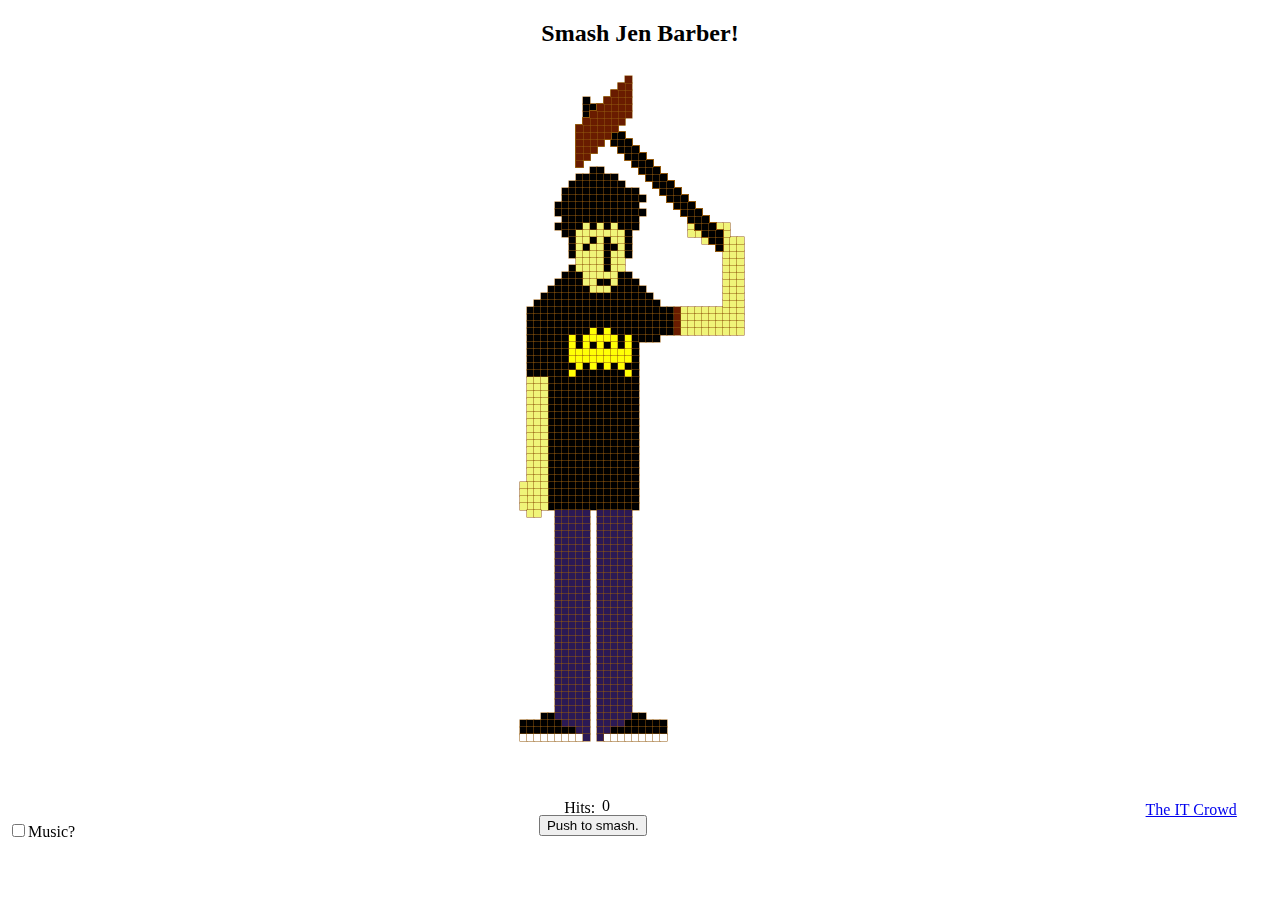
<file: itcrowd/index.html>
<!DOCTYPE html><html><head><script src="10k.js"></script></head><body><center><h2>Smash Jen Barber!</h2></center><center><canvas id="it_crowd"height="750"width="800"></canvas></center><script>var pixelSize=7;var startRoyX=350;var startRoyY=100;var startJanX=550;var startJanY=300;var roy=new Array();var jan=new Array();function draw(dude)
{for(var i=0;i<dude.length;i++)
{switch(dude[i][2])
{case 0:ctx.fillStyle="#000000";break;case 1:ctx.fillStyle="#F0F479";break;case 2:ctx.fillStyle="#FFFF06";break;case 3:ctx.fillStyle="#2B1955";break;case 4:ctx.fillStyle="#691C00";break;case 5:ctx.fillStyle="#2B1955";break;case 6:ctx.fillStyle="#2B1955";break;case 7:ctx.fillStyle="#FFFFFF";break;}
ctx.strokeStyle="#91590E";ctx.strokeRect(dude[i][0],dude[i][1],pixelSize,pixelSize);ctx.fillRect(dude[i][0],dude[i][1],pixelSize,pixelSize);}};function animRoy()
{var i=parseInt(document.getElementById("score").innerHTML);if(hHead)
document.getElementById("score").innerHTML=i+1;roy=[];royGen();if(hHead)
draw(jan);roysHand2Gen();draw(roy);var t=setTimeout("roysHand1Gen();ctx.clearRect(0, 0, canvas.width, canvas.height);draw(roy);",150);roy=[];royGen();};function hideHead()
{ctx.clearRect(startJanX-20*pixelSize,startJanY-2*pixelSize,100*pixelSize,20*pixelSize);};function headRedraw()
{t2=setTimeout("headRedraw();",50);draw(jan);};function timedCount()
{if(hHead)
{hideHead()
hHead=false;clearTimeout(t2);}
else
{headRedraw();jansHeadGen();draw(jan);hHead=true;}
var a=Math.round(Math.random()*3000);t1=setTimeout("timedCount()",a);};function clickev()
{ctx.clearRect(0,0,canvas.width,canvas.height);animRoy();};function goMusic()
{if(document.fr.go.checked)
document.getElementById("msk").play();else
document.getElementById("msk").pause();};var canvas=document.getElementById('it_crowd');var ctx=canvas.getContext('2d');jansHeadGen();royGen();roysHand1Gen();draw(roy);draw(jan);var t1,t2;var hHead=false;timedCount();</script><form name="fr"><input type="checkbox"name="go"value="autoplay"onClick="goMusic()"/>Music?<br/></form><div style="margin-top:-40px;margin-left:90%"><a href="http://www.channel4.com/programmes/the-it-crowd">The IT Crowd</a></div><div style="margin-top:-20px;margin-left:44%">Hits:</div><div style="margin-top:-20px;margin-left:47%"id="score">0</div><button onClick="clickev();" style="margin-left:42%">Push to smash.</button><audio id="msk"src="http://dl.dropbox.com/u/6436511/it.ogg"loop="loop"></body></html>
</file>
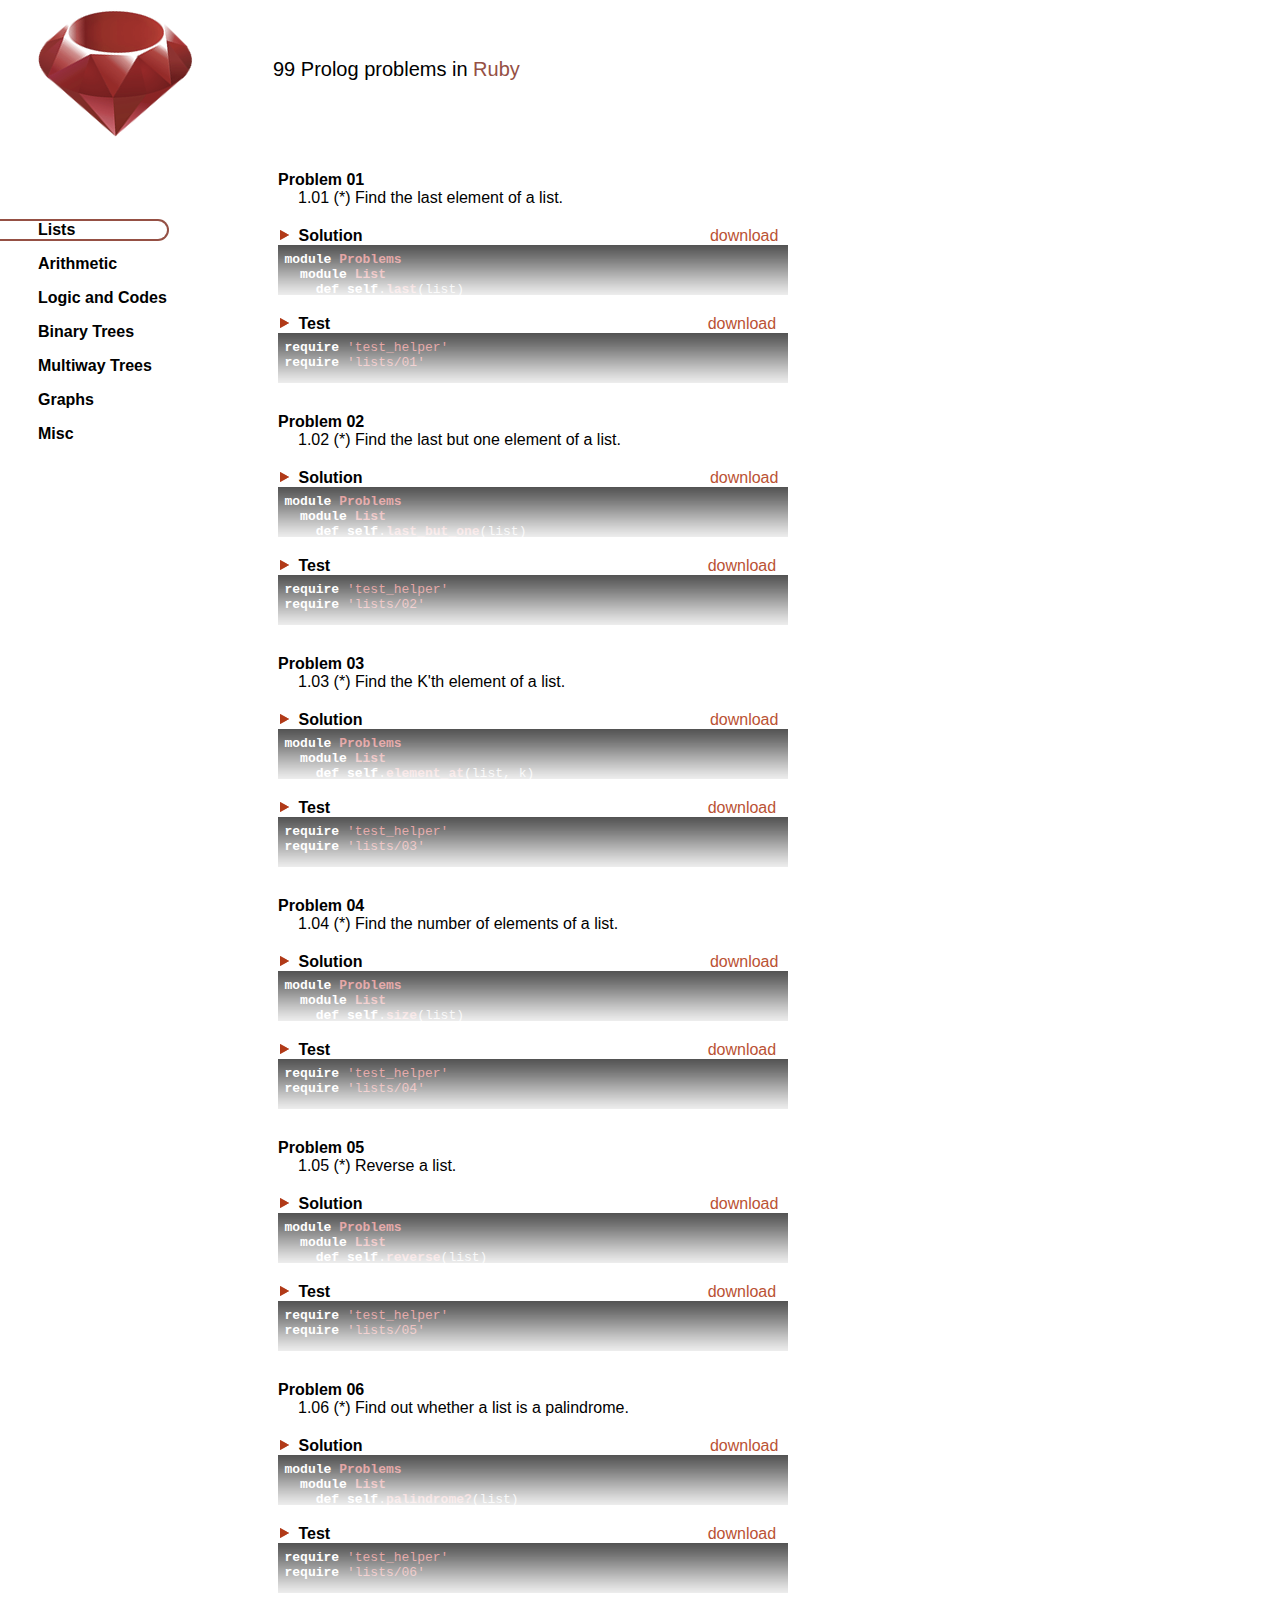
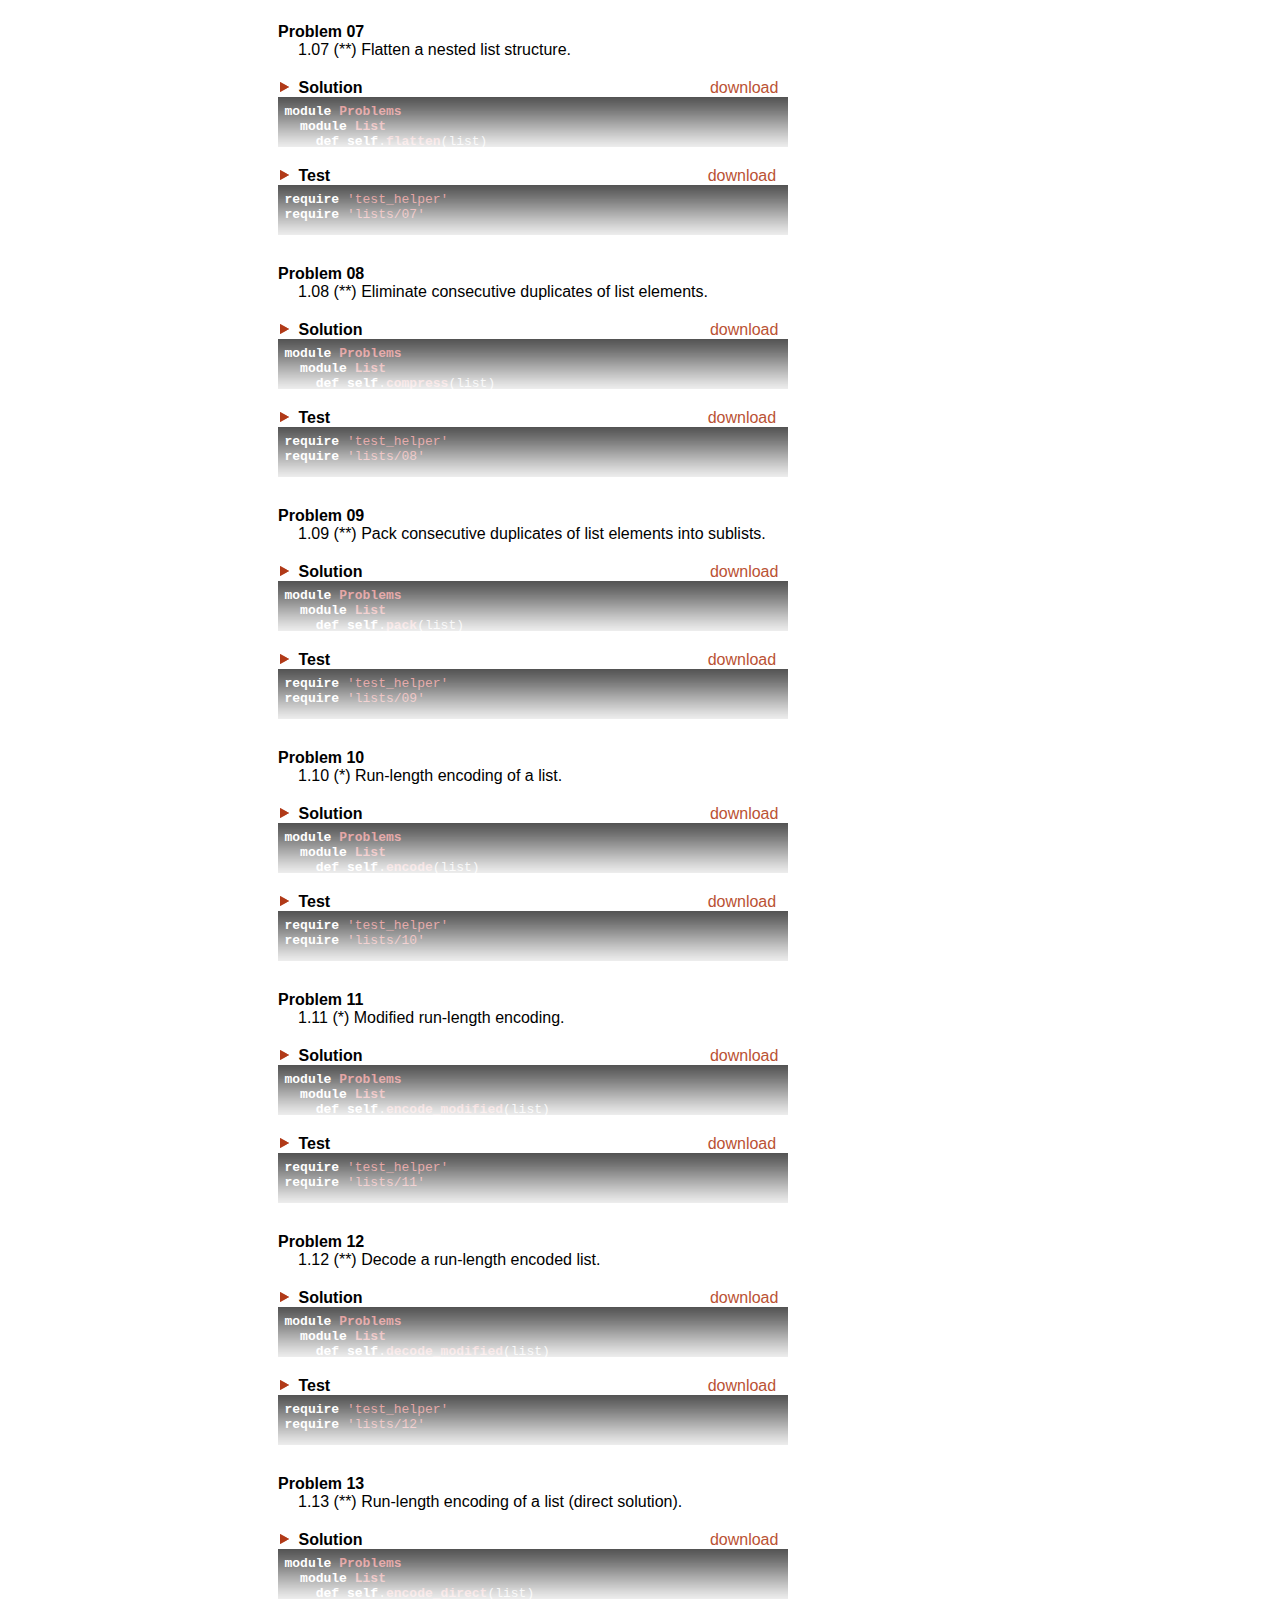
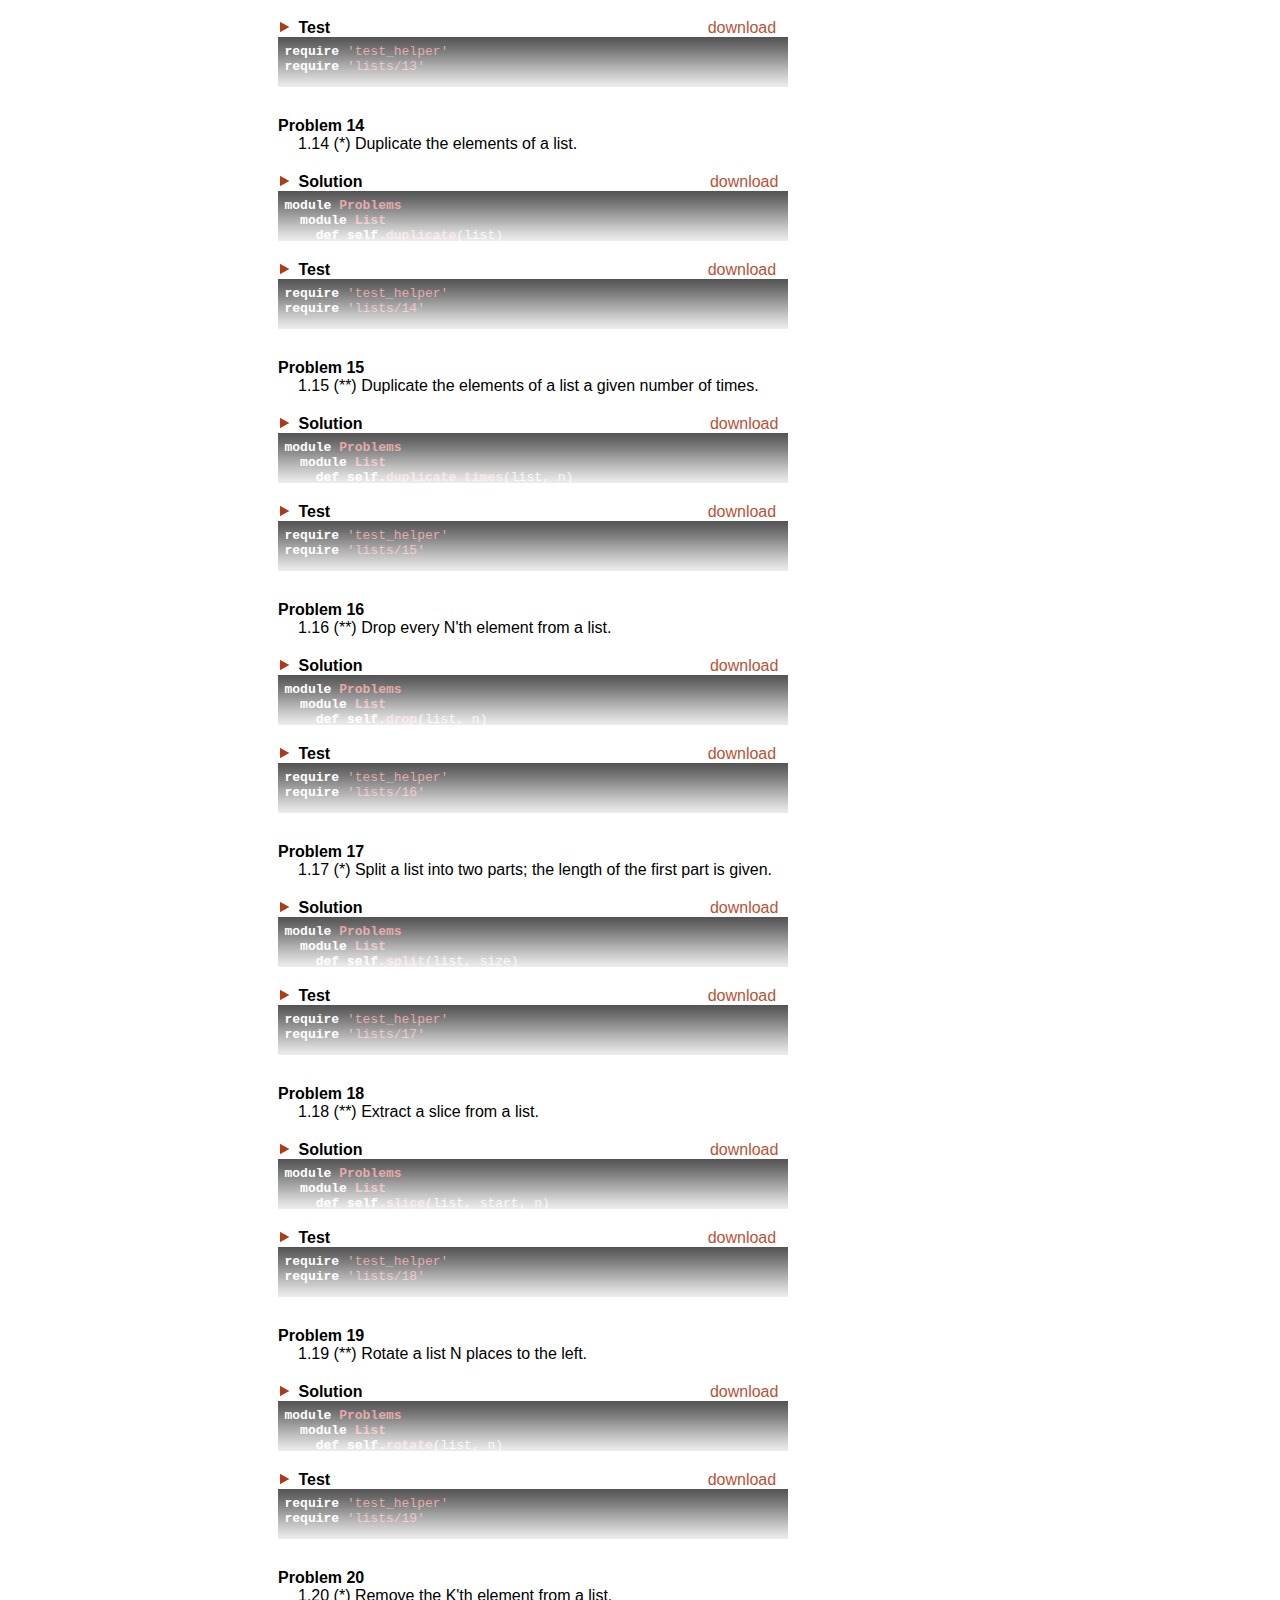
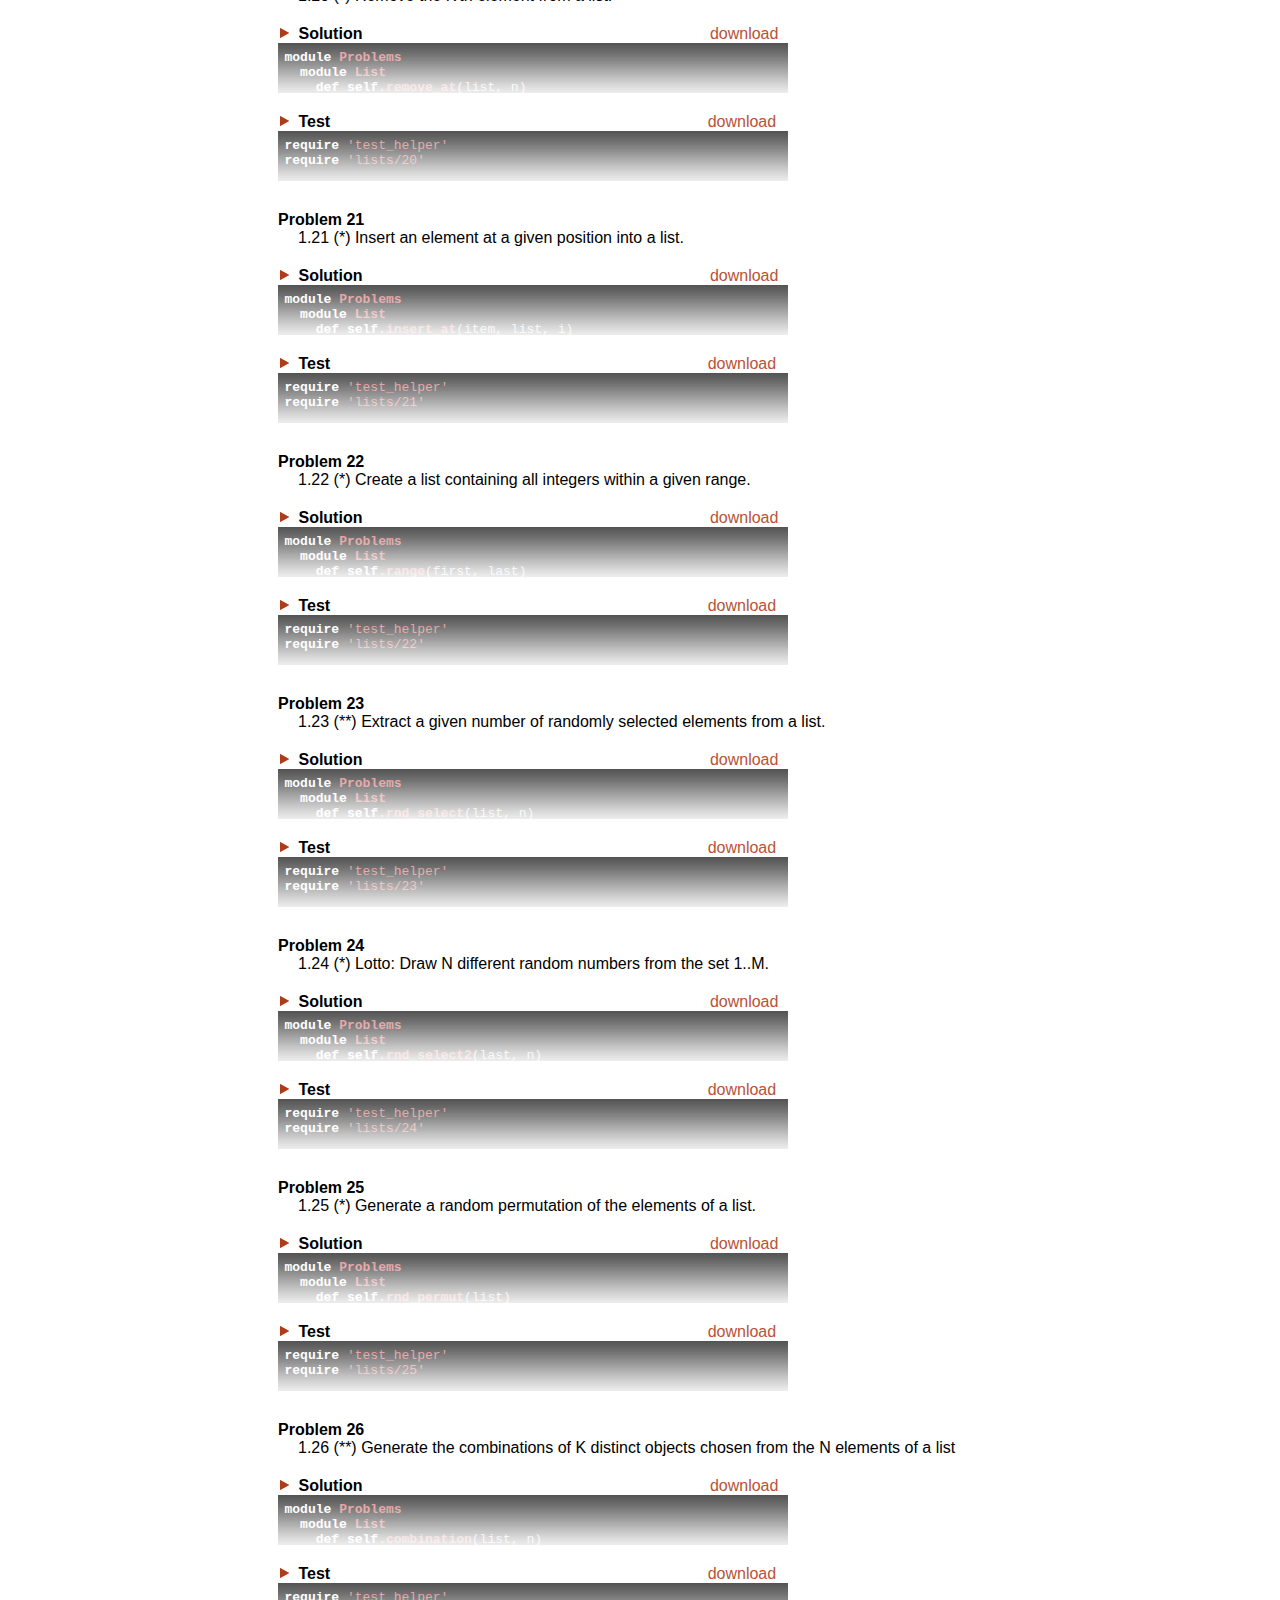
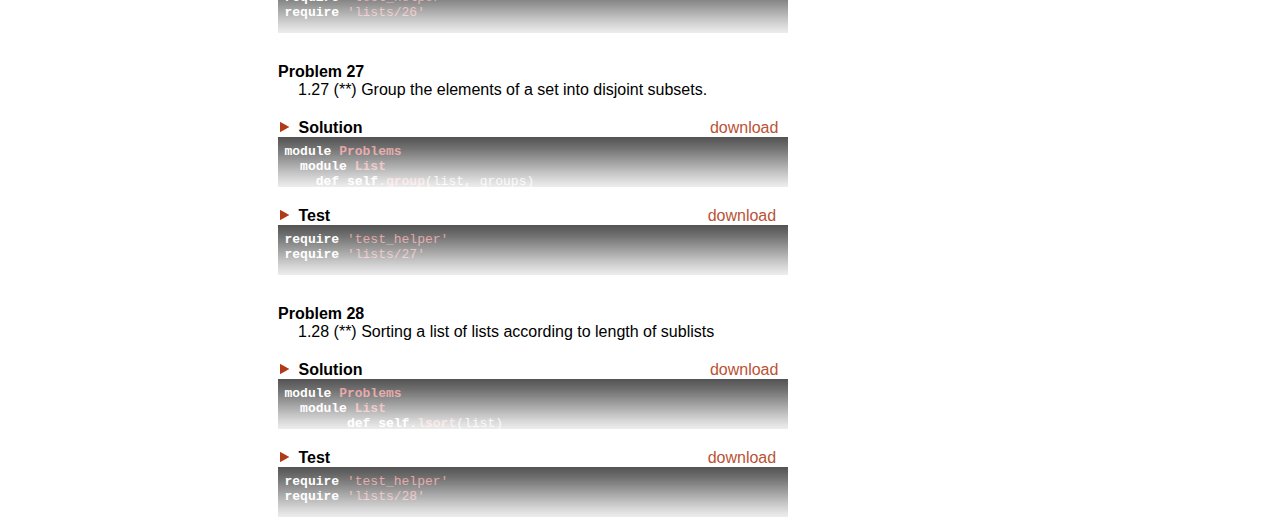
<file: ruby_problems/index.html>
<html>
  <head>
    <script src="js/jquery-1.5.1.min.js"></script>
    <script src="js/highlight.min.js"></script>
    
    <script src="js/menu.js"></script>
    <script src="js/solution-toggler.js"></script>
    
    <link rel="stylesheet" href="css/dark.min.css">
    <link rel="stylesheet" href="css/main.css">
    
    <script type="text/javascript">

      var _gaq = _gaq || [];
      _gaq.push(['_setAccount', 'UA-22553362-1']);
      _gaq.push(['_trackPageview']);

      (function() {
        var ga = document.createElement('script'); ga.type = 'text/javascript'; ga.async = true;
        ga.src = ('https:' == document.location.protocol ? 'https://ssl' : 'http://www') + '.google-analytics.com/ga.js';
        var s = document.getElementsByTagName('script')[0]; s.parentNode.insertBefore(ga, s);
      })();

    </script>    
    
  </head>
  <script>
    hljs.tabReplace = '    ';
    hljs.initHighlightingOnLoad();
  </script>
  <body>
    <div class="header">
        <span class="ruby-logo">
            <img src="img/ruby-logo.png" />
        </span>
        <span class="title">99 Prolog problems in <span class="ruby-text">Ruby<span></span>
    </div>
    
    <div class="content">
        <ul class="menu">
          <li id="lists" class="current"><a href="lists.html">Lists</a></li>
          <li id="arithmetic"><a href="arithmetic.html">Arithmetic</a></li>
          <li id="logic"><a href="logic.html">Logic and Codes</a></li>
          <li id="btrees"><a href="btrees.html">Binary Trees</a></li>
          <li id="mwtrees"><a href="mwtrees.html">Multiway Trees</a></li>
          <li id="graphs"><a href="graphs.html">Graphs</a></li>
          <li id="misc"><a href="misc.html">Misc</a></li>
        </ul>
        
        <div class="problem">
            <div class="text">Problem 01</div>
            <div class="task"> 1.01 (*) Find the last element of a list. 
</div>
            <div class="toolbar">
                <span><a class="close-link" href="javascript:void(0)" ><img class="toggle-button" src="img/arrow_close.png" /></a></span>
                <span class="text">Solution</span>
                <span class="download-link"><a href="https://github.com/nashby/ruby_kick_prologs_ass/raw/master/problems/lists/01.rb">download</a></span>
            </div>
            <div class="code">
                <div class="container">
                  <div class="wrapper"> 
                    <div class="ruby-code">
                      <pre>
                        <code class="ruby">module Problems
  module List
    def self.last(list)
      list.last
    end
  end
end
                        </code>
                      </pre> 
                    </div>
                    <div class="helper"></div> 
                    <div class="fade"></div> 
                  </div> 
                </div>             
            </div>
            <div class="problem-test">
                <div class="toolbar">
                    <span><a class="close-link" href="javascript:void(0)" ><img class="toggle-button" src="img/arrow_close.png" /></a></span>
                    <span class="text">Test</span>
                    <span class="download-link"><a href="https://github.com/nashby/ruby_kick_prologs_ass/raw/master/test/lists_test/test_01.rb">download</a></span>
                </div>
                <div class="code">
                    <div class="container">
                      <div class="wrapper"> 
                        <div class="ruby-code">
                          <pre>
                            <code class="ruby">require 'test_helper'
require 'lists/01'

class Problem01Test < Test::Unit::TestCase
	context "a problem 1 " do
    setup do
      @list = [1,2,3,4,5,6,7,8,9]
    end
    
    should "find the last item from a list" do
      assert_equal 9, Problems::List.last(@list)
    end
  end
	
end
                            
                        </code>
                          </pre> 
                        </div>
                        <div class="helper"></div> 
                        <div class="fade"></div> 
                      </div> 
                    </div>             
                </div>  
            </div>            
            
        </div>
        <div class="problem">
            <div class="text">Problem 02</div>
            <div class="task"> 1.02 (*) Find the last but one element of a list. 
</div>
            <div class="toolbar">
                <span><a class="close-link" href="javascript:void(0)" ><img class="toggle-button" src="img/arrow_close.png" /></a></span>
                <span class="text">Solution</span>
                <span class="download-link"><a href="https://github.com/nashby/ruby_kick_prologs_ass/raw/master/problems/lists/02.rb">download</a></span>
            </div>
            <div class="code">
                <div class="container">
                  <div class="wrapper"> 
                    <div class="ruby-code">
                      <pre>
                        <code class="ruby">module Problems
  module List
    def self.last_but_one(list)
      list[-2]
    end
  end
end
                        </code>
                      </pre> 
                    </div>
                    <div class="helper"></div> 
                    <div class="fade"></div> 
                  </div> 
                </div>             
            </div>
            <div class="problem-test">
                <div class="toolbar">
                    <span><a class="close-link" href="javascript:void(0)" ><img class="toggle-button" src="img/arrow_close.png" /></a></span>
                    <span class="text">Test</span>
                    <span class="download-link"><a href="https://github.com/nashby/ruby_kick_prologs_ass/raw/master/test/lists_test/test_02.rb">download</a></span>
                </div>
                <div class="code">
                    <div class="container">
                      <div class="wrapper"> 
                        <div class="ruby-code">
                          <pre>
                            <code class="ruby">require 'test_helper'
require 'lists/02'

class Problem02Test < Test::Unit::TestCase
	context "a problem 2 " do
    setup do
      @list = [1,2,3,4,5,6,7,8,9]
    end
    
    should "find the last but one element of a list" do
      assert_equal 8, Problems::List.last_but_one(@list)
    end
	end
end
                            
                        </code>
                          </pre> 
                        </div>
                        <div class="helper"></div> 
                        <div class="fade"></div> 
                      </div> 
                    </div>             
                </div>  
            </div>            
            
        </div>
        <div class="problem">
            <div class="text">Problem 03</div>
            <div class="task"> 1.03 (*) Find the K'th element of a list. 
</div>
            <div class="toolbar">
                <span><a class="close-link" href="javascript:void(0)" ><img class="toggle-button" src="img/arrow_close.png" /></a></span>
                <span class="text">Solution</span>
                <span class="download-link"><a href="https://github.com/nashby/ruby_kick_prologs_ass/raw/master/problems/lists/03.rb">download</a></span>
            </div>
            <div class="code">
                <div class="container">
                  <div class="wrapper"> 
                    <div class="ruby-code">
                      <pre>
                        <code class="ruby">module Problems
  module List
    def self.element_at(list, k)
      list[k-1]
    end
  end
end
                        </code>
                      </pre> 
                    </div>
                    <div class="helper"></div> 
                    <div class="fade"></div> 
                  </div> 
                </div>             
            </div>
            <div class="problem-test">
                <div class="toolbar">
                    <span><a class="close-link" href="javascript:void(0)" ><img class="toggle-button" src="img/arrow_close.png" /></a></span>
                    <span class="text">Test</span>
                    <span class="download-link"><a href="https://github.com/nashby/ruby_kick_prologs_ass/raw/master/test/lists_test/test_03.rb">download</a></span>
                </div>
                <div class="code">
                    <div class="container">
                      <div class="wrapper"> 
                        <div class="ruby-code">
                          <pre>
                            <code class="ruby">require 'test_helper'
require 'lists/03'

class Problem03Test < Test::Unit::TestCase
	context "a problem 3 " do	
    setup do
      @list = [1,2,3,4,5,6,7,8,9]
    end
    
    should "find the n'th element of a list" do
      assert_equal 2, Problems::List.element_at(@list, 2)
    end
	end
end
                            
                        </code>
                          </pre> 
                        </div>
                        <div class="helper"></div> 
                        <div class="fade"></div> 
                      </div> 
                    </div>             
                </div>  
            </div>            
            
        </div>
        <div class="problem">
            <div class="text">Problem 04</div>
            <div class="task"> 1.04 (*) Find the number of elements of a list.
</div>
            <div class="toolbar">
                <span><a class="close-link" href="javascript:void(0)" ><img class="toggle-button" src="img/arrow_close.png" /></a></span>
                <span class="text">Solution</span>
                <span class="download-link"><a href="https://github.com/nashby/ruby_kick_prologs_ass/raw/master/problems/lists/04.rb">download</a></span>
            </div>
            <div class="code">
                <div class="container">
                  <div class="wrapper"> 
                    <div class="ruby-code">
                      <pre>
                        <code class="ruby">module Problems
  module List
    def self.size(list)
      list.size
    end
  end
end
                        </code>
                      </pre> 
                    </div>
                    <div class="helper"></div> 
                    <div class="fade"></div> 
                  </div> 
                </div>             
            </div>
            <div class="problem-test">
                <div class="toolbar">
                    <span><a class="close-link" href="javascript:void(0)" ><img class="toggle-button" src="img/arrow_close.png" /></a></span>
                    <span class="text">Test</span>
                    <span class="download-link"><a href="https://github.com/nashby/ruby_kick_prologs_ass/raw/master/test/lists_test/test_04.rb">download</a></span>
                </div>
                <div class="code">
                    <div class="container">
                      <div class="wrapper"> 
                        <div class="ruby-code">
                          <pre>
                            <code class="ruby">require 'test_helper'
require 'lists/04'

class Problem04Test < Test::Unit::TestCase
	context "a problem 4 " do		
    setup do
      @list = [1,2,3,4,5,6,7,8,9]
    end
    
    should "find the number of elements of a list" do
      assert_equal 9, Problems::List.size(@list)
    end
	end
end
                            
                        </code>
                          </pre> 
                        </div>
                        <div class="helper"></div> 
                        <div class="fade"></div> 
                      </div> 
                    </div>             
                </div>  
            </div>            
            
        </div>
        <div class="problem">
            <div class="text">Problem 05</div>
            <div class="task"> 1.05 (*) Reverse a list.
</div>
            <div class="toolbar">
                <span><a class="close-link" href="javascript:void(0)" ><img class="toggle-button" src="img/arrow_close.png" /></a></span>
                <span class="text">Solution</span>
                <span class="download-link"><a href="https://github.com/nashby/ruby_kick_prologs_ass/raw/master/problems/lists/05.rb">download</a></span>
            </div>
            <div class="code">
                <div class="container">
                  <div class="wrapper"> 
                    <div class="ruby-code">
                      <pre>
                        <code class="ruby">module Problems
  module List
    def self.reverse(list)
      list.reverse
    end
  end
end
                        </code>
                      </pre> 
                    </div>
                    <div class="helper"></div> 
                    <div class="fade"></div> 
                  </div> 
                </div>             
            </div>
            <div class="problem-test">
                <div class="toolbar">
                    <span><a class="close-link" href="javascript:void(0)" ><img class="toggle-button" src="img/arrow_close.png" /></a></span>
                    <span class="text">Test</span>
                    <span class="download-link"><a href="https://github.com/nashby/ruby_kick_prologs_ass/raw/master/test/lists_test/test_05.rb">download</a></span>
                </div>
                <div class="code">
                    <div class="container">
                      <div class="wrapper"> 
                        <div class="ruby-code">
                          <pre>
                            <code class="ruby">require 'test_helper'
require 'lists/05'

class Problem05Test < Test::Unit::TestCase
	context "a problem 5 " do		
    setup do
      @list = [1,2,3,4,5,6,7,8,9]
    end
    
    should "reverse a list" do
      assert_equal [9,8,7,6,5,4,3,2,1], Problems::List.reverse(@list)
    end
	end
end
                            
                        </code>
                          </pre> 
                        </div>
                        <div class="helper"></div> 
                        <div class="fade"></div> 
                      </div> 
                    </div>             
                </div>  
            </div>            
            
        </div>
        <div class="problem">
            <div class="text">Problem 06</div>
            <div class="task"> 1.06 (*) Find out whether a list is a palindrome. 
</div>
            <div class="toolbar">
                <span><a class="close-link" href="javascript:void(0)" ><img class="toggle-button" src="img/arrow_close.png" /></a></span>
                <span class="text">Solution</span>
                <span class="download-link"><a href="https://github.com/nashby/ruby_kick_prologs_ass/raw/master/problems/lists/06.rb">download</a></span>
            </div>
            <div class="code">
                <div class="container">
                  <div class="wrapper"> 
                    <div class="ruby-code">
                      <pre>
                        <code class="ruby">module Problems
  module List
    def self.palindrome?(list)
      list == list.reverse
    end
  end
end
                        </code>
                      </pre> 
                    </div>
                    <div class="helper"></div> 
                    <div class="fade"></div> 
                  </div> 
                </div>             
            </div>
            <div class="problem-test">
                <div class="toolbar">
                    <span><a class="close-link" href="javascript:void(0)" ><img class="toggle-button" src="img/arrow_close.png" /></a></span>
                    <span class="text">Test</span>
                    <span class="download-link"><a href="https://github.com/nashby/ruby_kick_prologs_ass/raw/master/test/lists_test/test_06.rb">download</a></span>
                </div>
                <div class="code">
                    <div class="container">
                      <div class="wrapper"> 
                        <div class="ruby-code">
                          <pre>
                            <code class="ruby">require 'test_helper'
require 'lists/06'

class Problem06Test < Test::Unit::TestCase
	context "a problem 6 " do			
    setup do
      @list = [1,2,3,4,4,3,2,1]
    end
    
    should "find out whether a list is a palindrome" do
      assert_equal true, Problems::List.palindrome?(@list)
    end
	end
end
                            
                        </code>
                          </pre> 
                        </div>
                        <div class="helper"></div> 
                        <div class="fade"></div> 
                      </div> 
                    </div>             
                </div>  
            </div>            
            
        </div>
        <div class="problem">
            <div class="text">Problem 07</div>
            <div class="task"> 1.07 (**) Flatten a nested list structure. 
</div>
            <div class="toolbar">
                <span><a class="close-link" href="javascript:void(0)" ><img class="toggle-button" src="img/arrow_close.png" /></a></span>
                <span class="text">Solution</span>
                <span class="download-link"><a href="https://github.com/nashby/ruby_kick_prologs_ass/raw/master/problems/lists/07.rb">download</a></span>
            </div>
            <div class="code">
                <div class="container">
                  <div class="wrapper"> 
                    <div class="ruby-code">
                      <pre>
                        <code class="ruby">module Problems
  module List
    def self.flatten(list)
      list.flatten
    end
  end
end
                        </code>
                      </pre> 
                    </div>
                    <div class="helper"></div> 
                    <div class="fade"></div> 
                  </div> 
                </div>             
            </div>
            <div class="problem-test">
                <div class="toolbar">
                    <span><a class="close-link" href="javascript:void(0)" ><img class="toggle-button" src="img/arrow_close.png" /></a></span>
                    <span class="text">Test</span>
                    <span class="download-link"><a href="https://github.com/nashby/ruby_kick_prologs_ass/raw/master/test/lists_test/test_07.rb">download</a></span>
                </div>
                <div class="code">
                    <div class="container">
                      <div class="wrapper"> 
                        <div class="ruby-code">
                          <pre>
                            <code class="ruby">require 'test_helper'
require 'lists/07'

class Problem07Test < Test::Unit::TestCase
	context "a problem 7 " do	
    setup do
      @list =[1, [2, [3, 4], 5]]
    end
    
    should "flatten a nested list structure" do
      assert_equal [1,2,3,4,5], Problems::List.flatten(@list)
    end
	end
end


                            
                        </code>
                          </pre> 
                        </div>
                        <div class="helper"></div> 
                        <div class="fade"></div> 
                      </div> 
                    </div>             
                </div>  
            </div>            
            
        </div>
        <div class="problem">
            <div class="text">Problem 08</div>
            <div class="task"> 1.08 (**) Eliminate consecutive duplicates of list elements. 
</div>
            <div class="toolbar">
                <span><a class="close-link" href="javascript:void(0)" ><img class="toggle-button" src="img/arrow_close.png" /></a></span>
                <span class="text">Solution</span>
                <span class="download-link"><a href="https://github.com/nashby/ruby_kick_prologs_ass/raw/master/problems/lists/08.rb">download</a></span>
            </div>
            <div class="code">
                <div class="container">
                  <div class="wrapper"> 
                    <div class="ruby-code">
                      <pre>
                        <code class="ruby">module Problems
  module List
    def self.compress(list)
      list.chunk{|x| x}.map(&:first)
    end
  end
end

                        </code>
                      </pre> 
                    </div>
                    <div class="helper"></div> 
                    <div class="fade"></div> 
                  </div> 
                </div>             
            </div>
            <div class="problem-test">
                <div class="toolbar">
                    <span><a class="close-link" href="javascript:void(0)" ><img class="toggle-button" src="img/arrow_close.png" /></a></span>
                    <span class="text">Test</span>
                    <span class="download-link"><a href="https://github.com/nashby/ruby_kick_prologs_ass/raw/master/test/lists_test/test_08.rb">download</a></span>
                </div>
                <div class="code">
                    <div class="container">
                      <div class="wrapper"> 
                        <div class="ruby-code">
                          <pre>
                            <code class="ruby">require 'test_helper'
require 'lists/08'

class Problem08Test < Test::Unit::TestCase
	context "a problem 8 " do		
    setup do
      @list = [1,1,1,1,2,2,2,3,7,3,3,2,2,5,5,6]
    end
    
    should "eliminate consecutive duplicates of list elements" do
      assert_equal [1,2,3,7,3,2,5,6], Problems::List.compress(@list)
    end
	end
end
                            
                        </code>
                          </pre> 
                        </div>
                        <div class="helper"></div> 
                        <div class="fade"></div> 
                      </div> 
                    </div>             
                </div>  
            </div>            
            
        </div>
        <div class="problem">
            <div class="text">Problem 09</div>
            <div class="task"> 1.09 (**) Pack consecutive duplicates of list elements into sublists. 
</div>
            <div class="toolbar">
                <span><a class="close-link" href="javascript:void(0)" ><img class="toggle-button" src="img/arrow_close.png" /></a></span>
                <span class="text">Solution</span>
                <span class="download-link"><a href="https://github.com/nashby/ruby_kick_prologs_ass/raw/master/problems/lists/09.rb">download</a></span>
            </div>
            <div class="code">
                <div class="container">
                  <div class="wrapper"> 
                    <div class="ruby-code">
                      <pre>
                        <code class="ruby">module Problems
  module List
    def self.pack(list)     
      list.chunk{|x| x}.map{|x, group| group}
    end
  end
end
                        </code>
                      </pre> 
                    </div>
                    <div class="helper"></div> 
                    <div class="fade"></div> 
                  </div> 
                </div>             
            </div>
            <div class="problem-test">
                <div class="toolbar">
                    <span><a class="close-link" href="javascript:void(0)" ><img class="toggle-button" src="img/arrow_close.png" /></a></span>
                    <span class="text">Test</span>
                    <span class="download-link"><a href="https://github.com/nashby/ruby_kick_prologs_ass/raw/master/test/lists_test/test_09.rb">download</a></span>
                </div>
                <div class="code">
                    <div class="container">
                      <div class="wrapper"> 
                        <div class="ruby-code">
                          <pre>
                            <code class="ruby">require 'test_helper'
require 'lists/09'

class Problem09Test < Test::Unit::TestCase
	context "a problem 9 " do		
    setup do
      @list = [1,1,1,1,2,3,3,1,1,4,5,5,5,5]
    end
    
    should "pack consecutive duplicates of list elements into sublists" do
      assert_equal [[1,1,1,1],[2],[3,3],[1,1],[4],[5,5,5,5]], Problems::List.pack(@list)
    end
	end
end
                            
                        </code>
                          </pre> 
                        </div>
                        <div class="helper"></div> 
                        <div class="fade"></div> 
                      </div> 
                    </div>             
                </div>  
            </div>            
            
        </div>
        <div class="problem">
            <div class="text">Problem 10</div>
            <div class="task"> 1.10 (*) Run-length encoding of a list. 
</div>
            <div class="toolbar">
                <span><a class="close-link" href="javascript:void(0)" ><img class="toggle-button" src="img/arrow_close.png" /></a></span>
                <span class="text">Solution</span>
                <span class="download-link"><a href="https://github.com/nashby/ruby_kick_prologs_ass/raw/master/problems/lists/10.rb">download</a></span>
            </div>
            <div class="code">
                <div class="container">
                  <div class="wrapper"> 
                    <div class="ruby-code">
                      <pre>
                        <code class="ruby">module Problems
  module List
    def self.encode(list)
      list.chunk{|x| x}.map{|x, group| [group.size, x]}
    end
  end
end
                        </code>
                      </pre> 
                    </div>
                    <div class="helper"></div> 
                    <div class="fade"></div> 
                  </div> 
                </div>             
            </div>
            <div class="problem-test">
                <div class="toolbar">
                    <span><a class="close-link" href="javascript:void(0)" ><img class="toggle-button" src="img/arrow_close.png" /></a></span>
                    <span class="text">Test</span>
                    <span class="download-link"><a href="https://github.com/nashby/ruby_kick_prologs_ass/raw/master/test/lists_test/test_10.rb">download</a></span>
                </div>
                <div class="code">
                    <div class="container">
                      <div class="wrapper"> 
                        <div class="ruby-code">
                          <pre>
                            <code class="ruby">require 'test_helper'
require 'lists/10'

class Problem10Test < Test::Unit::TestCase
	context "a problem 10 " do		
    setup do
      @list = [1,1,1,1,2,3,3,1,1,4,5,5,5,5]
    end
    
    should "encode as terms [N,E] where N is the number of duplicates of the element E." do
      assert_equal [[4,1],[1,2],[2,3],[2,1],[1,4],[4,5]], Problems::List.encode(@list)
    end
	end
end
                            
                        </code>
                          </pre> 
                        </div>
                        <div class="helper"></div> 
                        <div class="fade"></div> 
                      </div> 
                    </div>             
                </div>  
            </div>            
            
        </div>
        <div class="problem">
            <div class="text">Problem 11</div>
            <div class="task"> 1.11 (*) Modified run-length encoding. 
</div>
            <div class="toolbar">
                <span><a class="close-link" href="javascript:void(0)" ><img class="toggle-button" src="img/arrow_close.png" /></a></span>
                <span class="text">Solution</span>
                <span class="download-link"><a href="https://github.com/nashby/ruby_kick_prologs_ass/raw/master/problems/lists/11.rb">download</a></span>
            </div>
            <div class="code">
                <div class="container">
                  <div class="wrapper"> 
                    <div class="ruby-code">
                      <pre>
                        <code class="ruby">module Problems
  module List
    def self.encode_modified(list)
      list.chunk{|x| x}.map do |x, group|
        group.size.equal?(1) ? group.first : [group.size, x]
      end
    end
  end
end
                        </code>
                      </pre> 
                    </div>
                    <div class="helper"></div> 
                    <div class="fade"></div> 
                  </div> 
                </div>             
            </div>
            <div class="problem-test">
                <div class="toolbar">
                    <span><a class="close-link" href="javascript:void(0)" ><img class="toggle-button" src="img/arrow_close.png" /></a></span>
                    <span class="text">Test</span>
                    <span class="download-link"><a href="https://github.com/nashby/ruby_kick_prologs_ass/raw/master/test/lists_test/test_11.rb">download</a></span>
                </div>
                <div class="code">
                    <div class="container">
                      <div class="wrapper"> 
                        <div class="ruby-code">
                          <pre>
                            <code class="ruby">require 'test_helper'
require 'lists/11'

class Problem11Test < Test::Unit::TestCase
	context "a problem 11 " do		
    setup do
      @list = [1,1,1,1,2,3,3,1,1,4,5,5,5,5]
    end
    
    should "encode as terms [N,E] where N is the number of duplicates of the element E. Only elements with duplicates are transferred as [N,E] terms" do
      assert_equal [[4,1],2,[2,3],[2,1],4,[4,5]], Problems::List.encode_modified(@list)
    end
	end
end
                            
                        </code>
                          </pre> 
                        </div>
                        <div class="helper"></div> 
                        <div class="fade"></div> 
                      </div> 
                    </div>             
                </div>  
            </div>            
            
        </div>
        <div class="problem">
            <div class="text">Problem 12</div>
            <div class="task"> 1.12 (**) Decode a run-length encoded list. 
</div>
            <div class="toolbar">
                <span><a class="close-link" href="javascript:void(0)" ><img class="toggle-button" src="img/arrow_close.png" /></a></span>
                <span class="text">Solution</span>
                <span class="download-link"><a href="https://github.com/nashby/ruby_kick_prologs_ass/raw/master/problems/lists/12.rb">download</a></span>
            </div>
            <div class="code">
                <div class="container">
                  <div class="wrapper"> 
                    <div class="ruby-code">
                      <pre>
                        <code class="ruby">module Problems
  module List
    def self.decode_modified(list)
      list.inject([]) do |flat_list, e| 
        if e.is_a? Array
          flat_list +=  [e[1]]*e[0]
        else
          flat_list << e
        end
      end
    end
  end
end
                        </code>
                      </pre> 
                    </div>
                    <div class="helper"></div> 
                    <div class="fade"></div> 
                  </div> 
                </div>             
            </div>
            <div class="problem-test">
                <div class="toolbar">
                    <span><a class="close-link" href="javascript:void(0)" ><img class="toggle-button" src="img/arrow_close.png" /></a></span>
                    <span class="text">Test</span>
                    <span class="download-link"><a href="https://github.com/nashby/ruby_kick_prologs_ass/raw/master/test/lists_test/test_12.rb">download</a></span>
                </div>
                <div class="code">
                    <div class="container">
                      <div class="wrapper"> 
                        <div class="ruby-code">
                          <pre>
                            <code class="ruby">require 'test_helper'
require 'lists/12'

class Problem12Test < Test::Unit::TestCase
	context "a problem 12 " do		
    setup do
      @list = [[4,1],2,[2,3],[2,1],4,[4,5]]
    end
    
    should "decode a run-length encoded list" do
      assert_equal [1,1,1,1,2,3,3,1,1,4,5,5,5,5], Problems::List.decode_modified(@list)
    end
	end
end
                            
                        </code>
                          </pre> 
                        </div>
                        <div class="helper"></div> 
                        <div class="fade"></div> 
                      </div> 
                    </div>             
                </div>  
            </div>            
            
        </div>
        <div class="problem">
            <div class="text">Problem 13</div>
            <div class="task"> 1.13 (**) Run-length encoding of a list (direct solution). 
</div>
            <div class="toolbar">
                <span><a class="close-link" href="javascript:void(0)" ><img class="toggle-button" src="img/arrow_close.png" /></a></span>
                <span class="text">Solution</span>
                <span class="download-link"><a href="https://github.com/nashby/ruby_kick_prologs_ass/raw/master/problems/lists/13.rb">download</a></span>
            </div>
            <div class="code">
                <div class="container">
                  <div class="wrapper"> 
                    <div class="ruby-code">
                      <pre>
                        <code class="ruby">module Problems
  module List
    def self.encode_direct(list)
      #TODO
    end
  end
end

                        </code>
                      </pre> 
                    </div>
                    <div class="helper"></div> 
                    <div class="fade"></div> 
                  </div> 
                </div>             
            </div>
            <div class="problem-test">
                <div class="toolbar">
                    <span><a class="close-link" href="javascript:void(0)" ><img class="toggle-button" src="img/arrow_close.png" /></a></span>
                    <span class="text">Test</span>
                    <span class="download-link"><a href="https://github.com/nashby/ruby_kick_prologs_ass/raw/master/test/lists_test/test_13.rb">download</a></span>
                </div>
                <div class="code">
                    <div class="container">
                      <div class="wrapper"> 
                        <div class="ruby-code">
                          <pre>
                            <code class="ruby">require 'test_helper'
require 'lists/13'

class Problem13Test < Test::Unit::TestCase
	context "a problem 13 " do		
    setup do
      @list = [1,1,1,1,2,3,3,1,1,4,5,5,5,5]
    end
    
    should "encode as terms [N,E] where N is the number of duplicates of the element E. Only elements with duplicates are transferred as [N,E] terms" do
      assert true
    end
	end
end
                            
                        </code>
                          </pre> 
                        </div>
                        <div class="helper"></div> 
                        <div class="fade"></div> 
                      </div> 
                    </div>             
                </div>  
            </div>            
            
        </div>
        <div class="problem">
            <div class="text">Problem 14</div>
            <div class="task"> 1.14 (*) Duplicate the elements of a list. 
</div>
            <div class="toolbar">
                <span><a class="close-link" href="javascript:void(0)" ><img class="toggle-button" src="img/arrow_close.png" /></a></span>
                <span class="text">Solution</span>
                <span class="download-link"><a href="https://github.com/nashby/ruby_kick_prologs_ass/raw/master/problems/lists/14.rb">download</a></span>
            </div>
            <div class="code">
                <div class="container">
                  <div class="wrapper"> 
                    <div class="ruby-code">
                      <pre>
                        <code class="ruby">module Problems
  module List
    def self.duplicate(list)
	    list.inject([]) {|dupli_list, e| dupli_list + [e] * 2}
    end
  end
end

                        </code>
                      </pre> 
                    </div>
                    <div class="helper"></div> 
                    <div class="fade"></div> 
                  </div> 
                </div>             
            </div>
            <div class="problem-test">
                <div class="toolbar">
                    <span><a class="close-link" href="javascript:void(0)" ><img class="toggle-button" src="img/arrow_close.png" /></a></span>
                    <span class="text">Test</span>
                    <span class="download-link"><a href="https://github.com/nashby/ruby_kick_prologs_ass/raw/master/test/lists_test/test_14.rb">download</a></span>
                </div>
                <div class="code">
                    <div class="container">
                      <div class="wrapper"> 
                        <div class="ruby-code">
                          <pre>
                            <code class="ruby">require 'test_helper'
require 'lists/14'

class Problem14Test < Test::Unit::TestCase
	context "a problem 14 " do		
    setup do
      @list = [1,2,3,4,5]
    end
    
    should "duplicate the elements of a list" do
      assert_equal [1,1,2,2,3,3,4,4,5,5], Problems::List.duplicate(@list)
    end
	end
end

                            
                        </code>
                          </pre> 
                        </div>
                        <div class="helper"></div> 
                        <div class="fade"></div> 
                      </div> 
                    </div>             
                </div>  
            </div>            
            
        </div>
        <div class="problem">
            <div class="text">Problem 15</div>
            <div class="task"> 1.15 (**) Duplicate the elements of a list a given number of times. 
</div>
            <div class="toolbar">
                <span><a class="close-link" href="javascript:void(0)" ><img class="toggle-button" src="img/arrow_close.png" /></a></span>
                <span class="text">Solution</span>
                <span class="download-link"><a href="https://github.com/nashby/ruby_kick_prologs_ass/raw/master/problems/lists/15.rb">download</a></span>
            </div>
            <div class="code">
                <div class="container">
                  <div class="wrapper"> 
                    <div class="ruby-code">
                      <pre>
                        <code class="ruby">module Problems
  module List
    def self.duplicate_times(list, n)
	    list.inject([]) {|dupli_list, e| dupli_list + [e] * n}
    end
  end
end

                        </code>
                      </pre> 
                    </div>
                    <div class="helper"></div> 
                    <div class="fade"></div> 
                  </div> 
                </div>             
            </div>
            <div class="problem-test">
                <div class="toolbar">
                    <span><a class="close-link" href="javascript:void(0)" ><img class="toggle-button" src="img/arrow_close.png" /></a></span>
                    <span class="text">Test</span>
                    <span class="download-link"><a href="https://github.com/nashby/ruby_kick_prologs_ass/raw/master/test/lists_test/test_15.rb">download</a></span>
                </div>
                <div class="code">
                    <div class="container">
                      <div class="wrapper"> 
                        <div class="ruby-code">
                          <pre>
                            <code class="ruby">require 'test_helper'
require 'lists/15'

class Problem15Test < Test::Unit::TestCase
	context "a problem 15 " do		
    setup do
      @list = [1,2,3,4,5]
    end
    
    should "duplicate the elements of a list a given number of times." do
      assert_equal [1,1,2,2,3,3,4,4,5,5] , Problems::List.duplicate_times(@list, 2)
    end
	end
end

                            
                        </code>
                          </pre> 
                        </div>
                        <div class="helper"></div> 
                        <div class="fade"></div> 
                      </div> 
                    </div>             
                </div>  
            </div>            
            
        </div>
        <div class="problem">
            <div class="text">Problem 16</div>
            <div class="task"> 1.16 (**) Drop every N'th element from a list. 
</div>
            <div class="toolbar">
                <span><a class="close-link" href="javascript:void(0)" ><img class="toggle-button" src="img/arrow_close.png" /></a></span>
                <span class="text">Solution</span>
                <span class="download-link"><a href="https://github.com/nashby/ruby_kick_prologs_ass/raw/master/problems/lists/16.rb">download</a></span>
            </div>
            <div class="code">
                <div class="container">
                  <div class="wrapper"> 
                    <div class="ruby-code">
                      <pre>
                        <code class="ruby">module Problems
  module List
    def self.drop(list, n)
	    list.delete_if {|e| list.index(e).succ.modulo(n).zero? }
    end
  end
end

                        </code>
                      </pre> 
                    </div>
                    <div class="helper"></div> 
                    <div class="fade"></div> 
                  </div> 
                </div>             
            </div>
            <div class="problem-test">
                <div class="toolbar">
                    <span><a class="close-link" href="javascript:void(0)" ><img class="toggle-button" src="img/arrow_close.png" /></a></span>
                    <span class="text">Test</span>
                    <span class="download-link"><a href="https://github.com/nashby/ruby_kick_prologs_ass/raw/master/test/lists_test/test_16.rb">download</a></span>
                </div>
                <div class="code">
                    <div class="container">
                      <div class="wrapper"> 
                        <div class="ruby-code">
                          <pre>
                            <code class="ruby">require 'test_helper'
require 'lists/16'

class Problem16Test < Test::Unit::TestCase
	context "a problem 16 " do		
    setup do
      @list = [1,2,3,4,5,6,7,8,9]
    end
    
    should "drop every n'th element from a list" do
      assert_equal [1,2,4,5,7,8] , Problems::List.drop(@list, 3)
    end
	end
end

                            
                        </code>
                          </pre> 
                        </div>
                        <div class="helper"></div> 
                        <div class="fade"></div> 
                      </div> 
                    </div>             
                </div>  
            </div>            
            
        </div>
        <div class="problem">
            <div class="text">Problem 17</div>
            <div class="task"> 1.17 (*) Split a list into two parts; the length of the first part is given. 
</div>
            <div class="toolbar">
                <span><a class="close-link" href="javascript:void(0)" ><img class="toggle-button" src="img/arrow_close.png" /></a></span>
                <span class="text">Solution</span>
                <span class="download-link"><a href="https://github.com/nashby/ruby_kick_prologs_ass/raw/master/problems/lists/17.rb">download</a></span>
            </div>
            <div class="code">
                <div class="container">
                  <div class="wrapper"> 
                    <div class="ruby-code">
                      <pre>
                        <code class="ruby">module Problems
  module List
    def self.split(list, size)
      [list.slice!(0, size), list]
    end
  end
end

                        </code>
                      </pre> 
                    </div>
                    <div class="helper"></div> 
                    <div class="fade"></div> 
                  </div> 
                </div>             
            </div>
            <div class="problem-test">
                <div class="toolbar">
                    <span><a class="close-link" href="javascript:void(0)" ><img class="toggle-button" src="img/arrow_close.png" /></a></span>
                    <span class="text">Test</span>
                    <span class="download-link"><a href="https://github.com/nashby/ruby_kick_prologs_ass/raw/master/test/lists_test/test_17.rb">download</a></span>
                </div>
                <div class="code">
                    <div class="container">
                      <div class="wrapper"> 
                        <div class="ruby-code">
                          <pre>
                            <code class="ruby">require 'test_helper'
require 'lists/17'

class Problem17Test < Test::Unit::TestCase
	context "a problem 17 " do		
    setup do
      @list = [1,2,3,4,5,6,7]
    end
    
    should "split a list into two parts" do
      assert_equal [[1,2,3],[4,5,6,7]] , Problems::List.split(@list, 3)
    end
	end
end 

                            
                        </code>
                          </pre> 
                        </div>
                        <div class="helper"></div> 
                        <div class="fade"></div> 
                      </div> 
                    </div>             
                </div>  
            </div>            
            
        </div>
        <div class="problem">
            <div class="text">Problem 18</div>
            <div class="task"> 1.18 (**) Extract a slice from a list. 
</div>
            <div class="toolbar">
                <span><a class="close-link" href="javascript:void(0)" ><img class="toggle-button" src="img/arrow_close.png" /></a></span>
                <span class="text">Solution</span>
                <span class="download-link"><a href="https://github.com/nashby/ruby_kick_prologs_ass/raw/master/problems/lists/18.rb">download</a></span>
            </div>
            <div class="code">
                <div class="container">
                  <div class="wrapper"> 
                    <div class="ruby-code">
                      <pre>
                        <code class="ruby">module Problems
  module List
    def self.slice(list, start, n)
	    list.slice(start-1, n)
    end
  end
end

                        </code>
                      </pre> 
                    </div>
                    <div class="helper"></div> 
                    <div class="fade"></div> 
                  </div> 
                </div>             
            </div>
            <div class="problem-test">
                <div class="toolbar">
                    <span><a class="close-link" href="javascript:void(0)" ><img class="toggle-button" src="img/arrow_close.png" /></a></span>
                    <span class="text">Test</span>
                    <span class="download-link"><a href="https://github.com/nashby/ruby_kick_prologs_ass/raw/master/test/lists_test/test_18.rb">download</a></span>
                </div>
                <div class="code">
                    <div class="container">
                      <div class="wrapper"> 
                        <div class="ruby-code">
                          <pre>
                            <code class="ruby">require 'test_helper'
require 'lists/18'

class Problem18Test < Test::Unit::TestCase
	context "a problem 18 " do		
    setup do
      @list = [1,2,3,4,5,6,7,8,9,10]
    end
    
    should "extract a slice from a list" do
      assert_equal [3,4,5,6,7] , Problems::List.slice(@list, 3, 5)
    end
	end
end 

                            
                        </code>
                          </pre> 
                        </div>
                        <div class="helper"></div> 
                        <div class="fade"></div> 
                      </div> 
                    </div>             
                </div>  
            </div>            
            
        </div>
        <div class="problem">
            <div class="text">Problem 19</div>
            <div class="task"> 1.19 (**) Rotate a list N places to the left. 
</div>
            <div class="toolbar">
                <span><a class="close-link" href="javascript:void(0)" ><img class="toggle-button" src="img/arrow_close.png" /></a></span>
                <span class="text">Solution</span>
                <span class="download-link"><a href="https://github.com/nashby/ruby_kick_prologs_ass/raw/master/problems/lists/19.rb">download</a></span>
            </div>
            <div class="code">
                <div class="container">
                  <div class="wrapper"> 
                    <div class="ruby-code">
                      <pre>
                        <code class="ruby">module Problems
  module List
    def self.rotate(list, n)
	    list.rotate(n)
    end
  end
end

                        </code>
                      </pre> 
                    </div>
                    <div class="helper"></div> 
                    <div class="fade"></div> 
                  </div> 
                </div>             
            </div>
            <div class="problem-test">
                <div class="toolbar">
                    <span><a class="close-link" href="javascript:void(0)" ><img class="toggle-button" src="img/arrow_close.png" /></a></span>
                    <span class="text">Test</span>
                    <span class="download-link"><a href="https://github.com/nashby/ruby_kick_prologs_ass/raw/master/test/lists_test/test_19.rb">download</a></span>
                </div>
                <div class="code">
                    <div class="container">
                      <div class="wrapper"> 
                        <div class="ruby-code">
                          <pre>
                            <code class="ruby">require 'test_helper'
require 'lists/19'

class Problem19Test < Test::Unit::TestCase
	context "a problem 19 " do		
    setup do
      @list = [1,2,3,4,5,6,7,8]
    end
    
    should "rotate a list N places to the left" do
      assert_equal [4,5,6,7,8,1,2,3] , Problems::List.rotate(@list, 3)
    end
	end
end 

                            
                        </code>
                          </pre> 
                        </div>
                        <div class="helper"></div> 
                        <div class="fade"></div> 
                      </div> 
                    </div>             
                </div>  
            </div>            
            
        </div>
        <div class="problem">
            <div class="text">Problem 20</div>
            <div class="task"> 1.20 (*) Remove the K'th element from a list. 
</div>
            <div class="toolbar">
                <span><a class="close-link" href="javascript:void(0)" ><img class="toggle-button" src="img/arrow_close.png" /></a></span>
                <span class="text">Solution</span>
                <span class="download-link"><a href="https://github.com/nashby/ruby_kick_prologs_ass/raw/master/problems/lists/20.rb">download</a></span>
            </div>
            <div class="code">
                <div class="container">
                  <div class="wrapper"> 
                    <div class="ruby-code">
                      <pre>
                        <code class="ruby">module Problems
  module List
    def self.remove_at(list, n)
	    list.delete_at(n-1)
	    list
    end
  end
end

                        </code>
                      </pre> 
                    </div>
                    <div class="helper"></div> 
                    <div class="fade"></div> 
                  </div> 
                </div>             
            </div>
            <div class="problem-test">
                <div class="toolbar">
                    <span><a class="close-link" href="javascript:void(0)" ><img class="toggle-button" src="img/arrow_close.png" /></a></span>
                    <span class="text">Test</span>
                    <span class="download-link"><a href="https://github.com/nashby/ruby_kick_prologs_ass/raw/master/test/lists_test/test_20.rb">download</a></span>
                </div>
                <div class="code">
                    <div class="container">
                      <div class="wrapper"> 
                        <div class="ruby-code">
                          <pre>
                            <code class="ruby">require 'test_helper'
require 'lists/20'

class Problem20Test < Test::Unit::TestCase
	context "a problem 20 " do		
    setup do
      @list = [1,2,3,4,5]
    end
    
    should "remove the n'th element from a list" do
      assert_equal [1,2,4,5], Problems::List.remove_at(@list, 3)
    end
	end
end 

                            
                        </code>
                          </pre> 
                        </div>
                        <div class="helper"></div> 
                        <div class="fade"></div> 
                      </div> 
                    </div>             
                </div>  
            </div>            
            
        </div>
        <div class="problem">
            <div class="text">Problem 21</div>
            <div class="task"> 1.21 (*) Insert an element at a given position into a list. 
</div>
            <div class="toolbar">
                <span><a class="close-link" href="javascript:void(0)" ><img class="toggle-button" src="img/arrow_close.png" /></a></span>
                <span class="text">Solution</span>
                <span class="download-link"><a href="https://github.com/nashby/ruby_kick_prologs_ass/raw/master/problems/lists/21.rb">download</a></span>
            </div>
            <div class="code">
                <div class="container">
                  <div class="wrapper"> 
                    <div class="ruby-code">
                      <pre>
                        <code class="ruby">module Problems
  module List
    def self.insert_at(item, list, i)
	    list.insert(i-1, item)
    end
  end
end

                        </code>
                      </pre> 
                    </div>
                    <div class="helper"></div> 
                    <div class="fade"></div> 
                  </div> 
                </div>             
            </div>
            <div class="problem-test">
                <div class="toolbar">
                    <span><a class="close-link" href="javascript:void(0)" ><img class="toggle-button" src="img/arrow_close.png" /></a></span>
                    <span class="text">Test</span>
                    <span class="download-link"><a href="https://github.com/nashby/ruby_kick_prologs_ass/raw/master/test/lists_test/test_21.rb">download</a></span>
                </div>
                <div class="code">
                    <div class="container">
                      <div class="wrapper"> 
                        <div class="ruby-code">
                          <pre>
                            <code class="ruby">require 'test_helper'
require 'lists/21'

class Problem21Test < Test::Unit::TestCase
	context "a problem 21 " do		
    setup do
      @list = [1,2,3,4,5]
    end
    
    should "insert an element at a given position into a list" do
      assert_equal [1,2,0,3,4,5], Problems::List.insert_at(0, @list, 3)
    end
	end
end 

                            
                        </code>
                          </pre> 
                        </div>
                        <div class="helper"></div> 
                        <div class="fade"></div> 
                      </div> 
                    </div>             
                </div>  
            </div>            
            
        </div>
        <div class="problem">
            <div class="text">Problem 22</div>
            <div class="task"> 1.22 (*) Create a list containing all integers within a given range. 
</div>
            <div class="toolbar">
                <span><a class="close-link" href="javascript:void(0)" ><img class="toggle-button" src="img/arrow_close.png" /></a></span>
                <span class="text">Solution</span>
                <span class="download-link"><a href="https://github.com/nashby/ruby_kick_prologs_ass/raw/master/problems/lists/22.rb">download</a></span>
            </div>
            <div class="code">
                <div class="container">
                  <div class="wrapper"> 
                    <div class="ruby-code">
                      <pre>
                        <code class="ruby">module Problems
  module List
    def self.range(first, last)
	    (first..last).to_a
    end
  end
end

                        </code>
                      </pre> 
                    </div>
                    <div class="helper"></div> 
                    <div class="fade"></div> 
                  </div> 
                </div>             
            </div>
            <div class="problem-test">
                <div class="toolbar">
                    <span><a class="close-link" href="javascript:void(0)" ><img class="toggle-button" src="img/arrow_close.png" /></a></span>
                    <span class="text">Test</span>
                    <span class="download-link"><a href="https://github.com/nashby/ruby_kick_prologs_ass/raw/master/test/lists_test/test_22.rb">download</a></span>
                </div>
                <div class="code">
                    <div class="container">
                      <div class="wrapper"> 
                        <div class="ruby-code">
                          <pre>
                            <code class="ruby">require 'test_helper'
require 'lists/22'

class Problem22Test < Test::Unit::TestCase
	context "a problem 22 " do		
    should "create a list containing all integers within a given range" do
      assert_equal [4,5,6,7,8,9], Problems::List.range(4, 9)
    end
	end
end 

                            
                        </code>
                          </pre> 
                        </div>
                        <div class="helper"></div> 
                        <div class="fade"></div> 
                      </div> 
                    </div>             
                </div>  
            </div>            
            
        </div>
        <div class="problem">
            <div class="text">Problem 23</div>
            <div class="task"> 1.23 (**) Extract a given number of randomly selected elements from a list. 
</div>
            <div class="toolbar">
                <span><a class="close-link" href="javascript:void(0)" ><img class="toggle-button" src="img/arrow_close.png" /></a></span>
                <span class="text">Solution</span>
                <span class="download-link"><a href="https://github.com/nashby/ruby_kick_prologs_ass/raw/master/problems/lists/23.rb">download</a></span>
            </div>
            <div class="code">
                <div class="container">
                  <div class="wrapper"> 
                    <div class="ruby-code">
                      <pre>
                        <code class="ruby">module Problems
  module List
    def self.rnd_select(list, n)
	    list.shuffle[0...n]
    end
  end
end

                        </code>
                      </pre> 
                    </div>
                    <div class="helper"></div> 
                    <div class="fade"></div> 
                  </div> 
                </div>             
            </div>
            <div class="problem-test">
                <div class="toolbar">
                    <span><a class="close-link" href="javascript:void(0)" ><img class="toggle-button" src="img/arrow_close.png" /></a></span>
                    <span class="text">Test</span>
                    <span class="download-link"><a href="https://github.com/nashby/ruby_kick_prologs_ass/raw/master/test/lists_test/test_23.rb">download</a></span>
                </div>
                <div class="code">
                    <div class="container">
                      <div class="wrapper"> 
                        <div class="ruby-code">
                          <pre>
                            <code class="ruby">require 'test_helper'
require 'lists/23'

class Problem23Test < Test::Unit::TestCase
	context "a problem 23 " do		
    setup do
      @list = [1,2,3,4,5]
    end
    
    should "extract a given number of randomly selected elements from a list" do
      assert_equal true, Problems::List.rnd_select(@list, 3).is_a?(Array)
    end
	end
end 

                            
                        </code>
                          </pre> 
                        </div>
                        <div class="helper"></div> 
                        <div class="fade"></div> 
                      </div> 
                    </div>             
                </div>  
            </div>            
            
        </div>
        <div class="problem">
            <div class="text">Problem 24</div>
            <div class="task"> 1.24 (*) Lotto: Draw N different random numbers from the set 1..M. 
</div>
            <div class="toolbar">
                <span><a class="close-link" href="javascript:void(0)" ><img class="toggle-button" src="img/arrow_close.png" /></a></span>
                <span class="text">Solution</span>
                <span class="download-link"><a href="https://github.com/nashby/ruby_kick_prologs_ass/raw/master/problems/lists/24.rb">download</a></span>
            </div>
            <div class="code">
                <div class="container">
                  <div class="wrapper"> 
                    <div class="ruby-code">
                      <pre>
                        <code class="ruby">module Problems
  module List
    def self.rnd_select2(last, n)
      (1...last).to_a.shuffle[0...n]
    end
  end
end

                        </code>
                      </pre> 
                    </div>
                    <div class="helper"></div> 
                    <div class="fade"></div> 
                  </div> 
                </div>             
            </div>
            <div class="problem-test">
                <div class="toolbar">
                    <span><a class="close-link" href="javascript:void(0)" ><img class="toggle-button" src="img/arrow_close.png" /></a></span>
                    <span class="text">Test</span>
                    <span class="download-link"><a href="https://github.com/nashby/ruby_kick_prologs_ass/raw/master/test/lists_test/test_24.rb">download</a></span>
                </div>
                <div class="code">
                    <div class="container">
                      <div class="wrapper"> 
                        <div class="ruby-code">
                          <pre>
                            <code class="ruby">require 'test_helper'
require 'lists/24'

class Problem24Test < Test::Unit::TestCase
	context "a problem 24 " do		
    should "draw N different random numbers from the set 1..M" do
      rnd = Problems::List.rnd_select2(9, 3)
      assert_equal rnd.uniq, rnd
      assert_equal rnd.size, 3
    end
	end
end 

                            
                        </code>
                          </pre> 
                        </div>
                        <div class="helper"></div> 
                        <div class="fade"></div> 
                      </div> 
                    </div>             
                </div>  
            </div>            
            
        </div>
        <div class="problem">
            <div class="text">Problem 25</div>
            <div class="task"> 1.25 (*) Generate a random permutation of the elements of a list. 
</div>
            <div class="toolbar">
                <span><a class="close-link" href="javascript:void(0)" ><img class="toggle-button" src="img/arrow_close.png" /></a></span>
                <span class="text">Solution</span>
                <span class="download-link"><a href="https://github.com/nashby/ruby_kick_prologs_ass/raw/master/problems/lists/25.rb">download</a></span>
            </div>
            <div class="code">
                <div class="container">
                  <div class="wrapper"> 
                    <div class="ruby-code">
                      <pre>
                        <code class="ruby">module Problems
  module List
    def self.rnd_permut(list)
	    list.shuffle
    end
  end
end

                        </code>
                      </pre> 
                    </div>
                    <div class="helper"></div> 
                    <div class="fade"></div> 
                  </div> 
                </div>             
            </div>
            <div class="problem-test">
                <div class="toolbar">
                    <span><a class="close-link" href="javascript:void(0)" ><img class="toggle-button" src="img/arrow_close.png" /></a></span>
                    <span class="text">Test</span>
                    <span class="download-link"><a href="https://github.com/nashby/ruby_kick_prologs_ass/raw/master/test/lists_test/test_25.rb">download</a></span>
                </div>
                <div class="code">
                    <div class="container">
                      <div class="wrapper"> 
                        <div class="ruby-code">
                          <pre>
                            <code class="ruby">require 'test_helper'
require 'lists/25'

class Problem25Test < Test::Unit::TestCase
	context "a problem 25 " do		
    setup do
      @list = [1,2,3,4,5]
    end
    
    should "generate a random permutation of the elements of a list" do
      assert_equal true, Problems::List.rnd_permut(@list).is_a?(Array)
    end
	end
end 

                            
                        </code>
                          </pre> 
                        </div>
                        <div class="helper"></div> 
                        <div class="fade"></div> 
                      </div> 
                    </div>             
                </div>  
            </div>            
            
        </div>
        <div class="problem">
            <div class="text">Problem 26</div>
            <div class="task"> 1.26 (**) Generate the combinations of K distinct objects chosen from the N elements of a list 
</div>
            <div class="toolbar">
                <span><a class="close-link" href="javascript:void(0)" ><img class="toggle-button" src="img/arrow_close.png" /></a></span>
                <span class="text">Solution</span>
                <span class="download-link"><a href="https://github.com/nashby/ruby_kick_prologs_ass/raw/master/problems/lists/26.rb">download</a></span>
            </div>
            <div class="code">
                <div class="container">
                  <div class="wrapper"> 
                    <div class="ruby-code">
                      <pre>
                        <code class="ruby">module Problems
  module List
    def self.combination(list, n)
	    list.permutation(n).to_a
    end
  end
end

                        </code>
                      </pre> 
                    </div>
                    <div class="helper"></div> 
                    <div class="fade"></div> 
                  </div> 
                </div>             
            </div>
            <div class="problem-test">
                <div class="toolbar">
                    <span><a class="close-link" href="javascript:void(0)" ><img class="toggle-button" src="img/arrow_close.png" /></a></span>
                    <span class="text">Test</span>
                    <span class="download-link"><a href="https://github.com/nashby/ruby_kick_prologs_ass/raw/master/test/lists_test/test_26.rb">download</a></span>
                </div>
                <div class="code">
                    <div class="container">
                      <div class="wrapper"> 
                        <div class="ruby-code">
                          <pre>
                            <code class="ruby">require 'test_helper'
require 'lists/26'

class Problem26Test < Test::Unit::TestCase
	context "a problem 26 " do		
    setup do
      @list = [1,2,3]
    end
    
    should "generate a random permutation of the elements of a list" do
      assert_equal [[1,2], 
                    [1,3], 
                    [2,1], 
                    [2,3],
                    [3,1], 
                    [3,2]], Problems::List.combination(@list, 2)
    end
	end
end 

                            
                        </code>
                          </pre> 
                        </div>
                        <div class="helper"></div> 
                        <div class="fade"></div> 
                      </div> 
                    </div>             
                </div>  
            </div>            
            
        </div>
        <div class="problem">
            <div class="text">Problem 27</div>
            <div class="task"> 1.27 (**) Group the elements of a set into disjoint subsets. 
</div>
            <div class="toolbar">
                <span><a class="close-link" href="javascript:void(0)" ><img class="toggle-button" src="img/arrow_close.png" /></a></span>
                <span class="text">Solution</span>
                <span class="download-link"><a href="https://github.com/nashby/ruby_kick_prologs_ass/raw/master/problems/lists/27.rb">download</a></span>
            </div>
            <div class="code">
                <div class="container">
                  <div class="wrapper"> 
                    <div class="ruby-code">
                      <pre>
                        <code class="ruby">module Problems
  module List
    def self.group(list, groups)
      groups.sort!
      list.combination(groups[2]).zip(list.combination(groups[1]), list.combination(groups[0]))
    end 
  end
end

                        </code>
                      </pre> 
                    </div>
                    <div class="helper"></div> 
                    <div class="fade"></div> 
                  </div> 
                </div>             
            </div>
            <div class="problem-test">
                <div class="toolbar">
                    <span><a class="close-link" href="javascript:void(0)" ><img class="toggle-button" src="img/arrow_close.png" /></a></span>
                    <span class="text">Test</span>
                    <span class="download-link"><a href="https://github.com/nashby/ruby_kick_prologs_ass/raw/master/test/lists_test/test_27.rb">download</a></span>
                </div>
                <div class="code">
                    <div class="container">
                      <div class="wrapper"> 
                        <div class="ruby-code">
                          <pre>
                            <code class="ruby">require 'test_helper'
require 'lists/27'

class Problem27Test < Test::Unit::TestCase
	context "a problem 27 " do		
    setup do
      @list = [1,2,3,4,5]
    end
    
    should "group the elements of a set into disjoint subsets" do
      #TODO
    end
	end
end 

                            
                        </code>
                          </pre> 
                        </div>
                        <div class="helper"></div> 
                        <div class="fade"></div> 
                      </div> 
                    </div>             
                </div>  
            </div>            
            
        </div>
        <div class="problem">
            <div class="text">Problem 28</div>
            <div class="task"> 1.28 (**) Sorting a list of lists according to length of sublists 
</div>
            <div class="toolbar">
                <span><a class="close-link" href="javascript:void(0)" ><img class="toggle-button" src="img/arrow_close.png" /></a></span>
                <span class="text">Solution</span>
                <span class="download-link"><a href="https://github.com/nashby/ruby_kick_prologs_ass/raw/master/problems/lists/28.rb">download</a></span>
            </div>
            <div class="code">
                <div class="container">
                  <div class="wrapper"> 
                    <div class="ruby-code">
                      <pre>
                        <code class="ruby">module Problems
  module List
		def self.lsort(list)
			list.sort_by {|e| e.size}
		end
		
		def self.lfsort(list)
			list_of_sizes = list.map {|e| e.size}
			list.sort_by {|e| list_of_sizes.count(e.size)}
		end
	end
end	
                        </code>
                      </pre> 
                    </div>
                    <div class="helper"></div> 
                    <div class="fade"></div> 
                  </div> 
                </div>             
            </div>
            <div class="problem-test">
                <div class="toolbar">
                    <span><a class="close-link" href="javascript:void(0)" ><img class="toggle-button" src="img/arrow_close.png" /></a></span>
                    <span class="text">Test</span>
                    <span class="download-link"><a href="https://github.com/nashby/ruby_kick_prologs_ass/raw/master/test/lists_test/test_28.rb">download</a></span>
                </div>
                <div class="code">
                    <div class="container">
                      <div class="wrapper"> 
                        <div class="ruby-code">
                          <pre>
                            <code class="ruby">require 'test_helper'
require 'lists/28'

class Problem28Test < Test::Unit::TestCase
	context "a problem 28 " do		
    setup do
      @list = [['a','b','c'],['d','e'],['f','g','h'],['d','e'],['i','j','k','l'],['m','n'],['o']] 
    end
    
    should "sort a list of lists according to length of sublists" do
      assert_equal [['o'], ['d', 'e'], ['m', 'n'], ['d', 'e'], ['a', 'b', 'c'], ['f', 'g', 'h'], ['i', 'j', 'k', 'l']], Problems::List.lsort(@list)
    end
		
		should "sort a list of lists according to their length frequency" do
			assert_equal [['o'], ['i', 'j', 'k', 'l'], ['f', 'g', 'h'], ['a', 'b', 'c'], ['d', 'e'], ['m', 'n'], ['d', 'e']], Problems::List.lfsort(@list)
		end
		
	end
end 

                            
                        </code>
                          </pre> 
                        </div>
                        <div class="helper"></div> 
                        <div class="fade"></div> 
                      </div> 
                    </div>             
                </div>  
            </div>            
            
        </div>
    </div>   
  </body>
</html>
</file>
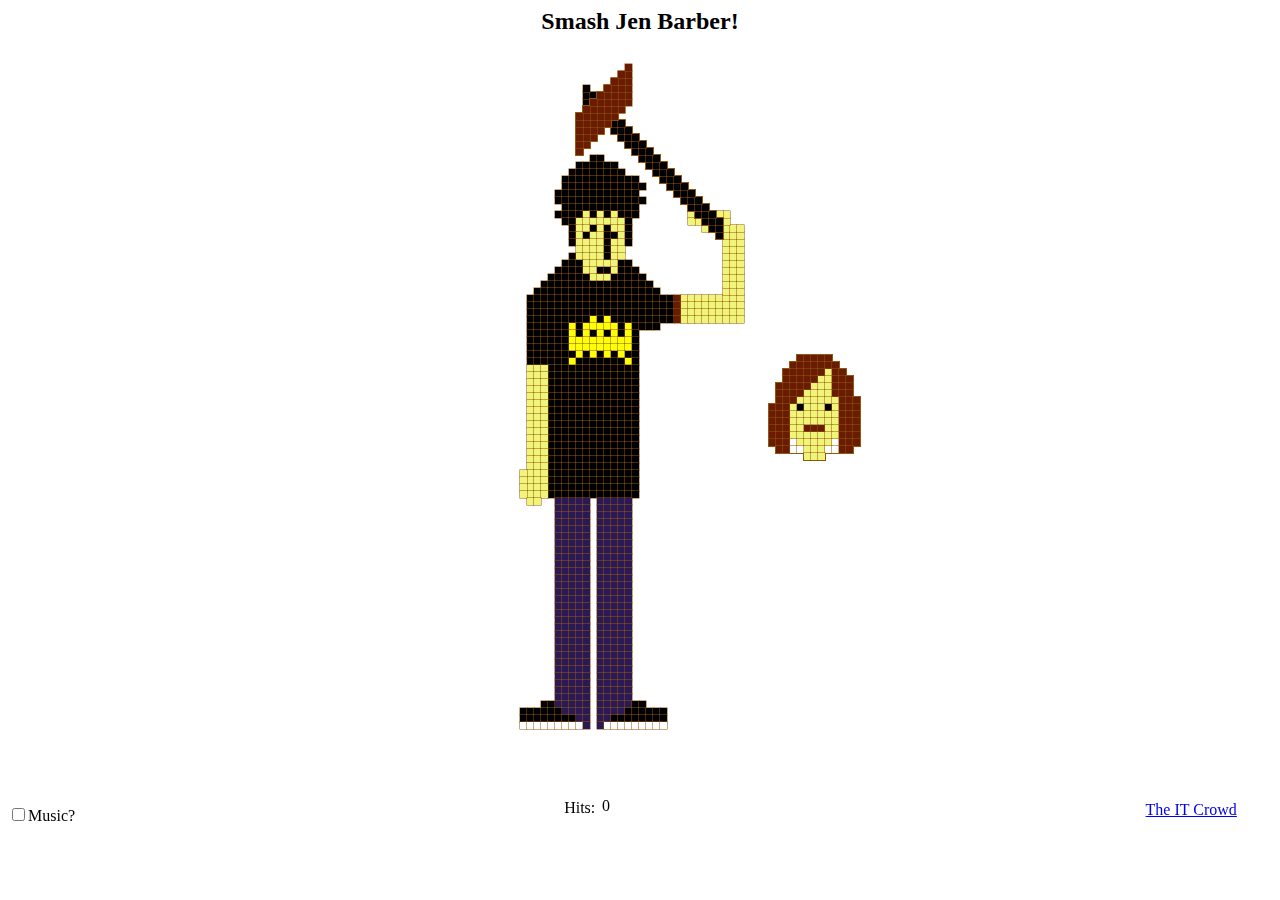
<file: itcrowd/10k.html>
<html><head><script src="10k.js"></script></head><body onKeyPress="smash();"><center><h2>Smash Jen Barber!</h2></center><center><canvas id="it_crowd"height="750"width="800"></canvas></center><script>var pixelSize=7;var startRoyX=350;var startRoyY=100;var startJanX=550;var startJanY=300;var roy=new Array();var jan=new Array();function draw(dude)
{for(var i=0;i<dude.length;i++)
{switch(dude[i][2])
{case 0:ctx.fillStyle="#000000";break;case 1:ctx.fillStyle="#F0F479";break;case 2:ctx.fillStyle="#FFFF06";break;case 3:ctx.fillStyle="#2B1955";break;case 4:ctx.fillStyle="#691C00";break;case 5:ctx.fillStyle="#2B1955";break;case 6:ctx.fillStyle="#2B1955";break;case 7:ctx.fillStyle="#FFFFFF";break;}
ctx.strokeStyle="#91590E";ctx.strokeRect(dude[i][0],dude[i][1],pixelSize,pixelSize);ctx.fillRect(dude[i][0],dude[i][1],pixelSize,pixelSize);}};function animRoy()
{var i=parseInt(document.getElementById("score").innerHTML);if(hHead)
document.getElementById("score").innerHTML=i+1;roy=[];royGen();if(hHead)
draw(jan);roysHand2Gen();draw(roy);var t=setTimeout("roysHand1Gen();ctx.clearRect(0, 0, canvas.width, canvas.height);draw(roy);",150);roy=[];royGen();};function hideHead()
{ctx.clearRect(startJanX-20*pixelSize,startJanY-2*pixelSize,100*pixelSize,20*pixelSize);};function headRedraw()
{t2=setTimeout("headRedraw();",50);draw(jan);};function timedCount()
{if(hHead)
{hideHead()
hHead=false;clearTimeout(t2);}
else
{headRedraw();jansHeadGen();draw(jan);hHead=true;}
var a=Math.round(Math.random()*3000);t1=setTimeout("timedCount()",a);};function clickev()
{ctx.clearRect(0,0,canvas.width,canvas.height);animRoy();};function goMusic()
{if(document.fr.go.checked)
document.getElementById("msk").play();else
document.getElementById("msk").pause();};function smash()
{var keyId=event.keyCode;if(keyId==32)
{clickev();}};var canvas=document.getElementById('it_crowd');var ctx=canvas.getContext('2d');jansHeadGen();royGen();roysHand1Gen();draw(roy);draw(jan);var t1,t2;var hHead=false;timedCount();</script><form name="fr"><input type="checkbox"name="go"value="autoplay"onClick="goMusic()"/>Music?<br/></form><div style="margin-top:-40px;margin-left:90%"><a href="http://www.channel4.com/programmes/the-it-crowd">The IT Crowd</a></div><div style="margin-top:-20px;margin-left:44%">Hits:</div><div style="margin-top:-20px;margin-left:47%"id="score">0</div><audio id="msk"src="http://dl.dropbox.com/u/6436511/it.ogg"loop="loop"></body></html>
</file>
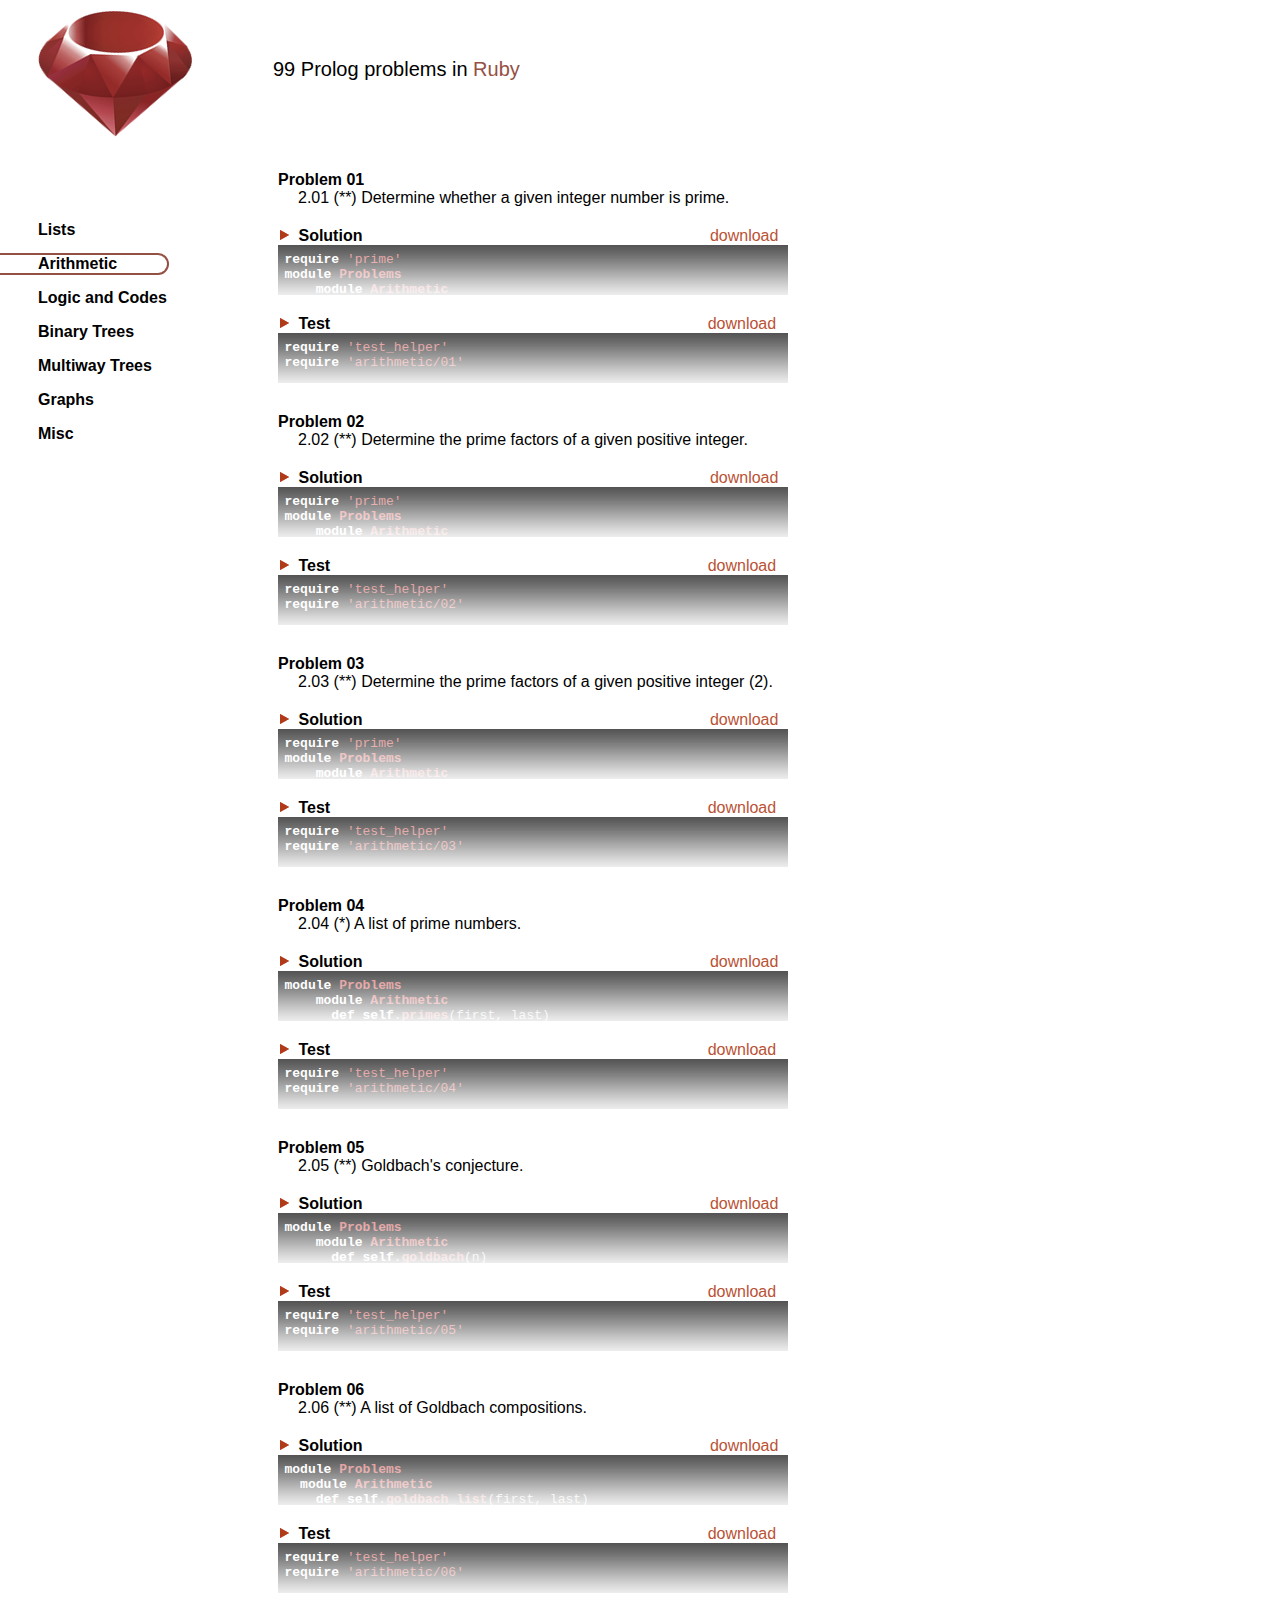
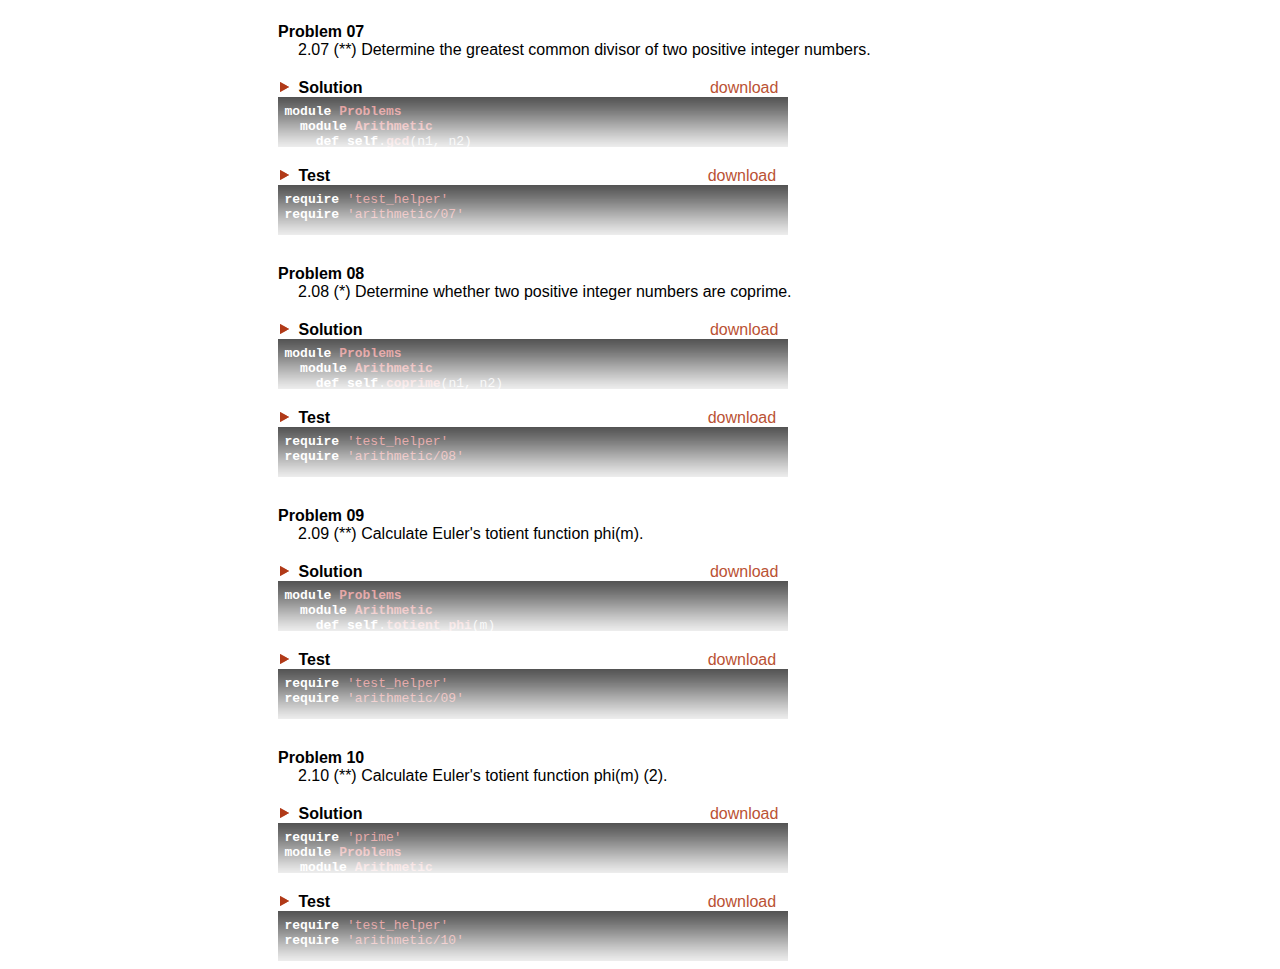
<file: ruby_problems/arithmetic.html>
<html>
  <head>
    <script src="js/jquery-1.5.1.min.js"></script>
    <script src="js/highlight.min.js"></script>
    
    <script src="js/menu.js"></script>
    <script src="js/solution-toggler.js"></script>
    
    <link rel="stylesheet" href="css/dark.min.css">
    <link rel="stylesheet" href="css/main.css">
    
    <script type="text/javascript">

      var _gaq = _gaq || [];
      _gaq.push(['_setAccount', 'UA-22553362-1']);
      _gaq.push(['_trackPageview']);

      (function() {
        var ga = document.createElement('script'); ga.type = 'text/javascript'; ga.async = true;
        ga.src = ('https:' == document.location.protocol ? 'https://ssl' : 'http://www') + '.google-analytics.com/ga.js';
        var s = document.getElementsByTagName('script')[0]; s.parentNode.insertBefore(ga, s);
      })();

    </script>    
    
  </head>
  <script>
    hljs.tabReplace = '    ';
    hljs.initHighlightingOnLoad();
  </script>
  <body>
    <div class="header">
        <span class="ruby-logo">
            <img src="img/ruby-logo.png" />
        </span>
        <span class="title">99 Prolog problems in <span class="ruby-text">Ruby<span></span>
    </div>
    
    <div class="content">
        <ul class="menu">
          <li id="lists"><a href="lists.html">Lists</a></li>
          <li id="arithmetic"><a href="arithmetic.html">Arithmetic</a></li>
          <li id="logic"><a href="logic.html">Logic and Codes</a></li>
          <li id="btrees"><a href="btrees.html">Binary Trees</a></li>
          <li id="mwtrees"><a href="mwtrees.html">Multiway Trees</a></li>
          <li id="graphs"><a href="graphs.html">Graphs</a></li>
          <li id="misc"><a href="misc.html">Misc</a></li>
        </ul>
        
        <div class="problem">
            <div class="text">Problem 01</div>
            <div class="task"> 2.01 (**) Determine whether a given integer number is prime. 
</div>
            <div class="toolbar">
                <span><a class="close-link" href="javascript:void(0)" ><img class="toggle-button" src="img/arrow_close.png" /></a></span>
                <span class="text">Solution</span>
                <span class="download-link"><a href="https://github.com/nashby/ruby_kick_prologs_ass/raw/master/problems/arithmetic/01.rb">download</a></span>
            </div>
            <div class="code">
                <div class="container">
                  <div class="wrapper"> 
                    <div class="ruby-code">
                      <pre>
                        <code class="ruby">require 'prime'
module Problems
    module Arithmetic
        def self.is_prime?(n)
            Prime.prime?(n)
        end
    end
end
                        </code>
                      </pre> 
                    </div>
                    <div class="helper"></div> 
                    <div class="fade"></div> 
                  </div> 
                </div>             
            </div>
            <div class="problem-test">
                <div class="toolbar">
                    <span><a class="close-link" href="javascript:void(0)" ><img class="toggle-button" src="img/arrow_close.png" /></a></span>
                    <span class="text">Test</span>
                    <span class="download-link"><a href="https://github.com/nashby/ruby_kick_prologs_ass/raw/master/test/arithmetic_test/test_01.rb">download</a></span>
                </div>
                <div class="code">
                    <div class="container">
                      <div class="wrapper"> 
                        <div class="ruby-code">
                          <pre>
                            <code class="ruby">require 'test_helper'
require 'arithmetic/01'

class Problem01Test < Test::Unit::TestCase
	context "a problem 1 " do
    should "be a prime" do
      assert_equal true, Problems::Arithmetic.is_prime?(5)
    end
    should "not be a prime" do
      assert_equal false, Problems::Arithmetic.is_prime?(4)
    end
  end
end
                            
                        </code>
                          </pre> 
                        </div>
                        <div class="helper"></div> 
                        <div class="fade"></div> 
                      </div> 
                    </div>             
                </div>  
            </div>            
            
        </div>
        <div class="problem">
            <div class="text">Problem 02</div>
            <div class="task"> 2.02 (**) Determine the prime factors of a given positive integer. 
</div>
            <div class="toolbar">
                <span><a class="close-link" href="javascript:void(0)" ><img class="toggle-button" src="img/arrow_close.png" /></a></span>
                <span class="text">Solution</span>
                <span class="download-link"><a href="https://github.com/nashby/ruby_kick_prologs_ass/raw/master/problems/arithmetic/02.rb">download</a></span>
            </div>
            <div class="code">
                <div class="container">
                  <div class="wrapper"> 
                    <div class="ruby-code">
                      <pre>
                        <code class="ruby">require 'prime'
module Problems
    module Arithmetic
      def self.prime_factors(n)
        Prime.prime_division(n).map {|e| [e[0]]*e[1]}.flatten
      end
    end
end
                        </code>
                      </pre> 
                    </div>
                    <div class="helper"></div> 
                    <div class="fade"></div> 
                  </div> 
                </div>             
            </div>
            <div class="problem-test">
                <div class="toolbar">
                    <span><a class="close-link" href="javascript:void(0)" ><img class="toggle-button" src="img/arrow_close.png" /></a></span>
                    <span class="text">Test</span>
                    <span class="download-link"><a href="https://github.com/nashby/ruby_kick_prologs_ass/raw/master/test/arithmetic_test/test_02.rb">download</a></span>
                </div>
                <div class="code">
                    <div class="container">
                      <div class="wrapper"> 
                        <div class="ruby-code">
                          <pre>
                            <code class="ruby">require 'test_helper'
require 'arithmetic/02'

class Problem02Test < Test::Unit::TestCase
	context "a problem 2 " do
    should "determine the prime factors of a given positive integer" do
      assert_equal [3,3,5,7], Problems::Arithmetic.prime_factors(315)
    end
  end
end
                            
                        </code>
                          </pre> 
                        </div>
                        <div class="helper"></div> 
                        <div class="fade"></div> 
                      </div> 
                    </div>             
                </div>  
            </div>            
            
        </div>
        <div class="problem">
            <div class="text">Problem 03</div>
            <div class="task"> 2.03 (**) Determine the prime factors of a given positive integer (2). 
</div>
            <div class="toolbar">
                <span><a class="close-link" href="javascript:void(0)" ><img class="toggle-button" src="img/arrow_close.png" /></a></span>
                <span class="text">Solution</span>
                <span class="download-link"><a href="https://github.com/nashby/ruby_kick_prologs_ass/raw/master/problems/arithmetic/03.rb">download</a></span>
            </div>
            <div class="code">
                <div class="container">
                  <div class="wrapper"> 
                    <div class="ruby-code">
                      <pre>
                        <code class="ruby">require 'prime'
module Problems
    module Arithmetic
      def self.prime_factors_mult(n)
        Prime.prime_division(n)
      end
    end
end
                        </code>
                      </pre> 
                    </div>
                    <div class="helper"></div> 
                    <div class="fade"></div> 
                  </div> 
                </div>             
            </div>
            <div class="problem-test">
                <div class="toolbar">
                    <span><a class="close-link" href="javascript:void(0)" ><img class="toggle-button" src="img/arrow_close.png" /></a></span>
                    <span class="text">Test</span>
                    <span class="download-link"><a href="https://github.com/nashby/ruby_kick_prologs_ass/raw/master/test/arithmetic_test/test_03.rb">download</a></span>
                </div>
                <div class="code">
                    <div class="container">
                      <div class="wrapper"> 
                        <div class="ruby-code">
                          <pre>
                            <code class="ruby">require 'test_helper'
require 'arithmetic/03'

class Problem03Test < Test::Unit::TestCase
	context "a problem 3 " do
    should "determine the prime factors of a given positive integer" do
      assert_equal [[3,2],[5,1],[7,1]], Problems::Arithmetic.prime_factors_mult(315)
    end
  end
end
                            
                        </code>
                          </pre> 
                        </div>
                        <div class="helper"></div> 
                        <div class="fade"></div> 
                      </div> 
                    </div>             
                </div>  
            </div>            
            
        </div>
        <div class="problem">
            <div class="text">Problem 04</div>
            <div class="task"> 2.04 (*) A list of prime numbers. 
</div>
            <div class="toolbar">
                <span><a class="close-link" href="javascript:void(0)" ><img class="toggle-button" src="img/arrow_close.png" /></a></span>
                <span class="text">Solution</span>
                <span class="download-link"><a href="https://github.com/nashby/ruby_kick_prologs_ass/raw/master/problems/arithmetic/04.rb">download</a></span>
            </div>
            <div class="code">
                <div class="container">
                  <div class="wrapper"> 
                    <div class="ruby-code">
                      <pre>
                        <code class="ruby">module Problems
    module Arithmetic
      def self.primes(first, last)
        Prime.each(last).select {|prime| prime > first}
      end
    end
end
                        </code>
                      </pre> 
                    </div>
                    <div class="helper"></div> 
                    <div class="fade"></div> 
                  </div> 
                </div>             
            </div>
            <div class="problem-test">
                <div class="toolbar">
                    <span><a class="close-link" href="javascript:void(0)" ><img class="toggle-button" src="img/arrow_close.png" /></a></span>
                    <span class="text">Test</span>
                    <span class="download-link"><a href="https://github.com/nashby/ruby_kick_prologs_ass/raw/master/test/arithmetic_test/test_04.rb">download</a></span>
                </div>
                <div class="code">
                    <div class="container">
                      <div class="wrapper"> 
                        <div class="ruby-code">
                          <pre>
                            <code class="ruby">require 'test_helper'
require 'arithmetic/04'

class Problem04Test < Test::Unit::TestCase
	context "a problem 4 " do
    should "return a list of prime numbers." do
      assert_equal [5,7,11,13], Problems::Arithmetic.primes(4,15)
    end
  end
end
                            
                        </code>
                          </pre> 
                        </div>
                        <div class="helper"></div> 
                        <div class="fade"></div> 
                      </div> 
                    </div>             
                </div>  
            </div>            
            
        </div>
        <div class="problem">
            <div class="text">Problem 05</div>
            <div class="task"> 2.05 (**) Goldbach's conjecture. 
</div>
            <div class="toolbar">
                <span><a class="close-link" href="javascript:void(0)" ><img class="toggle-button" src="img/arrow_close.png" /></a></span>
                <span class="text">Solution</span>
                <span class="download-link"><a href="https://github.com/nashby/ruby_kick_prologs_ass/raw/master/problems/arithmetic/05.rb">download</a></span>
            </div>
            <div class="code">
                <div class="container">
                  <div class="wrapper"> 
                    <div class="ruby-code">
                      <pre>
                        <code class="ruby">module Problems
    module Arithmetic
      def self.goldbach(n)
        Prime.each(n).map { |prime|
          [prime, n-prime] if Prime.prime? n-prime and n-prime > prime
        }.compact
      end
    end
end
                        </code>
                      </pre> 
                    </div>
                    <div class="helper"></div> 
                    <div class="fade"></div> 
                  </div> 
                </div>             
            </div>
            <div class="problem-test">
                <div class="toolbar">
                    <span><a class="close-link" href="javascript:void(0)" ><img class="toggle-button" src="img/arrow_close.png" /></a></span>
                    <span class="text">Test</span>
                    <span class="download-link"><a href="https://github.com/nashby/ruby_kick_prologs_ass/raw/master/test/arithmetic_test/test_05.rb">download</a></span>
                </div>
                <div class="code">
                    <div class="container">
                      <div class="wrapper"> 
                        <div class="ruby-code">
                          <pre>
                            <code class="ruby">require 'test_helper'
require 'arithmetic/05'

class Problem05Test < Test::Unit::TestCase
	context "a problem 5 " do
    should "return goldbach's conjecture" do
      assert_equal [[5,23], [11,17]], Problems::Arithmetic.goldbach(28)
    end
  end
end
                            
                        </code>
                          </pre> 
                        </div>
                        <div class="helper"></div> 
                        <div class="fade"></div> 
                      </div> 
                    </div>             
                </div>  
            </div>            
            
        </div>
        <div class="problem">
            <div class="text">Problem 06</div>
            <div class="task"> 2.06 (**) A list of Goldbach compositions. 
</div>
            <div class="toolbar">
                <span><a class="close-link" href="javascript:void(0)" ><img class="toggle-button" src="img/arrow_close.png" /></a></span>
                <span class="text">Solution</span>
                <span class="download-link"><a href="https://github.com/nashby/ruby_kick_prologs_ass/raw/master/problems/arithmetic/06.rb">download</a></span>
            </div>
            <div class="code">
                <div class="container">
                  <div class="wrapper"> 
                    <div class="ruby-code">
                      <pre>
                        <code class="ruby">module Problems
  module Arithmetic
    def self.goldbach_list(first, last)
      goldbach_list = []
      first.upto(last) do |n|
        if n.even?
          primes = []
          Prime.each(n) {|e| primes << e}
          goldbach_nums = []
          primes.each do |p|
            if primes.include?(n-p)
              goldbach_nums = [n, p, n-p] 
              break
            end
          end
          goldbach_list << goldbach_nums
        end
      end
      goldbach_list
    end
  end
end
                        </code>
                      </pre> 
                    </div>
                    <div class="helper"></div> 
                    <div class="fade"></div> 
                  </div> 
                </div>             
            </div>
            <div class="problem-test">
                <div class="toolbar">
                    <span><a class="close-link" href="javascript:void(0)" ><img class="toggle-button" src="img/arrow_close.png" /></a></span>
                    <span class="text">Test</span>
                    <span class="download-link"><a href="https://github.com/nashby/ruby_kick_prologs_ass/raw/master/test/arithmetic_test/test_06.rb">download</a></span>
                </div>
                <div class="code">
                    <div class="container">
                      <div class="wrapper"> 
                        <div class="ruby-code">
                          <pre>
                            <code class="ruby">require 'test_helper'
require 'arithmetic/06'

class Problem06Test < Test::Unit::TestCase
	context "a problem 6 " do
    should "return a list of Goldbach compositions" do
      assert_equal [[10,3,7], [12,5,7], [14,3,11], [16,3,13], [18,5,13], [20,3,17]], Problems::Arithmetic.goldbach_list(9, 20)
    end
  end
end
                            
                        </code>
                          </pre> 
                        </div>
                        <div class="helper"></div> 
                        <div class="fade"></div> 
                      </div> 
                    </div>             
                </div>  
            </div>            
            
        </div>
        <div class="problem">
            <div class="text">Problem 07</div>
            <div class="task"> 2.07 (**) Determine the greatest common divisor of two positive integer numbers. 
</div>
            <div class="toolbar">
                <span><a class="close-link" href="javascript:void(0)" ><img class="toggle-button" src="img/arrow_close.png" /></a></span>
                <span class="text">Solution</span>
                <span class="download-link"><a href="https://github.com/nashby/ruby_kick_prologs_ass/raw/master/problems/arithmetic/07.rb">download</a></span>
            </div>
            <div class="code">
                <div class="container">
                  <div class="wrapper"> 
                    <div class="ruby-code">
                      <pre>
                        <code class="ruby">module Problems
  module Arithmetic
    def self.gcd(n1, n2)
      n1.gcd(n2)
    end
  end
end
                        </code>
                      </pre> 
                    </div>
                    <div class="helper"></div> 
                    <div class="fade"></div> 
                  </div> 
                </div>             
            </div>
            <div class="problem-test">
                <div class="toolbar">
                    <span><a class="close-link" href="javascript:void(0)" ><img class="toggle-button" src="img/arrow_close.png" /></a></span>
                    <span class="text">Test</span>
                    <span class="download-link"><a href="https://github.com/nashby/ruby_kick_prologs_ass/raw/master/test/arithmetic_test/test_07.rb">download</a></span>
                </div>
                <div class="code">
                    <div class="container">
                      <div class="wrapper"> 
                        <div class="ruby-code">
                          <pre>
                            <code class="ruby">require 'test_helper'
require 'arithmetic/07'

class Problem07Test < Test::Unit::TestCase
	context "a problem 7 " do
    should "determine the greatest common divisor of two positive integer numbers" do
      assert_equal 9, Problems::Arithmetic.gcd(36, 63)
    end
  end
end
                            
                        </code>
                          </pre> 
                        </div>
                        <div class="helper"></div> 
                        <div class="fade"></div> 
                      </div> 
                    </div>             
                </div>  
            </div>            
            
        </div>
        <div class="problem">
            <div class="text">Problem 08</div>
            <div class="task"> 2.08 (*) Determine whether two positive integer numbers are coprime. 
</div>
            <div class="toolbar">
                <span><a class="close-link" href="javascript:void(0)" ><img class="toggle-button" src="img/arrow_close.png" /></a></span>
                <span class="text">Solution</span>
                <span class="download-link"><a href="https://github.com/nashby/ruby_kick_prologs_ass/raw/master/problems/arithmetic/08.rb">download</a></span>
            </div>
            <div class="code">
                <div class="container">
                  <div class="wrapper"> 
                    <div class="ruby-code">
                      <pre>
                        <code class="ruby">module Problems
  module Arithmetic
    def self.coprime(n1, n2)
      n1.gcd(n2) == 1
    end
  end
end
                        </code>
                      </pre> 
                    </div>
                    <div class="helper"></div> 
                    <div class="fade"></div> 
                  </div> 
                </div>             
            </div>
            <div class="problem-test">
                <div class="toolbar">
                    <span><a class="close-link" href="javascript:void(0)" ><img class="toggle-button" src="img/arrow_close.png" /></a></span>
                    <span class="text">Test</span>
                    <span class="download-link"><a href="https://github.com/nashby/ruby_kick_prologs_ass/raw/master/test/arithmetic_test/test_08.rb">download</a></span>
                </div>
                <div class="code">
                    <div class="container">
                      <div class="wrapper"> 
                        <div class="ruby-code">
                          <pre>
                            <code class="ruby">require 'test_helper'
require 'arithmetic/08'

class Problem08Test < Test::Unit::TestCase
	context "a problem 8 " do
    should "determine whether two positive integer numbers are coprime" do
      assert_equal true, Problems::Arithmetic.coprime(35, 64)
      assert_equal false, Problems::Arithmetic.coprime(35, 65)
    end
  end
end
                            
                        </code>
                          </pre> 
                        </div>
                        <div class="helper"></div> 
                        <div class="fade"></div> 
                      </div> 
                    </div>             
                </div>  
            </div>            
            
        </div>
        <div class="problem">
            <div class="text">Problem 09</div>
            <div class="task"> 2.09 (**) Calculate Euler's totient function phi(m). 
</div>
            <div class="toolbar">
                <span><a class="close-link" href="javascript:void(0)" ><img class="toggle-button" src="img/arrow_close.png" /></a></span>
                <span class="text">Solution</span>
                <span class="download-link"><a href="https://github.com/nashby/ruby_kick_prologs_ass/raw/master/problems/arithmetic/09.rb">download</a></span>
            </div>
            <div class="code">
                <div class="container">
                  <div class="wrapper"> 
                    <div class="ruby-code">
                      <pre>
                        <code class="ruby">module Problems
  module Arithmetic
    def self.totient_phi(m)
      (1..m).inject([]) {|phi, n| phi << n if m.gcd(n) == 1; phi.size}
    end
  end
end

                        </code>
                      </pre> 
                    </div>
                    <div class="helper"></div> 
                    <div class="fade"></div> 
                  </div> 
                </div>             
            </div>
            <div class="problem-test">
                <div class="toolbar">
                    <span><a class="close-link" href="javascript:void(0)" ><img class="toggle-button" src="img/arrow_close.png" /></a></span>
                    <span class="text">Test</span>
                    <span class="download-link"><a href="https://github.com/nashby/ruby_kick_prologs_ass/raw/master/test/arithmetic_test/test_09.rb">download</a></span>
                </div>
                <div class="code">
                    <div class="container">
                      <div class="wrapper"> 
                        <div class="ruby-code">
                          <pre>
                            <code class="ruby">require 'test_helper'
require 'arithmetic/09'

class Problem09Test < Test::Unit::TestCase
	context "a problem 9 " do
    should "calculate Euler's totient function phi(m)" do
      assert_equal 4, Problems::Arithmetic.totient_phi(10)
    end
  end
end
                            
                        </code>
                          </pre> 
                        </div>
                        <div class="helper"></div> 
                        <div class="fade"></div> 
                      </div> 
                    </div>             
                </div>  
            </div>            
            
        </div>
        <div class="problem">
            <div class="text">Problem 10</div>
            <div class="task"> 2.10 (**) Calculate Euler's totient function phi(m) (2). 
</div>
            <div class="toolbar">
                <span><a class="close-link" href="javascript:void(0)" ><img class="toggle-button" src="img/arrow_close.png" /></a></span>
                <span class="text">Solution</span>
                <span class="download-link"><a href="https://github.com/nashby/ruby_kick_prologs_ass/raw/master/problems/arithmetic/10.rb">download</a></span>
            </div>
            <div class="code">
                <div class="container">
                  <div class="wrapper"> 
                    <div class="ruby-code">
                      <pre>
                        <code class="ruby">require 'prime'
module Problems
  module Arithmetic
    def self.totient_phi2(m)
      Prime.prime_division(m).inject(1) {|phi, e| phi *= (e[0]-1)*e[0]**(e[1]-1); phi}
    end
  end
end
                        </code>
                      </pre> 
                    </div>
                    <div class="helper"></div> 
                    <div class="fade"></div> 
                  </div> 
                </div>             
            </div>
            <div class="problem-test">
                <div class="toolbar">
                    <span><a class="close-link" href="javascript:void(0)" ><img class="toggle-button" src="img/arrow_close.png" /></a></span>
                    <span class="text">Test</span>
                    <span class="download-link"><a href="https://github.com/nashby/ruby_kick_prologs_ass/raw/master/test/arithmetic_test/test_10.rb">download</a></span>
                </div>
                <div class="code">
                    <div class="container">
                      <div class="wrapper"> 
                        <div class="ruby-code">
                          <pre>
                            <code class="ruby">require 'test_helper'
require 'arithmetic/10'

class Problem10Test < Test::Unit::TestCase
	context "a problem 10 " do
    should "calculate Euler's totient function phi(m)" do
      assert_equal 4, Problems::Arithmetic.totient_phi2(10)
    end
  end
end
                            
                        </code>
                          </pre> 
                        </div>
                        <div class="helper"></div> 
                        <div class="fade"></div> 
                      </div> 
                    </div>             
                </div>  
            </div>            
            
        </div>
    </div>   
  </body>
</html>
</file>
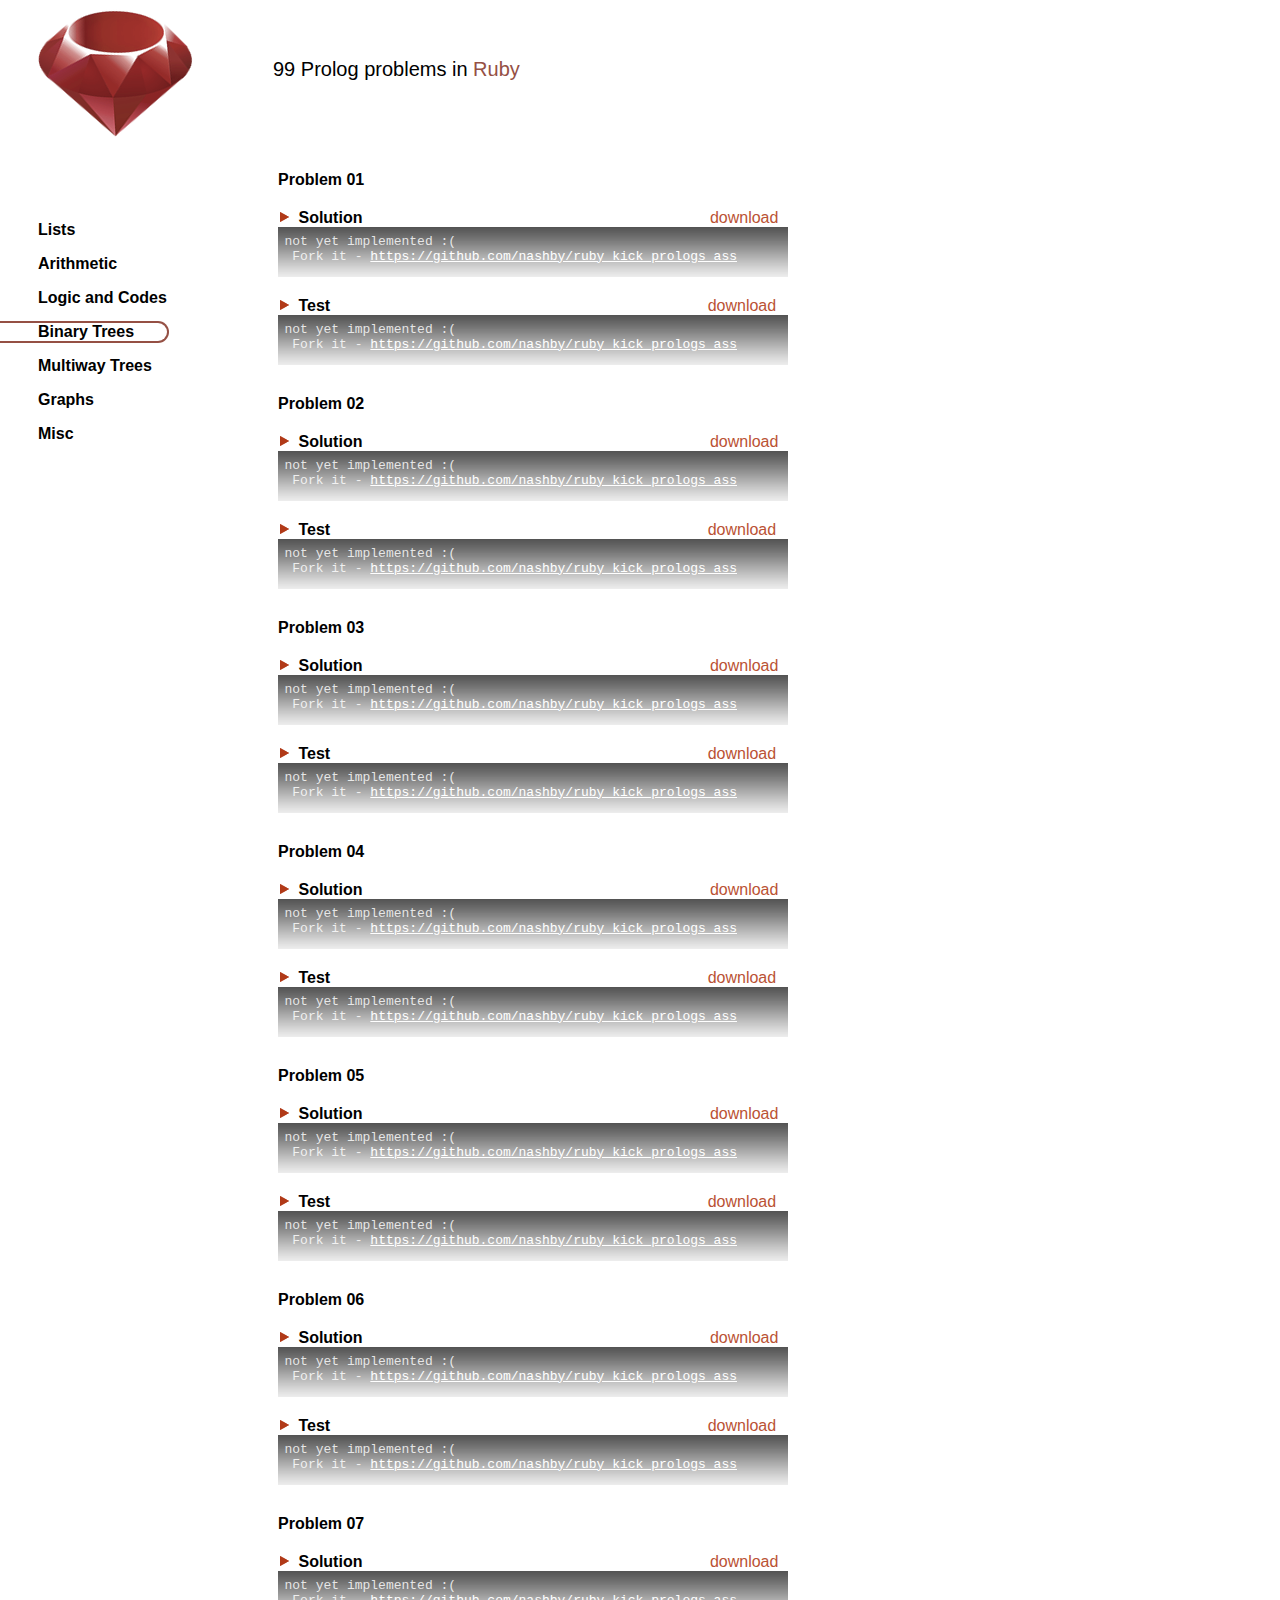
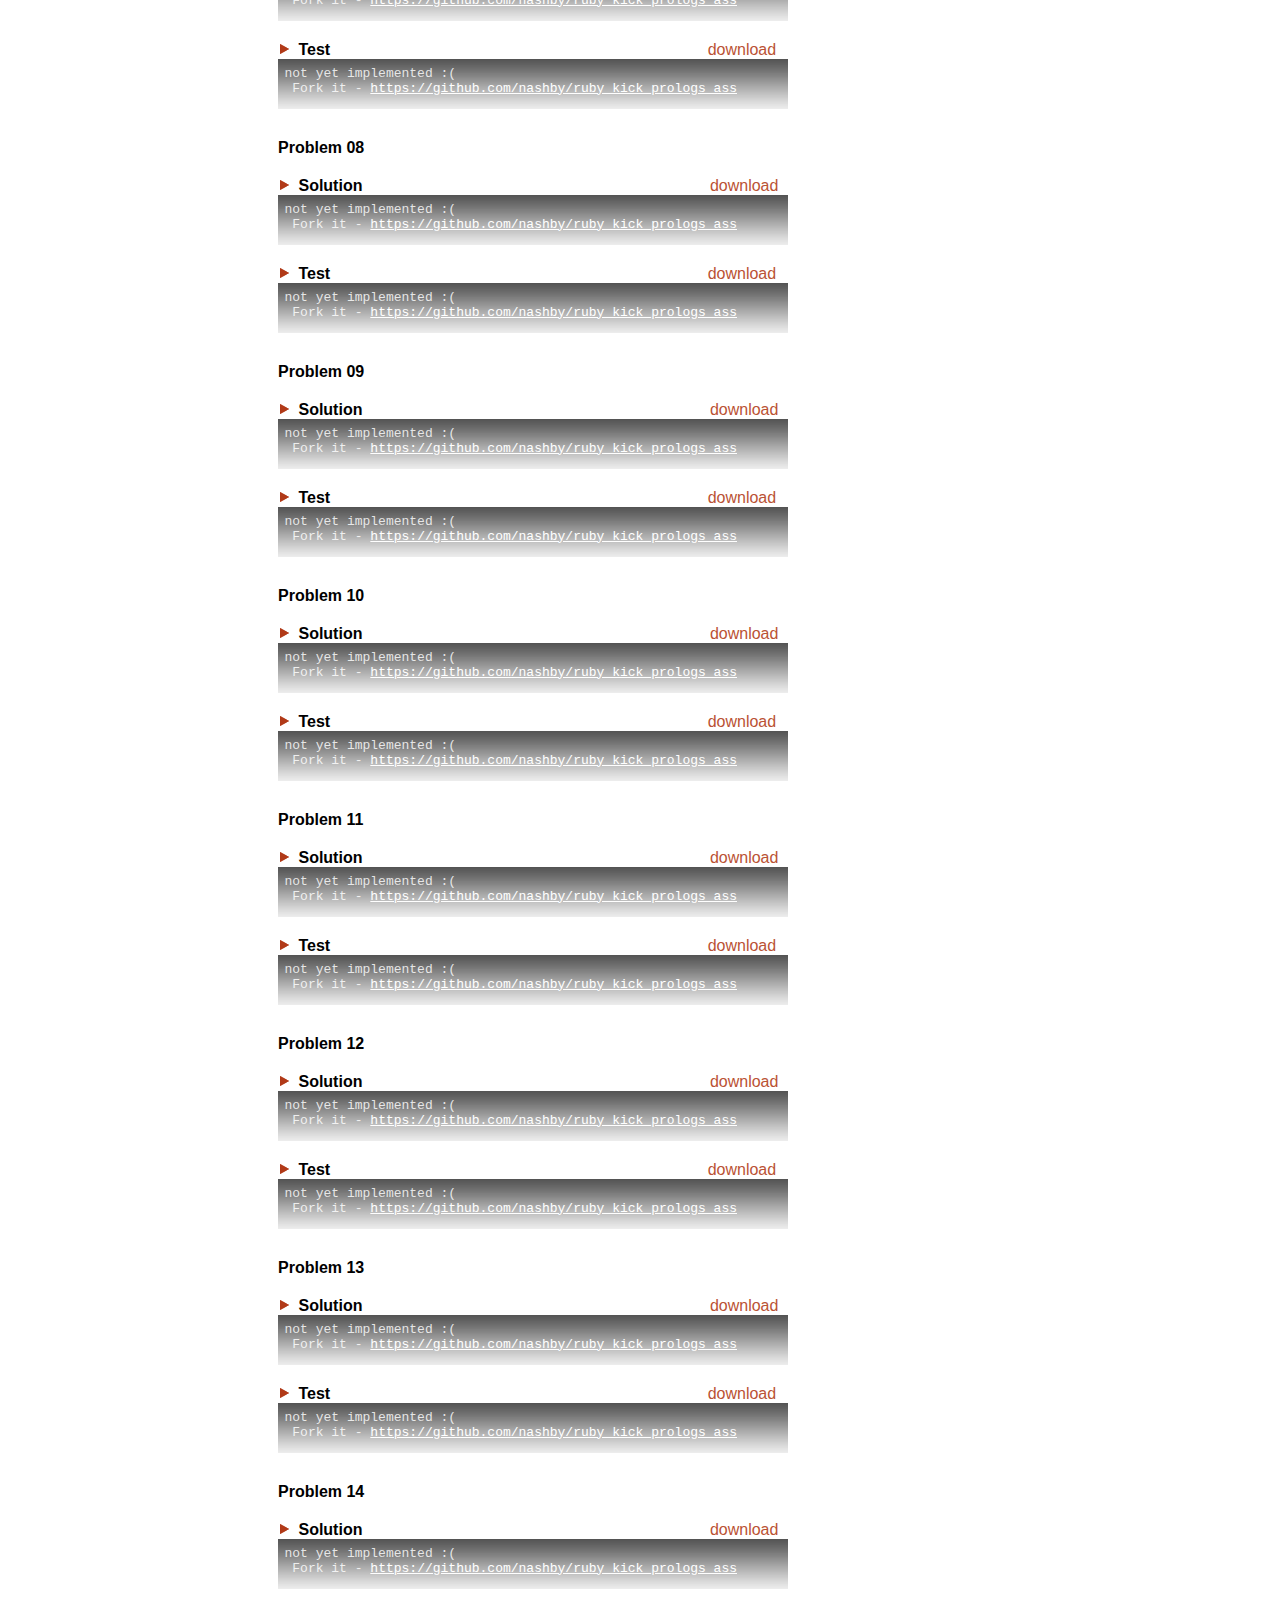
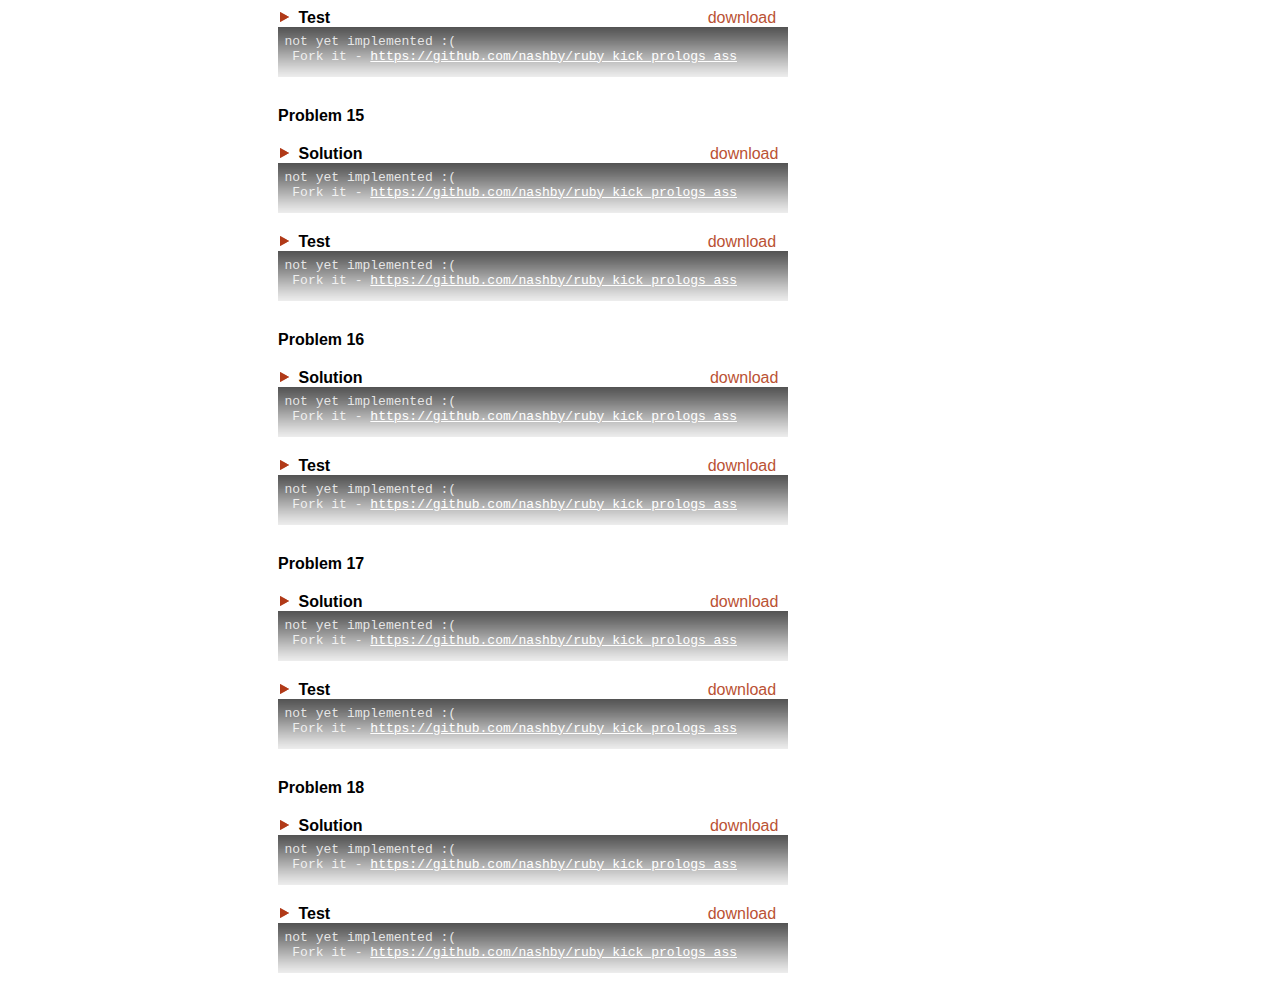
<file: ruby_problems/btrees.html>
<html>
  <head>
    <script src="js/jquery-1.5.1.min.js"></script>
    <script src="js/highlight.min.js"></script>
    
    <script src="js/menu.js"></script>
    <script src="js/solution-toggler.js"></script>
    
    <link rel="stylesheet" href="css/dark.min.css">
    <link rel="stylesheet" href="css/main.css">
    
    <script type="text/javascript">

      var _gaq = _gaq || [];
      _gaq.push(['_setAccount', 'UA-22553362-1']);
      _gaq.push(['_trackPageview']);

      (function() {
        var ga = document.createElement('script'); ga.type = 'text/javascript'; ga.async = true;
        ga.src = ('https:' == document.location.protocol ? 'https://ssl' : 'http://www') + '.google-analytics.com/ga.js';
        var s = document.getElementsByTagName('script')[0]; s.parentNode.insertBefore(ga, s);
      })();

    </script>    
    
  </head>
  <script>
    hljs.tabReplace = '    ';
    hljs.initHighlightingOnLoad();
  </script>
  <body>
    <div class="header">
        <span class="ruby-logo">
            <img src="img/ruby-logo.png" />
        </span>
        <span class="title">99 Prolog problems in <span class="ruby-text">Ruby<span></span>
    </div>
    
    <div class="content">
        <ul class="menu">
          <li id="lists"><a href="lists.html">Lists</a></li>
          <li id="arithmetic"><a href="arithmetic.html">Arithmetic</a></li>
          <li id="logic"><a href="logic.html">Logic and Codes</a></li>
          <li id="btrees"><a href="btrees.html">Binary Trees</a></li>
          <li id="mwtrees"><a href="mwtrees.html">Multiway Trees</a></li>
          <li id="graphs"><a href="graphs.html">Graphs</a></li>
          <li id="misc"><a href="misc.html">Misc</a></li>
        </ul>
        
        <div class="problem">
            <div class="text">Problem 01</div>
            <div class="task"></div>
            <div class="toolbar">
                <span><a class="close-link" href="javascript:void(0)" ><img class="toggle-button" src="img/arrow_close.png" /></a></span>
                <span class="text">Solution</span>
                <span class="download-link"><a href="https://github.com/nashby/ruby_kick_prologs_ass/raw/master/problems/btrees/01.rb">download</a></span>
            </div>
            <div class="code">
                <div class="container">
                  <div class="wrapper"> 
                    <div class="ruby-code">
                      <pre>
                        <code class="ruby">not yet implemented :( 
 Fork it - <a href='https://github.com/nashby/ruby_kick_prologs_ass' style='color:#FFFFFF'>https://github.com/nashby/ruby_kick_prologs_ass</a>
                        </code>
                      </pre> 
                    </div>
                    <div class="helper"></div> 
                    <div class="fade"></div> 
                  </div> 
                </div>             
            </div>
            <div class="problem-test">
                <div class="toolbar">
                    <span><a class="close-link" href="javascript:void(0)" ><img class="toggle-button" src="img/arrow_close.png" /></a></span>
                    <span class="text">Test</span>
                    <span class="download-link"><a href="https://github.com/nashby/ruby_kick_prologs_ass/raw/master/test/btrees_test/test_01.rb">download</a></span>
                </div>
                <div class="code">
                    <div class="container">
                      <div class="wrapper"> 
                        <div class="ruby-code">
                          <pre>
                            <code class="ruby">not yet implemented :( 
 Fork it - <a href='https://github.com/nashby/ruby_kick_prologs_ass' style='color:#FFFFFF'>https://github.com/nashby/ruby_kick_prologs_ass</a>
                            
                        </code>
                          </pre> 
                        </div>
                        <div class="helper"></div> 
                        <div class="fade"></div> 
                      </div> 
                    </div>             
                </div>  
            </div>            
            
        </div>
        <div class="problem">
            <div class="text">Problem 02</div>
            <div class="task"></div>
            <div class="toolbar">
                <span><a class="close-link" href="javascript:void(0)" ><img class="toggle-button" src="img/arrow_close.png" /></a></span>
                <span class="text">Solution</span>
                <span class="download-link"><a href="https://github.com/nashby/ruby_kick_prologs_ass/raw/master/problems/btrees/02.rb">download</a></span>
            </div>
            <div class="code">
                <div class="container">
                  <div class="wrapper"> 
                    <div class="ruby-code">
                      <pre>
                        <code class="ruby">not yet implemented :( 
 Fork it - <a href='https://github.com/nashby/ruby_kick_prologs_ass' style='color:#FFFFFF'>https://github.com/nashby/ruby_kick_prologs_ass</a>
                        </code>
                      </pre> 
                    </div>
                    <div class="helper"></div> 
                    <div class="fade"></div> 
                  </div> 
                </div>             
            </div>
            <div class="problem-test">
                <div class="toolbar">
                    <span><a class="close-link" href="javascript:void(0)" ><img class="toggle-button" src="img/arrow_close.png" /></a></span>
                    <span class="text">Test</span>
                    <span class="download-link"><a href="https://github.com/nashby/ruby_kick_prologs_ass/raw/master/test/btrees_test/test_02.rb">download</a></span>
                </div>
                <div class="code">
                    <div class="container">
                      <div class="wrapper"> 
                        <div class="ruby-code">
                          <pre>
                            <code class="ruby">not yet implemented :( 
 Fork it - <a href='https://github.com/nashby/ruby_kick_prologs_ass' style='color:#FFFFFF'>https://github.com/nashby/ruby_kick_prologs_ass</a>
                            
                        </code>
                          </pre> 
                        </div>
                        <div class="helper"></div> 
                        <div class="fade"></div> 
                      </div> 
                    </div>             
                </div>  
            </div>            
            
        </div>
        <div class="problem">
            <div class="text">Problem 03</div>
            <div class="task"></div>
            <div class="toolbar">
                <span><a class="close-link" href="javascript:void(0)" ><img class="toggle-button" src="img/arrow_close.png" /></a></span>
                <span class="text">Solution</span>
                <span class="download-link"><a href="https://github.com/nashby/ruby_kick_prologs_ass/raw/master/problems/btrees/03.rb">download</a></span>
            </div>
            <div class="code">
                <div class="container">
                  <div class="wrapper"> 
                    <div class="ruby-code">
                      <pre>
                        <code class="ruby">not yet implemented :( 
 Fork it - <a href='https://github.com/nashby/ruby_kick_prologs_ass' style='color:#FFFFFF'>https://github.com/nashby/ruby_kick_prologs_ass</a>
                        </code>
                      </pre> 
                    </div>
                    <div class="helper"></div> 
                    <div class="fade"></div> 
                  </div> 
                </div>             
            </div>
            <div class="problem-test">
                <div class="toolbar">
                    <span><a class="close-link" href="javascript:void(0)" ><img class="toggle-button" src="img/arrow_close.png" /></a></span>
                    <span class="text">Test</span>
                    <span class="download-link"><a href="https://github.com/nashby/ruby_kick_prologs_ass/raw/master/test/btrees_test/test_03.rb">download</a></span>
                </div>
                <div class="code">
                    <div class="container">
                      <div class="wrapper"> 
                        <div class="ruby-code">
                          <pre>
                            <code class="ruby">not yet implemented :( 
 Fork it - <a href='https://github.com/nashby/ruby_kick_prologs_ass' style='color:#FFFFFF'>https://github.com/nashby/ruby_kick_prologs_ass</a>
                            
                        </code>
                          </pre> 
                        </div>
                        <div class="helper"></div> 
                        <div class="fade"></div> 
                      </div> 
                    </div>             
                </div>  
            </div>            
            
        </div>
        <div class="problem">
            <div class="text">Problem 04</div>
            <div class="task"></div>
            <div class="toolbar">
                <span><a class="close-link" href="javascript:void(0)" ><img class="toggle-button" src="img/arrow_close.png" /></a></span>
                <span class="text">Solution</span>
                <span class="download-link"><a href="https://github.com/nashby/ruby_kick_prologs_ass/raw/master/problems/btrees/04.rb">download</a></span>
            </div>
            <div class="code">
                <div class="container">
                  <div class="wrapper"> 
                    <div class="ruby-code">
                      <pre>
                        <code class="ruby">not yet implemented :( 
 Fork it - <a href='https://github.com/nashby/ruby_kick_prologs_ass' style='color:#FFFFFF'>https://github.com/nashby/ruby_kick_prologs_ass</a>
                        </code>
                      </pre> 
                    </div>
                    <div class="helper"></div> 
                    <div class="fade"></div> 
                  </div> 
                </div>             
            </div>
            <div class="problem-test">
                <div class="toolbar">
                    <span><a class="close-link" href="javascript:void(0)" ><img class="toggle-button" src="img/arrow_close.png" /></a></span>
                    <span class="text">Test</span>
                    <span class="download-link"><a href="https://github.com/nashby/ruby_kick_prologs_ass/raw/master/test/btrees_test/test_04.rb">download</a></span>
                </div>
                <div class="code">
                    <div class="container">
                      <div class="wrapper"> 
                        <div class="ruby-code">
                          <pre>
                            <code class="ruby">not yet implemented :( 
 Fork it - <a href='https://github.com/nashby/ruby_kick_prologs_ass' style='color:#FFFFFF'>https://github.com/nashby/ruby_kick_prologs_ass</a>
                            
                        </code>
                          </pre> 
                        </div>
                        <div class="helper"></div> 
                        <div class="fade"></div> 
                      </div> 
                    </div>             
                </div>  
            </div>            
            
        </div>
        <div class="problem">
            <div class="text">Problem 05</div>
            <div class="task"></div>
            <div class="toolbar">
                <span><a class="close-link" href="javascript:void(0)" ><img class="toggle-button" src="img/arrow_close.png" /></a></span>
                <span class="text">Solution</span>
                <span class="download-link"><a href="https://github.com/nashby/ruby_kick_prologs_ass/raw/master/problems/btrees/05.rb">download</a></span>
            </div>
            <div class="code">
                <div class="container">
                  <div class="wrapper"> 
                    <div class="ruby-code">
                      <pre>
                        <code class="ruby">not yet implemented :( 
 Fork it - <a href='https://github.com/nashby/ruby_kick_prologs_ass' style='color:#FFFFFF'>https://github.com/nashby/ruby_kick_prologs_ass</a>
                        </code>
                      </pre> 
                    </div>
                    <div class="helper"></div> 
                    <div class="fade"></div> 
                  </div> 
                </div>             
            </div>
            <div class="problem-test">
                <div class="toolbar">
                    <span><a class="close-link" href="javascript:void(0)" ><img class="toggle-button" src="img/arrow_close.png" /></a></span>
                    <span class="text">Test</span>
                    <span class="download-link"><a href="https://github.com/nashby/ruby_kick_prologs_ass/raw/master/test/btrees_test/test_05.rb">download</a></span>
                </div>
                <div class="code">
                    <div class="container">
                      <div class="wrapper"> 
                        <div class="ruby-code">
                          <pre>
                            <code class="ruby">not yet implemented :( 
 Fork it - <a href='https://github.com/nashby/ruby_kick_prologs_ass' style='color:#FFFFFF'>https://github.com/nashby/ruby_kick_prologs_ass</a>
                            
                        </code>
                          </pre> 
                        </div>
                        <div class="helper"></div> 
                        <div class="fade"></div> 
                      </div> 
                    </div>             
                </div>  
            </div>            
            
        </div>
        <div class="problem">
            <div class="text">Problem 06</div>
            <div class="task"></div>
            <div class="toolbar">
                <span><a class="close-link" href="javascript:void(0)" ><img class="toggle-button" src="img/arrow_close.png" /></a></span>
                <span class="text">Solution</span>
                <span class="download-link"><a href="https://github.com/nashby/ruby_kick_prologs_ass/raw/master/problems/btrees/06.rb">download</a></span>
            </div>
            <div class="code">
                <div class="container">
                  <div class="wrapper"> 
                    <div class="ruby-code">
                      <pre>
                        <code class="ruby">not yet implemented :( 
 Fork it - <a href='https://github.com/nashby/ruby_kick_prologs_ass' style='color:#FFFFFF'>https://github.com/nashby/ruby_kick_prologs_ass</a>
                        </code>
                      </pre> 
                    </div>
                    <div class="helper"></div> 
                    <div class="fade"></div> 
                  </div> 
                </div>             
            </div>
            <div class="problem-test">
                <div class="toolbar">
                    <span><a class="close-link" href="javascript:void(0)" ><img class="toggle-button" src="img/arrow_close.png" /></a></span>
                    <span class="text">Test</span>
                    <span class="download-link"><a href="https://github.com/nashby/ruby_kick_prologs_ass/raw/master/test/btrees_test/test_06.rb">download</a></span>
                </div>
                <div class="code">
                    <div class="container">
                      <div class="wrapper"> 
                        <div class="ruby-code">
                          <pre>
                            <code class="ruby">not yet implemented :( 
 Fork it - <a href='https://github.com/nashby/ruby_kick_prologs_ass' style='color:#FFFFFF'>https://github.com/nashby/ruby_kick_prologs_ass</a>
                            
                        </code>
                          </pre> 
                        </div>
                        <div class="helper"></div> 
                        <div class="fade"></div> 
                      </div> 
                    </div>             
                </div>  
            </div>            
            
        </div>
        <div class="problem">
            <div class="text">Problem 07</div>
            <div class="task"></div>
            <div class="toolbar">
                <span><a class="close-link" href="javascript:void(0)" ><img class="toggle-button" src="img/arrow_close.png" /></a></span>
                <span class="text">Solution</span>
                <span class="download-link"><a href="https://github.com/nashby/ruby_kick_prologs_ass/raw/master/problems/btrees/07.rb">download</a></span>
            </div>
            <div class="code">
                <div class="container">
                  <div class="wrapper"> 
                    <div class="ruby-code">
                      <pre>
                        <code class="ruby">not yet implemented :( 
 Fork it - <a href='https://github.com/nashby/ruby_kick_prologs_ass' style='color:#FFFFFF'>https://github.com/nashby/ruby_kick_prologs_ass</a>
                        </code>
                      </pre> 
                    </div>
                    <div class="helper"></div> 
                    <div class="fade"></div> 
                  </div> 
                </div>             
            </div>
            <div class="problem-test">
                <div class="toolbar">
                    <span><a class="close-link" href="javascript:void(0)" ><img class="toggle-button" src="img/arrow_close.png" /></a></span>
                    <span class="text">Test</span>
                    <span class="download-link"><a href="https://github.com/nashby/ruby_kick_prologs_ass/raw/master/test/btrees_test/test_07.rb">download</a></span>
                </div>
                <div class="code">
                    <div class="container">
                      <div class="wrapper"> 
                        <div class="ruby-code">
                          <pre>
                            <code class="ruby">not yet implemented :( 
 Fork it - <a href='https://github.com/nashby/ruby_kick_prologs_ass' style='color:#FFFFFF'>https://github.com/nashby/ruby_kick_prologs_ass</a>
                            
                        </code>
                          </pre> 
                        </div>
                        <div class="helper"></div> 
                        <div class="fade"></div> 
                      </div> 
                    </div>             
                </div>  
            </div>            
            
        </div>
        <div class="problem">
            <div class="text">Problem 08</div>
            <div class="task"></div>
            <div class="toolbar">
                <span><a class="close-link" href="javascript:void(0)" ><img class="toggle-button" src="img/arrow_close.png" /></a></span>
                <span class="text">Solution</span>
                <span class="download-link"><a href="https://github.com/nashby/ruby_kick_prologs_ass/raw/master/problems/btrees/08.rb">download</a></span>
            </div>
            <div class="code">
                <div class="container">
                  <div class="wrapper"> 
                    <div class="ruby-code">
                      <pre>
                        <code class="ruby">not yet implemented :( 
 Fork it - <a href='https://github.com/nashby/ruby_kick_prologs_ass' style='color:#FFFFFF'>https://github.com/nashby/ruby_kick_prologs_ass</a>
                        </code>
                      </pre> 
                    </div>
                    <div class="helper"></div> 
                    <div class="fade"></div> 
                  </div> 
                </div>             
            </div>
            <div class="problem-test">
                <div class="toolbar">
                    <span><a class="close-link" href="javascript:void(0)" ><img class="toggle-button" src="img/arrow_close.png" /></a></span>
                    <span class="text">Test</span>
                    <span class="download-link"><a href="https://github.com/nashby/ruby_kick_prologs_ass/raw/master/test/btrees_test/test_08.rb">download</a></span>
                </div>
                <div class="code">
                    <div class="container">
                      <div class="wrapper"> 
                        <div class="ruby-code">
                          <pre>
                            <code class="ruby">not yet implemented :( 
 Fork it - <a href='https://github.com/nashby/ruby_kick_prologs_ass' style='color:#FFFFFF'>https://github.com/nashby/ruby_kick_prologs_ass</a>
                            
                        </code>
                          </pre> 
                        </div>
                        <div class="helper"></div> 
                        <div class="fade"></div> 
                      </div> 
                    </div>             
                </div>  
            </div>            
            
        </div>
        <div class="problem">
            <div class="text">Problem 09</div>
            <div class="task"></div>
            <div class="toolbar">
                <span><a class="close-link" href="javascript:void(0)" ><img class="toggle-button" src="img/arrow_close.png" /></a></span>
                <span class="text">Solution</span>
                <span class="download-link"><a href="https://github.com/nashby/ruby_kick_prologs_ass/raw/master/problems/btrees/09.rb">download</a></span>
            </div>
            <div class="code">
                <div class="container">
                  <div class="wrapper"> 
                    <div class="ruby-code">
                      <pre>
                        <code class="ruby">not yet implemented :( 
 Fork it - <a href='https://github.com/nashby/ruby_kick_prologs_ass' style='color:#FFFFFF'>https://github.com/nashby/ruby_kick_prologs_ass</a>
                        </code>
                      </pre> 
                    </div>
                    <div class="helper"></div> 
                    <div class="fade"></div> 
                  </div> 
                </div>             
            </div>
            <div class="problem-test">
                <div class="toolbar">
                    <span><a class="close-link" href="javascript:void(0)" ><img class="toggle-button" src="img/arrow_close.png" /></a></span>
                    <span class="text">Test</span>
                    <span class="download-link"><a href="https://github.com/nashby/ruby_kick_prologs_ass/raw/master/test/btrees_test/test_09.rb">download</a></span>
                </div>
                <div class="code">
                    <div class="container">
                      <div class="wrapper"> 
                        <div class="ruby-code">
                          <pre>
                            <code class="ruby">not yet implemented :( 
 Fork it - <a href='https://github.com/nashby/ruby_kick_prologs_ass' style='color:#FFFFFF'>https://github.com/nashby/ruby_kick_prologs_ass</a>
                            
                        </code>
                          </pre> 
                        </div>
                        <div class="helper"></div> 
                        <div class="fade"></div> 
                      </div> 
                    </div>             
                </div>  
            </div>            
            
        </div>
        <div class="problem">
            <div class="text">Problem 10</div>
            <div class="task"></div>
            <div class="toolbar">
                <span><a class="close-link" href="javascript:void(0)" ><img class="toggle-button" src="img/arrow_close.png" /></a></span>
                <span class="text">Solution</span>
                <span class="download-link"><a href="https://github.com/nashby/ruby_kick_prologs_ass/raw/master/problems/btrees/10.rb">download</a></span>
            </div>
            <div class="code">
                <div class="container">
                  <div class="wrapper"> 
                    <div class="ruby-code">
                      <pre>
                        <code class="ruby">not yet implemented :( 
 Fork it - <a href='https://github.com/nashby/ruby_kick_prologs_ass' style='color:#FFFFFF'>https://github.com/nashby/ruby_kick_prologs_ass</a>
                        </code>
                      </pre> 
                    </div>
                    <div class="helper"></div> 
                    <div class="fade"></div> 
                  </div> 
                </div>             
            </div>
            <div class="problem-test">
                <div class="toolbar">
                    <span><a class="close-link" href="javascript:void(0)" ><img class="toggle-button" src="img/arrow_close.png" /></a></span>
                    <span class="text">Test</span>
                    <span class="download-link"><a href="https://github.com/nashby/ruby_kick_prologs_ass/raw/master/test/btrees_test/test_10.rb">download</a></span>
                </div>
                <div class="code">
                    <div class="container">
                      <div class="wrapper"> 
                        <div class="ruby-code">
                          <pre>
                            <code class="ruby">not yet implemented :( 
 Fork it - <a href='https://github.com/nashby/ruby_kick_prologs_ass' style='color:#FFFFFF'>https://github.com/nashby/ruby_kick_prologs_ass</a>
                            
                        </code>
                          </pre> 
                        </div>
                        <div class="helper"></div> 
                        <div class="fade"></div> 
                      </div> 
                    </div>             
                </div>  
            </div>            
            
        </div>
        <div class="problem">
            <div class="text">Problem 11</div>
            <div class="task"></div>
            <div class="toolbar">
                <span><a class="close-link" href="javascript:void(0)" ><img class="toggle-button" src="img/arrow_close.png" /></a></span>
                <span class="text">Solution</span>
                <span class="download-link"><a href="https://github.com/nashby/ruby_kick_prologs_ass/raw/master/problems/btrees/11.rb">download</a></span>
            </div>
            <div class="code">
                <div class="container">
                  <div class="wrapper"> 
                    <div class="ruby-code">
                      <pre>
                        <code class="ruby">not yet implemented :( 
 Fork it - <a href='https://github.com/nashby/ruby_kick_prologs_ass' style='color:#FFFFFF'>https://github.com/nashby/ruby_kick_prologs_ass</a>
                        </code>
                      </pre> 
                    </div>
                    <div class="helper"></div> 
                    <div class="fade"></div> 
                  </div> 
                </div>             
            </div>
            <div class="problem-test">
                <div class="toolbar">
                    <span><a class="close-link" href="javascript:void(0)" ><img class="toggle-button" src="img/arrow_close.png" /></a></span>
                    <span class="text">Test</span>
                    <span class="download-link"><a href="https://github.com/nashby/ruby_kick_prologs_ass/raw/master/test/btrees_test/test_11.rb">download</a></span>
                </div>
                <div class="code">
                    <div class="container">
                      <div class="wrapper"> 
                        <div class="ruby-code">
                          <pre>
                            <code class="ruby">not yet implemented :( 
 Fork it - <a href='https://github.com/nashby/ruby_kick_prologs_ass' style='color:#FFFFFF'>https://github.com/nashby/ruby_kick_prologs_ass</a>
                            
                        </code>
                          </pre> 
                        </div>
                        <div class="helper"></div> 
                        <div class="fade"></div> 
                      </div> 
                    </div>             
                </div>  
            </div>            
            
        </div>
        <div class="problem">
            <div class="text">Problem 12</div>
            <div class="task"></div>
            <div class="toolbar">
                <span><a class="close-link" href="javascript:void(0)" ><img class="toggle-button" src="img/arrow_close.png" /></a></span>
                <span class="text">Solution</span>
                <span class="download-link"><a href="https://github.com/nashby/ruby_kick_prologs_ass/raw/master/problems/btrees/12.rb">download</a></span>
            </div>
            <div class="code">
                <div class="container">
                  <div class="wrapper"> 
                    <div class="ruby-code">
                      <pre>
                        <code class="ruby">not yet implemented :( 
 Fork it - <a href='https://github.com/nashby/ruby_kick_prologs_ass' style='color:#FFFFFF'>https://github.com/nashby/ruby_kick_prologs_ass</a>
                        </code>
                      </pre> 
                    </div>
                    <div class="helper"></div> 
                    <div class="fade"></div> 
                  </div> 
                </div>             
            </div>
            <div class="problem-test">
                <div class="toolbar">
                    <span><a class="close-link" href="javascript:void(0)" ><img class="toggle-button" src="img/arrow_close.png" /></a></span>
                    <span class="text">Test</span>
                    <span class="download-link"><a href="https://github.com/nashby/ruby_kick_prologs_ass/raw/master/test/btrees_test/test_12.rb">download</a></span>
                </div>
                <div class="code">
                    <div class="container">
                      <div class="wrapper"> 
                        <div class="ruby-code">
                          <pre>
                            <code class="ruby">not yet implemented :( 
 Fork it - <a href='https://github.com/nashby/ruby_kick_prologs_ass' style='color:#FFFFFF'>https://github.com/nashby/ruby_kick_prologs_ass</a>
                            
                        </code>
                          </pre> 
                        </div>
                        <div class="helper"></div> 
                        <div class="fade"></div> 
                      </div> 
                    </div>             
                </div>  
            </div>            
            
        </div>
        <div class="problem">
            <div class="text">Problem 13</div>
            <div class="task"></div>
            <div class="toolbar">
                <span><a class="close-link" href="javascript:void(0)" ><img class="toggle-button" src="img/arrow_close.png" /></a></span>
                <span class="text">Solution</span>
                <span class="download-link"><a href="https://github.com/nashby/ruby_kick_prologs_ass/raw/master/problems/btrees/13.rb">download</a></span>
            </div>
            <div class="code">
                <div class="container">
                  <div class="wrapper"> 
                    <div class="ruby-code">
                      <pre>
                        <code class="ruby">not yet implemented :( 
 Fork it - <a href='https://github.com/nashby/ruby_kick_prologs_ass' style='color:#FFFFFF'>https://github.com/nashby/ruby_kick_prologs_ass</a>
                        </code>
                      </pre> 
                    </div>
                    <div class="helper"></div> 
                    <div class="fade"></div> 
                  </div> 
                </div>             
            </div>
            <div class="problem-test">
                <div class="toolbar">
                    <span><a class="close-link" href="javascript:void(0)" ><img class="toggle-button" src="img/arrow_close.png" /></a></span>
                    <span class="text">Test</span>
                    <span class="download-link"><a href="https://github.com/nashby/ruby_kick_prologs_ass/raw/master/test/btrees_test/test_13.rb">download</a></span>
                </div>
                <div class="code">
                    <div class="container">
                      <div class="wrapper"> 
                        <div class="ruby-code">
                          <pre>
                            <code class="ruby">not yet implemented :( 
 Fork it - <a href='https://github.com/nashby/ruby_kick_prologs_ass' style='color:#FFFFFF'>https://github.com/nashby/ruby_kick_prologs_ass</a>
                            
                        </code>
                          </pre> 
                        </div>
                        <div class="helper"></div> 
                        <div class="fade"></div> 
                      </div> 
                    </div>             
                </div>  
            </div>            
            
        </div>
        <div class="problem">
            <div class="text">Problem 14</div>
            <div class="task"></div>
            <div class="toolbar">
                <span><a class="close-link" href="javascript:void(0)" ><img class="toggle-button" src="img/arrow_close.png" /></a></span>
                <span class="text">Solution</span>
                <span class="download-link"><a href="https://github.com/nashby/ruby_kick_prologs_ass/raw/master/problems/btrees/14.rb">download</a></span>
            </div>
            <div class="code">
                <div class="container">
                  <div class="wrapper"> 
                    <div class="ruby-code">
                      <pre>
                        <code class="ruby">not yet implemented :( 
 Fork it - <a href='https://github.com/nashby/ruby_kick_prologs_ass' style='color:#FFFFFF'>https://github.com/nashby/ruby_kick_prologs_ass</a>
                        </code>
                      </pre> 
                    </div>
                    <div class="helper"></div> 
                    <div class="fade"></div> 
                  </div> 
                </div>             
            </div>
            <div class="problem-test">
                <div class="toolbar">
                    <span><a class="close-link" href="javascript:void(0)" ><img class="toggle-button" src="img/arrow_close.png" /></a></span>
                    <span class="text">Test</span>
                    <span class="download-link"><a href="https://github.com/nashby/ruby_kick_prologs_ass/raw/master/test/btrees_test/test_14.rb">download</a></span>
                </div>
                <div class="code">
                    <div class="container">
                      <div class="wrapper"> 
                        <div class="ruby-code">
                          <pre>
                            <code class="ruby">not yet implemented :( 
 Fork it - <a href='https://github.com/nashby/ruby_kick_prologs_ass' style='color:#FFFFFF'>https://github.com/nashby/ruby_kick_prologs_ass</a>
                            
                        </code>
                          </pre> 
                        </div>
                        <div class="helper"></div> 
                        <div class="fade"></div> 
                      </div> 
                    </div>             
                </div>  
            </div>            
            
        </div>
        <div class="problem">
            <div class="text">Problem 15</div>
            <div class="task"></div>
            <div class="toolbar">
                <span><a class="close-link" href="javascript:void(0)" ><img class="toggle-button" src="img/arrow_close.png" /></a></span>
                <span class="text">Solution</span>
                <span class="download-link"><a href="https://github.com/nashby/ruby_kick_prologs_ass/raw/master/problems/btrees/15.rb">download</a></span>
            </div>
            <div class="code">
                <div class="container">
                  <div class="wrapper"> 
                    <div class="ruby-code">
                      <pre>
                        <code class="ruby">not yet implemented :( 
 Fork it - <a href='https://github.com/nashby/ruby_kick_prologs_ass' style='color:#FFFFFF'>https://github.com/nashby/ruby_kick_prologs_ass</a>
                        </code>
                      </pre> 
                    </div>
                    <div class="helper"></div> 
                    <div class="fade"></div> 
                  </div> 
                </div>             
            </div>
            <div class="problem-test">
                <div class="toolbar">
                    <span><a class="close-link" href="javascript:void(0)" ><img class="toggle-button" src="img/arrow_close.png" /></a></span>
                    <span class="text">Test</span>
                    <span class="download-link"><a href="https://github.com/nashby/ruby_kick_prologs_ass/raw/master/test/btrees_test/test_15.rb">download</a></span>
                </div>
                <div class="code">
                    <div class="container">
                      <div class="wrapper"> 
                        <div class="ruby-code">
                          <pre>
                            <code class="ruby">not yet implemented :( 
 Fork it - <a href='https://github.com/nashby/ruby_kick_prologs_ass' style='color:#FFFFFF'>https://github.com/nashby/ruby_kick_prologs_ass</a>
                            
                        </code>
                          </pre> 
                        </div>
                        <div class="helper"></div> 
                        <div class="fade"></div> 
                      </div> 
                    </div>             
                </div>  
            </div>            
            
        </div>
        <div class="problem">
            <div class="text">Problem 16</div>
            <div class="task"></div>
            <div class="toolbar">
                <span><a class="close-link" href="javascript:void(0)" ><img class="toggle-button" src="img/arrow_close.png" /></a></span>
                <span class="text">Solution</span>
                <span class="download-link"><a href="https://github.com/nashby/ruby_kick_prologs_ass/raw/master/problems/btrees/16.rb">download</a></span>
            </div>
            <div class="code">
                <div class="container">
                  <div class="wrapper"> 
                    <div class="ruby-code">
                      <pre>
                        <code class="ruby">not yet implemented :( 
 Fork it - <a href='https://github.com/nashby/ruby_kick_prologs_ass' style='color:#FFFFFF'>https://github.com/nashby/ruby_kick_prologs_ass</a>
                        </code>
                      </pre> 
                    </div>
                    <div class="helper"></div> 
                    <div class="fade"></div> 
                  </div> 
                </div>             
            </div>
            <div class="problem-test">
                <div class="toolbar">
                    <span><a class="close-link" href="javascript:void(0)" ><img class="toggle-button" src="img/arrow_close.png" /></a></span>
                    <span class="text">Test</span>
                    <span class="download-link"><a href="https://github.com/nashby/ruby_kick_prologs_ass/raw/master/test/btrees_test/test_16.rb">download</a></span>
                </div>
                <div class="code">
                    <div class="container">
                      <div class="wrapper"> 
                        <div class="ruby-code">
                          <pre>
                            <code class="ruby">not yet implemented :( 
 Fork it - <a href='https://github.com/nashby/ruby_kick_prologs_ass' style='color:#FFFFFF'>https://github.com/nashby/ruby_kick_prologs_ass</a>
                            
                        </code>
                          </pre> 
                        </div>
                        <div class="helper"></div> 
                        <div class="fade"></div> 
                      </div> 
                    </div>             
                </div>  
            </div>            
            
        </div>
        <div class="problem">
            <div class="text">Problem 17</div>
            <div class="task"></div>
            <div class="toolbar">
                <span><a class="close-link" href="javascript:void(0)" ><img class="toggle-button" src="img/arrow_close.png" /></a></span>
                <span class="text">Solution</span>
                <span class="download-link"><a href="https://github.com/nashby/ruby_kick_prologs_ass/raw/master/problems/btrees/17.rb">download</a></span>
            </div>
            <div class="code">
                <div class="container">
                  <div class="wrapper"> 
                    <div class="ruby-code">
                      <pre>
                        <code class="ruby">not yet implemented :( 
 Fork it - <a href='https://github.com/nashby/ruby_kick_prologs_ass' style='color:#FFFFFF'>https://github.com/nashby/ruby_kick_prologs_ass</a>
                        </code>
                      </pre> 
                    </div>
                    <div class="helper"></div> 
                    <div class="fade"></div> 
                  </div> 
                </div>             
            </div>
            <div class="problem-test">
                <div class="toolbar">
                    <span><a class="close-link" href="javascript:void(0)" ><img class="toggle-button" src="img/arrow_close.png" /></a></span>
                    <span class="text">Test</span>
                    <span class="download-link"><a href="https://github.com/nashby/ruby_kick_prologs_ass/raw/master/test/btrees_test/test_17.rb">download</a></span>
                </div>
                <div class="code">
                    <div class="container">
                      <div class="wrapper"> 
                        <div class="ruby-code">
                          <pre>
                            <code class="ruby">not yet implemented :( 
 Fork it - <a href='https://github.com/nashby/ruby_kick_prologs_ass' style='color:#FFFFFF'>https://github.com/nashby/ruby_kick_prologs_ass</a>
                            
                        </code>
                          </pre> 
                        </div>
                        <div class="helper"></div> 
                        <div class="fade"></div> 
                      </div> 
                    </div>             
                </div>  
            </div>            
            
        </div>
        <div class="problem">
            <div class="text">Problem 18</div>
            <div class="task"></div>
            <div class="toolbar">
                <span><a class="close-link" href="javascript:void(0)" ><img class="toggle-button" src="img/arrow_close.png" /></a></span>
                <span class="text">Solution</span>
                <span class="download-link"><a href="https://github.com/nashby/ruby_kick_prologs_ass/raw/master/problems/btrees/18.rb">download</a></span>
            </div>
            <div class="code">
                <div class="container">
                  <div class="wrapper"> 
                    <div class="ruby-code">
                      <pre>
                        <code class="ruby">not yet implemented :( 
 Fork it - <a href='https://github.com/nashby/ruby_kick_prologs_ass' style='color:#FFFFFF'>https://github.com/nashby/ruby_kick_prologs_ass</a>
                        </code>
                      </pre> 
                    </div>
                    <div class="helper"></div> 
                    <div class="fade"></div> 
                  </div> 
                </div>             
            </div>
            <div class="problem-test">
                <div class="toolbar">
                    <span><a class="close-link" href="javascript:void(0)" ><img class="toggle-button" src="img/arrow_close.png" /></a></span>
                    <span class="text">Test</span>
                    <span class="download-link"><a href="https://github.com/nashby/ruby_kick_prologs_ass/raw/master/test/btrees_test/test_18.rb">download</a></span>
                </div>
                <div class="code">
                    <div class="container">
                      <div class="wrapper"> 
                        <div class="ruby-code">
                          <pre>
                            <code class="ruby">not yet implemented :( 
 Fork it - <a href='https://github.com/nashby/ruby_kick_prologs_ass' style='color:#FFFFFF'>https://github.com/nashby/ruby_kick_prologs_ass</a>
                            
                        </code>
                          </pre> 
                        </div>
                        <div class="helper"></div> 
                        <div class="fade"></div> 
                      </div> 
                    </div>             
                </div>  
            </div>            
            
        </div>
    </div>   
  </body>
</html>
</file>
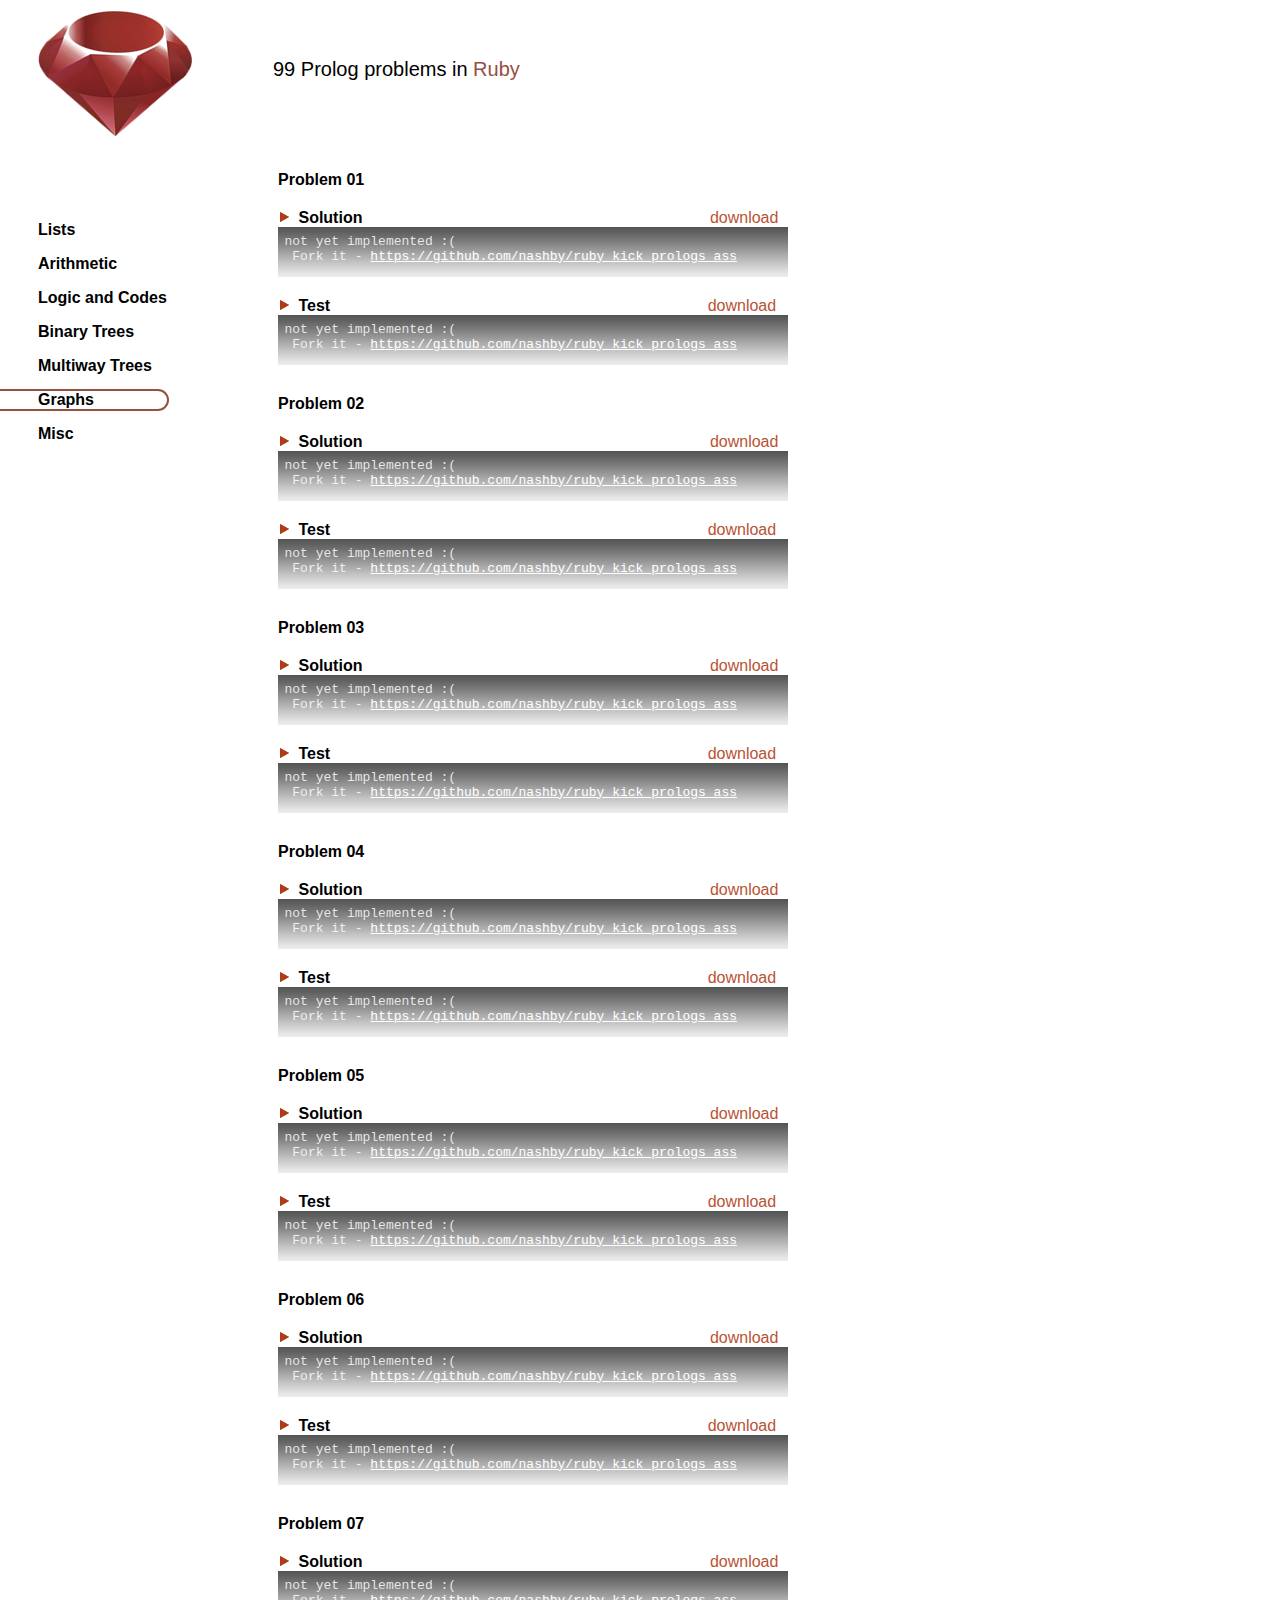
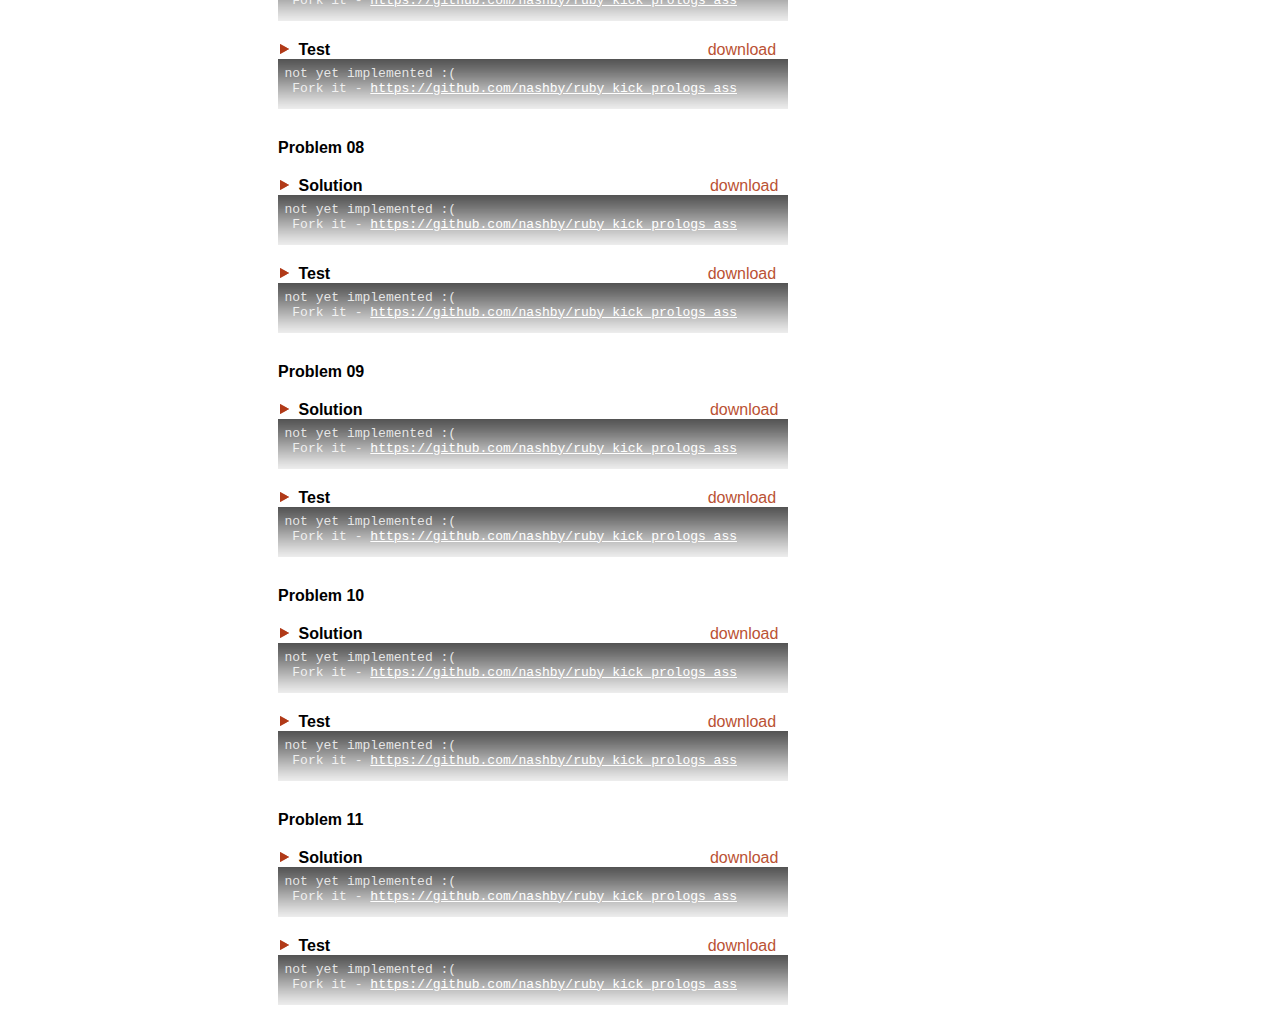
<file: ruby_problems/graphs.html>
<html>
  <head>
    <script src="js/jquery-1.5.1.min.js"></script>
    <script src="js/highlight.min.js"></script>
    
    <script src="js/menu.js"></script>
    <script src="js/solution-toggler.js"></script>
    
    <link rel="stylesheet" href="css/dark.min.css">
    <link rel="stylesheet" href="css/main.css">
    
    <script type="text/javascript">

      var _gaq = _gaq || [];
      _gaq.push(['_setAccount', 'UA-22553362-1']);
      _gaq.push(['_trackPageview']);

      (function() {
        var ga = document.createElement('script'); ga.type = 'text/javascript'; ga.async = true;
        ga.src = ('https:' == document.location.protocol ? 'https://ssl' : 'http://www') + '.google-analytics.com/ga.js';
        var s = document.getElementsByTagName('script')[0]; s.parentNode.insertBefore(ga, s);
      })();

    </script>    
    
  </head>
  <script>
    hljs.tabReplace = '    ';
    hljs.initHighlightingOnLoad();
  </script>
  <body>
    <div class="header">
        <span class="ruby-logo">
            <img src="img/ruby-logo.png" />
        </span>
        <span class="title">99 Prolog problems in <span class="ruby-text">Ruby<span></span>
    </div>
    
    <div class="content">
        <ul class="menu">
          <li id="lists"><a href="lists.html">Lists</a></li>
          <li id="arithmetic"><a href="arithmetic.html">Arithmetic</a></li>
          <li id="logic"><a href="logic.html">Logic and Codes</a></li>
          <li id="btrees"><a href="btrees.html">Binary Trees</a></li>
          <li id="mwtrees"><a href="mwtrees.html">Multiway Trees</a></li>
          <li id="graphs"><a href="graphs.html">Graphs</a></li>
          <li id="misc"><a href="misc.html">Misc</a></li>
        </ul>
        
        <div class="problem">
            <div class="text">Problem 01</div>
            <div class="task"></div>
            <div class="toolbar">
                <span><a class="close-link" href="javascript:void(0)" ><img class="toggle-button" src="img/arrow_close.png" /></a></span>
                <span class="text">Solution</span>
                <span class="download-link"><a href="https://github.com/nashby/ruby_kick_prologs_ass/raw/master/problems/graphs/01.rb">download</a></span>
            </div>
            <div class="code">
                <div class="container">
                  <div class="wrapper"> 
                    <div class="ruby-code">
                      <pre>
                        <code class="ruby">not yet implemented :( 
 Fork it - <a href='https://github.com/nashby/ruby_kick_prologs_ass' style='color:#FFFFFF'>https://github.com/nashby/ruby_kick_prologs_ass</a>
                        </code>
                      </pre> 
                    </div>
                    <div class="helper"></div> 
                    <div class="fade"></div> 
                  </div> 
                </div>             
            </div>
            <div class="problem-test">
                <div class="toolbar">
                    <span><a class="close-link" href="javascript:void(0)" ><img class="toggle-button" src="img/arrow_close.png" /></a></span>
                    <span class="text">Test</span>
                    <span class="download-link"><a href="https://github.com/nashby/ruby_kick_prologs_ass/raw/master/test/graphs_test/test_01.rb">download</a></span>
                </div>
                <div class="code">
                    <div class="container">
                      <div class="wrapper"> 
                        <div class="ruby-code">
                          <pre>
                            <code class="ruby">not yet implemented :( 
 Fork it - <a href='https://github.com/nashby/ruby_kick_prologs_ass' style='color:#FFFFFF'>https://github.com/nashby/ruby_kick_prologs_ass</a>
                            
                        </code>
                          </pre> 
                        </div>
                        <div class="helper"></div> 
                        <div class="fade"></div> 
                      </div> 
                    </div>             
                </div>  
            </div>            
            
        </div>
        <div class="problem">
            <div class="text">Problem 02</div>
            <div class="task"></div>
            <div class="toolbar">
                <span><a class="close-link" href="javascript:void(0)" ><img class="toggle-button" src="img/arrow_close.png" /></a></span>
                <span class="text">Solution</span>
                <span class="download-link"><a href="https://github.com/nashby/ruby_kick_prologs_ass/raw/master/problems/graphs/02.rb">download</a></span>
            </div>
            <div class="code">
                <div class="container">
                  <div class="wrapper"> 
                    <div class="ruby-code">
                      <pre>
                        <code class="ruby">not yet implemented :( 
 Fork it - <a href='https://github.com/nashby/ruby_kick_prologs_ass' style='color:#FFFFFF'>https://github.com/nashby/ruby_kick_prologs_ass</a>
                        </code>
                      </pre> 
                    </div>
                    <div class="helper"></div> 
                    <div class="fade"></div> 
                  </div> 
                </div>             
            </div>
            <div class="problem-test">
                <div class="toolbar">
                    <span><a class="close-link" href="javascript:void(0)" ><img class="toggle-button" src="img/arrow_close.png" /></a></span>
                    <span class="text">Test</span>
                    <span class="download-link"><a href="https://github.com/nashby/ruby_kick_prologs_ass/raw/master/test/graphs_test/test_02.rb">download</a></span>
                </div>
                <div class="code">
                    <div class="container">
                      <div class="wrapper"> 
                        <div class="ruby-code">
                          <pre>
                            <code class="ruby">not yet implemented :( 
 Fork it - <a href='https://github.com/nashby/ruby_kick_prologs_ass' style='color:#FFFFFF'>https://github.com/nashby/ruby_kick_prologs_ass</a>
                            
                        </code>
                          </pre> 
                        </div>
                        <div class="helper"></div> 
                        <div class="fade"></div> 
                      </div> 
                    </div>             
                </div>  
            </div>            
            
        </div>
        <div class="problem">
            <div class="text">Problem 03</div>
            <div class="task"></div>
            <div class="toolbar">
                <span><a class="close-link" href="javascript:void(0)" ><img class="toggle-button" src="img/arrow_close.png" /></a></span>
                <span class="text">Solution</span>
                <span class="download-link"><a href="https://github.com/nashby/ruby_kick_prologs_ass/raw/master/problems/graphs/03.rb">download</a></span>
            </div>
            <div class="code">
                <div class="container">
                  <div class="wrapper"> 
                    <div class="ruby-code">
                      <pre>
                        <code class="ruby">not yet implemented :( 
 Fork it - <a href='https://github.com/nashby/ruby_kick_prologs_ass' style='color:#FFFFFF'>https://github.com/nashby/ruby_kick_prologs_ass</a>
                        </code>
                      </pre> 
                    </div>
                    <div class="helper"></div> 
                    <div class="fade"></div> 
                  </div> 
                </div>             
            </div>
            <div class="problem-test">
                <div class="toolbar">
                    <span><a class="close-link" href="javascript:void(0)" ><img class="toggle-button" src="img/arrow_close.png" /></a></span>
                    <span class="text">Test</span>
                    <span class="download-link"><a href="https://github.com/nashby/ruby_kick_prologs_ass/raw/master/test/graphs_test/test_03.rb">download</a></span>
                </div>
                <div class="code">
                    <div class="container">
                      <div class="wrapper"> 
                        <div class="ruby-code">
                          <pre>
                            <code class="ruby">not yet implemented :( 
 Fork it - <a href='https://github.com/nashby/ruby_kick_prologs_ass' style='color:#FFFFFF'>https://github.com/nashby/ruby_kick_prologs_ass</a>
                            
                        </code>
                          </pre> 
                        </div>
                        <div class="helper"></div> 
                        <div class="fade"></div> 
                      </div> 
                    </div>             
                </div>  
            </div>            
            
        </div>
        <div class="problem">
            <div class="text">Problem 04</div>
            <div class="task"></div>
            <div class="toolbar">
                <span><a class="close-link" href="javascript:void(0)" ><img class="toggle-button" src="img/arrow_close.png" /></a></span>
                <span class="text">Solution</span>
                <span class="download-link"><a href="https://github.com/nashby/ruby_kick_prologs_ass/raw/master/problems/graphs/04.rb">download</a></span>
            </div>
            <div class="code">
                <div class="container">
                  <div class="wrapper"> 
                    <div class="ruby-code">
                      <pre>
                        <code class="ruby">not yet implemented :( 
 Fork it - <a href='https://github.com/nashby/ruby_kick_prologs_ass' style='color:#FFFFFF'>https://github.com/nashby/ruby_kick_prologs_ass</a>
                        </code>
                      </pre> 
                    </div>
                    <div class="helper"></div> 
                    <div class="fade"></div> 
                  </div> 
                </div>             
            </div>
            <div class="problem-test">
                <div class="toolbar">
                    <span><a class="close-link" href="javascript:void(0)" ><img class="toggle-button" src="img/arrow_close.png" /></a></span>
                    <span class="text">Test</span>
                    <span class="download-link"><a href="https://github.com/nashby/ruby_kick_prologs_ass/raw/master/test/graphs_test/test_04.rb">download</a></span>
                </div>
                <div class="code">
                    <div class="container">
                      <div class="wrapper"> 
                        <div class="ruby-code">
                          <pre>
                            <code class="ruby">not yet implemented :( 
 Fork it - <a href='https://github.com/nashby/ruby_kick_prologs_ass' style='color:#FFFFFF'>https://github.com/nashby/ruby_kick_prologs_ass</a>
                            
                        </code>
                          </pre> 
                        </div>
                        <div class="helper"></div> 
                        <div class="fade"></div> 
                      </div> 
                    </div>             
                </div>  
            </div>            
            
        </div>
        <div class="problem">
            <div class="text">Problem 05</div>
            <div class="task"></div>
            <div class="toolbar">
                <span><a class="close-link" href="javascript:void(0)" ><img class="toggle-button" src="img/arrow_close.png" /></a></span>
                <span class="text">Solution</span>
                <span class="download-link"><a href="https://github.com/nashby/ruby_kick_prologs_ass/raw/master/problems/graphs/05.rb">download</a></span>
            </div>
            <div class="code">
                <div class="container">
                  <div class="wrapper"> 
                    <div class="ruby-code">
                      <pre>
                        <code class="ruby">not yet implemented :( 
 Fork it - <a href='https://github.com/nashby/ruby_kick_prologs_ass' style='color:#FFFFFF'>https://github.com/nashby/ruby_kick_prologs_ass</a>
                        </code>
                      </pre> 
                    </div>
                    <div class="helper"></div> 
                    <div class="fade"></div> 
                  </div> 
                </div>             
            </div>
            <div class="problem-test">
                <div class="toolbar">
                    <span><a class="close-link" href="javascript:void(0)" ><img class="toggle-button" src="img/arrow_close.png" /></a></span>
                    <span class="text">Test</span>
                    <span class="download-link"><a href="https://github.com/nashby/ruby_kick_prologs_ass/raw/master/test/graphs_test/test_05.rb">download</a></span>
                </div>
                <div class="code">
                    <div class="container">
                      <div class="wrapper"> 
                        <div class="ruby-code">
                          <pre>
                            <code class="ruby">not yet implemented :( 
 Fork it - <a href='https://github.com/nashby/ruby_kick_prologs_ass' style='color:#FFFFFF'>https://github.com/nashby/ruby_kick_prologs_ass</a>
                            
                        </code>
                          </pre> 
                        </div>
                        <div class="helper"></div> 
                        <div class="fade"></div> 
                      </div> 
                    </div>             
                </div>  
            </div>            
            
        </div>
        <div class="problem">
            <div class="text">Problem 06</div>
            <div class="task"></div>
            <div class="toolbar">
                <span><a class="close-link" href="javascript:void(0)" ><img class="toggle-button" src="img/arrow_close.png" /></a></span>
                <span class="text">Solution</span>
                <span class="download-link"><a href="https://github.com/nashby/ruby_kick_prologs_ass/raw/master/problems/graphs/06.rb">download</a></span>
            </div>
            <div class="code">
                <div class="container">
                  <div class="wrapper"> 
                    <div class="ruby-code">
                      <pre>
                        <code class="ruby">not yet implemented :( 
 Fork it - <a href='https://github.com/nashby/ruby_kick_prologs_ass' style='color:#FFFFFF'>https://github.com/nashby/ruby_kick_prologs_ass</a>
                        </code>
                      </pre> 
                    </div>
                    <div class="helper"></div> 
                    <div class="fade"></div> 
                  </div> 
                </div>             
            </div>
            <div class="problem-test">
                <div class="toolbar">
                    <span><a class="close-link" href="javascript:void(0)" ><img class="toggle-button" src="img/arrow_close.png" /></a></span>
                    <span class="text">Test</span>
                    <span class="download-link"><a href="https://github.com/nashby/ruby_kick_prologs_ass/raw/master/test/graphs_test/test_06.rb">download</a></span>
                </div>
                <div class="code">
                    <div class="container">
                      <div class="wrapper"> 
                        <div class="ruby-code">
                          <pre>
                            <code class="ruby">not yet implemented :( 
 Fork it - <a href='https://github.com/nashby/ruby_kick_prologs_ass' style='color:#FFFFFF'>https://github.com/nashby/ruby_kick_prologs_ass</a>
                            
                        </code>
                          </pre> 
                        </div>
                        <div class="helper"></div> 
                        <div class="fade"></div> 
                      </div> 
                    </div>             
                </div>  
            </div>            
            
        </div>
        <div class="problem">
            <div class="text">Problem 07</div>
            <div class="task"></div>
            <div class="toolbar">
                <span><a class="close-link" href="javascript:void(0)" ><img class="toggle-button" src="img/arrow_close.png" /></a></span>
                <span class="text">Solution</span>
                <span class="download-link"><a href="https://github.com/nashby/ruby_kick_prologs_ass/raw/master/problems/graphs/07.rb">download</a></span>
            </div>
            <div class="code">
                <div class="container">
                  <div class="wrapper"> 
                    <div class="ruby-code">
                      <pre>
                        <code class="ruby">not yet implemented :( 
 Fork it - <a href='https://github.com/nashby/ruby_kick_prologs_ass' style='color:#FFFFFF'>https://github.com/nashby/ruby_kick_prologs_ass</a>
                        </code>
                      </pre> 
                    </div>
                    <div class="helper"></div> 
                    <div class="fade"></div> 
                  </div> 
                </div>             
            </div>
            <div class="problem-test">
                <div class="toolbar">
                    <span><a class="close-link" href="javascript:void(0)" ><img class="toggle-button" src="img/arrow_close.png" /></a></span>
                    <span class="text">Test</span>
                    <span class="download-link"><a href="https://github.com/nashby/ruby_kick_prologs_ass/raw/master/test/graphs_test/test_07.rb">download</a></span>
                </div>
                <div class="code">
                    <div class="container">
                      <div class="wrapper"> 
                        <div class="ruby-code">
                          <pre>
                            <code class="ruby">not yet implemented :( 
 Fork it - <a href='https://github.com/nashby/ruby_kick_prologs_ass' style='color:#FFFFFF'>https://github.com/nashby/ruby_kick_prologs_ass</a>
                            
                        </code>
                          </pre> 
                        </div>
                        <div class="helper"></div> 
                        <div class="fade"></div> 
                      </div> 
                    </div>             
                </div>  
            </div>            
            
        </div>
        <div class="problem">
            <div class="text">Problem 08</div>
            <div class="task"></div>
            <div class="toolbar">
                <span><a class="close-link" href="javascript:void(0)" ><img class="toggle-button" src="img/arrow_close.png" /></a></span>
                <span class="text">Solution</span>
                <span class="download-link"><a href="https://github.com/nashby/ruby_kick_prologs_ass/raw/master/problems/graphs/08.rb">download</a></span>
            </div>
            <div class="code">
                <div class="container">
                  <div class="wrapper"> 
                    <div class="ruby-code">
                      <pre>
                        <code class="ruby">not yet implemented :( 
 Fork it - <a href='https://github.com/nashby/ruby_kick_prologs_ass' style='color:#FFFFFF'>https://github.com/nashby/ruby_kick_prologs_ass</a>
                        </code>
                      </pre> 
                    </div>
                    <div class="helper"></div> 
                    <div class="fade"></div> 
                  </div> 
                </div>             
            </div>
            <div class="problem-test">
                <div class="toolbar">
                    <span><a class="close-link" href="javascript:void(0)" ><img class="toggle-button" src="img/arrow_close.png" /></a></span>
                    <span class="text">Test</span>
                    <span class="download-link"><a href="https://github.com/nashby/ruby_kick_prologs_ass/raw/master/test/graphs_test/test_08.rb">download</a></span>
                </div>
                <div class="code">
                    <div class="container">
                      <div class="wrapper"> 
                        <div class="ruby-code">
                          <pre>
                            <code class="ruby">not yet implemented :( 
 Fork it - <a href='https://github.com/nashby/ruby_kick_prologs_ass' style='color:#FFFFFF'>https://github.com/nashby/ruby_kick_prologs_ass</a>
                            
                        </code>
                          </pre> 
                        </div>
                        <div class="helper"></div> 
                        <div class="fade"></div> 
                      </div> 
                    </div>             
                </div>  
            </div>            
            
        </div>
        <div class="problem">
            <div class="text">Problem 09</div>
            <div class="task"></div>
            <div class="toolbar">
                <span><a class="close-link" href="javascript:void(0)" ><img class="toggle-button" src="img/arrow_close.png" /></a></span>
                <span class="text">Solution</span>
                <span class="download-link"><a href="https://github.com/nashby/ruby_kick_prologs_ass/raw/master/problems/graphs/09.rb">download</a></span>
            </div>
            <div class="code">
                <div class="container">
                  <div class="wrapper"> 
                    <div class="ruby-code">
                      <pre>
                        <code class="ruby">not yet implemented :( 
 Fork it - <a href='https://github.com/nashby/ruby_kick_prologs_ass' style='color:#FFFFFF'>https://github.com/nashby/ruby_kick_prologs_ass</a>
                        </code>
                      </pre> 
                    </div>
                    <div class="helper"></div> 
                    <div class="fade"></div> 
                  </div> 
                </div>             
            </div>
            <div class="problem-test">
                <div class="toolbar">
                    <span><a class="close-link" href="javascript:void(0)" ><img class="toggle-button" src="img/arrow_close.png" /></a></span>
                    <span class="text">Test</span>
                    <span class="download-link"><a href="https://github.com/nashby/ruby_kick_prologs_ass/raw/master/test/graphs_test/test_09.rb">download</a></span>
                </div>
                <div class="code">
                    <div class="container">
                      <div class="wrapper"> 
                        <div class="ruby-code">
                          <pre>
                            <code class="ruby">not yet implemented :( 
 Fork it - <a href='https://github.com/nashby/ruby_kick_prologs_ass' style='color:#FFFFFF'>https://github.com/nashby/ruby_kick_prologs_ass</a>
                            
                        </code>
                          </pre> 
                        </div>
                        <div class="helper"></div> 
                        <div class="fade"></div> 
                      </div> 
                    </div>             
                </div>  
            </div>            
            
        </div>
        <div class="problem">
            <div class="text">Problem 10</div>
            <div class="task"></div>
            <div class="toolbar">
                <span><a class="close-link" href="javascript:void(0)" ><img class="toggle-button" src="img/arrow_close.png" /></a></span>
                <span class="text">Solution</span>
                <span class="download-link"><a href="https://github.com/nashby/ruby_kick_prologs_ass/raw/master/problems/graphs/10.rb">download</a></span>
            </div>
            <div class="code">
                <div class="container">
                  <div class="wrapper"> 
                    <div class="ruby-code">
                      <pre>
                        <code class="ruby">not yet implemented :( 
 Fork it - <a href='https://github.com/nashby/ruby_kick_prologs_ass' style='color:#FFFFFF'>https://github.com/nashby/ruby_kick_prologs_ass</a>
                        </code>
                      </pre> 
                    </div>
                    <div class="helper"></div> 
                    <div class="fade"></div> 
                  </div> 
                </div>             
            </div>
            <div class="problem-test">
                <div class="toolbar">
                    <span><a class="close-link" href="javascript:void(0)" ><img class="toggle-button" src="img/arrow_close.png" /></a></span>
                    <span class="text">Test</span>
                    <span class="download-link"><a href="https://github.com/nashby/ruby_kick_prologs_ass/raw/master/test/graphs_test/test_10.rb">download</a></span>
                </div>
                <div class="code">
                    <div class="container">
                      <div class="wrapper"> 
                        <div class="ruby-code">
                          <pre>
                            <code class="ruby">not yet implemented :( 
 Fork it - <a href='https://github.com/nashby/ruby_kick_prologs_ass' style='color:#FFFFFF'>https://github.com/nashby/ruby_kick_prologs_ass</a>
                            
                        </code>
                          </pre> 
                        </div>
                        <div class="helper"></div> 
                        <div class="fade"></div> 
                      </div> 
                    </div>             
                </div>  
            </div>            
            
        </div>
        <div class="problem">
            <div class="text">Problem 11</div>
            <div class="task"></div>
            <div class="toolbar">
                <span><a class="close-link" href="javascript:void(0)" ><img class="toggle-button" src="img/arrow_close.png" /></a></span>
                <span class="text">Solution</span>
                <span class="download-link"><a href="https://github.com/nashby/ruby_kick_prologs_ass/raw/master/problems/graphs/11.rb">download</a></span>
            </div>
            <div class="code">
                <div class="container">
                  <div class="wrapper"> 
                    <div class="ruby-code">
                      <pre>
                        <code class="ruby">not yet implemented :( 
 Fork it - <a href='https://github.com/nashby/ruby_kick_prologs_ass' style='color:#FFFFFF'>https://github.com/nashby/ruby_kick_prologs_ass</a>
                        </code>
                      </pre> 
                    </div>
                    <div class="helper"></div> 
                    <div class="fade"></div> 
                  </div> 
                </div>             
            </div>
            <div class="problem-test">
                <div class="toolbar">
                    <span><a class="close-link" href="javascript:void(0)" ><img class="toggle-button" src="img/arrow_close.png" /></a></span>
                    <span class="text">Test</span>
                    <span class="download-link"><a href="https://github.com/nashby/ruby_kick_prologs_ass/raw/master/test/graphs_test/test_11.rb">download</a></span>
                </div>
                <div class="code">
                    <div class="container">
                      <div class="wrapper"> 
                        <div class="ruby-code">
                          <pre>
                            <code class="ruby">not yet implemented :( 
 Fork it - <a href='https://github.com/nashby/ruby_kick_prologs_ass' style='color:#FFFFFF'>https://github.com/nashby/ruby_kick_prologs_ass</a>
                            
                        </code>
                          </pre> 
                        </div>
                        <div class="helper"></div> 
                        <div class="fade"></div> 
                      </div> 
                    </div>             
                </div>  
            </div>            
            
        </div>
    </div>   
  </body>
</html>
</file>
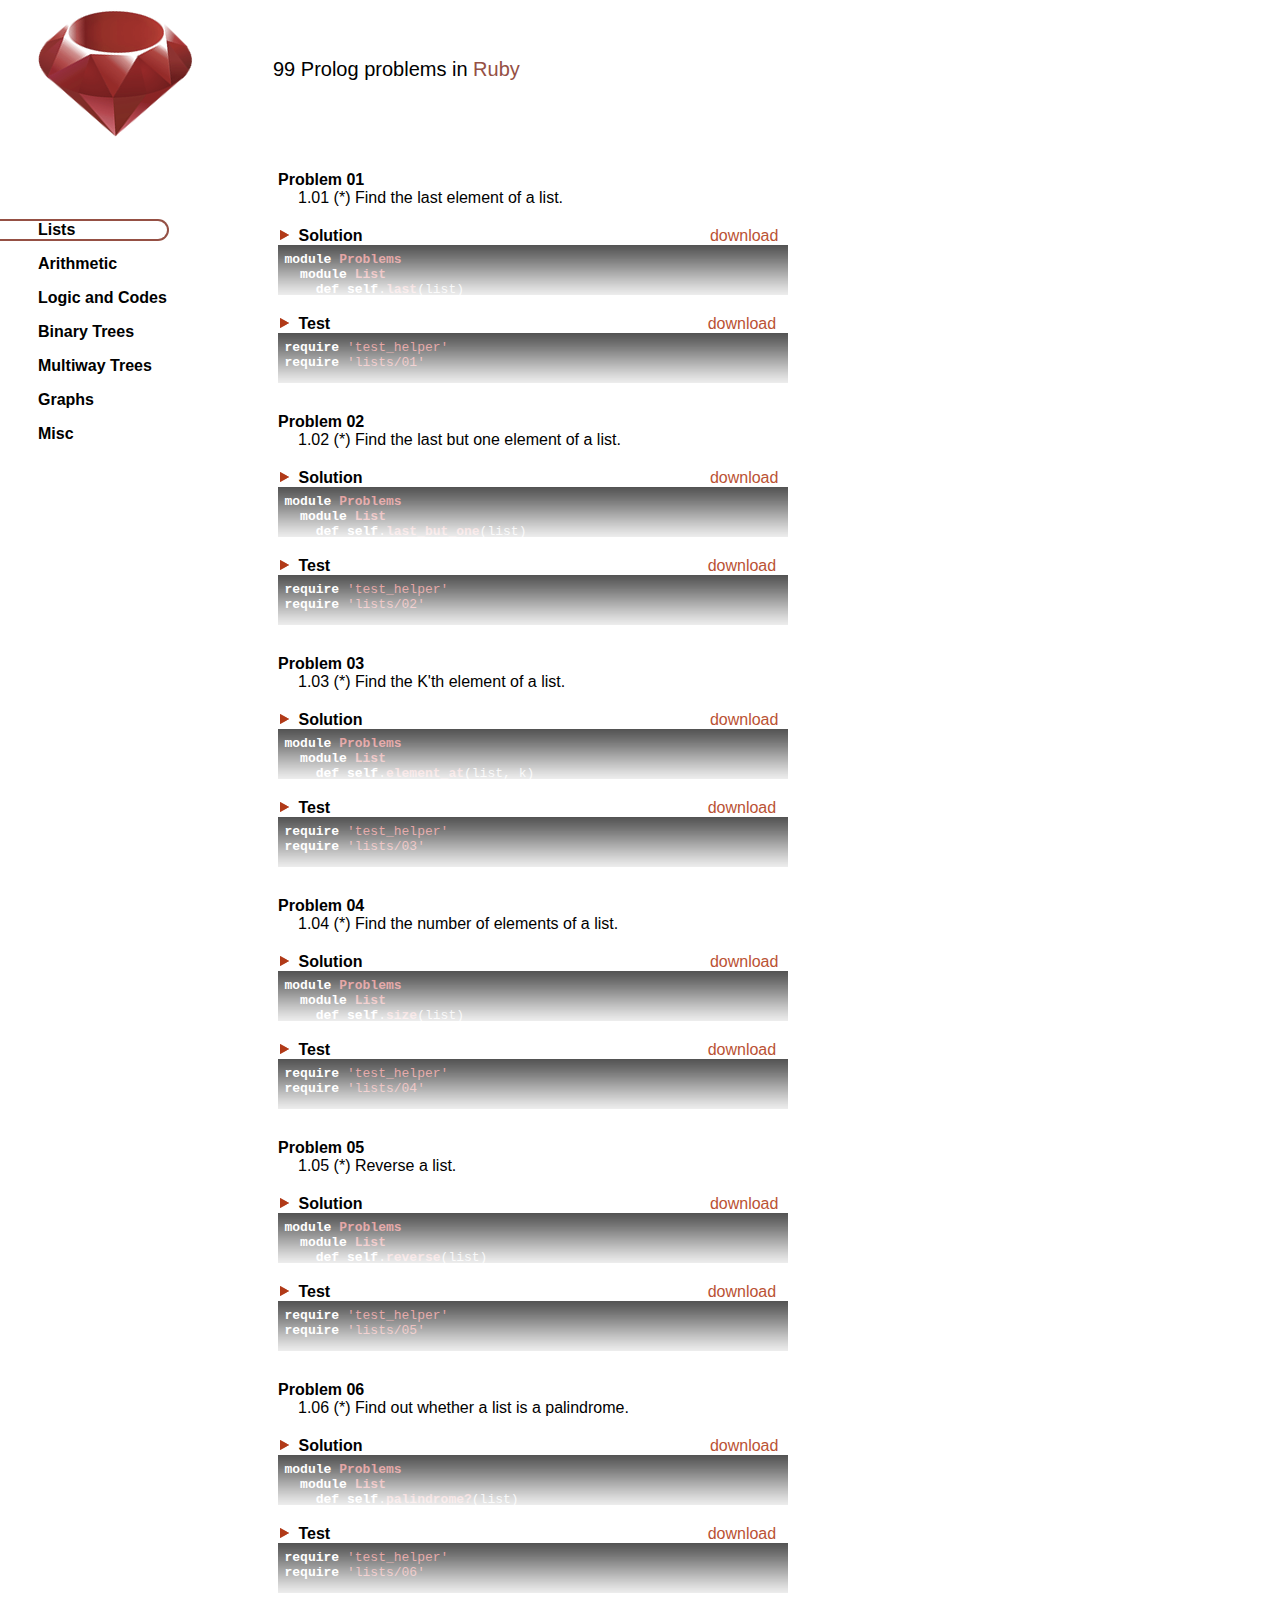
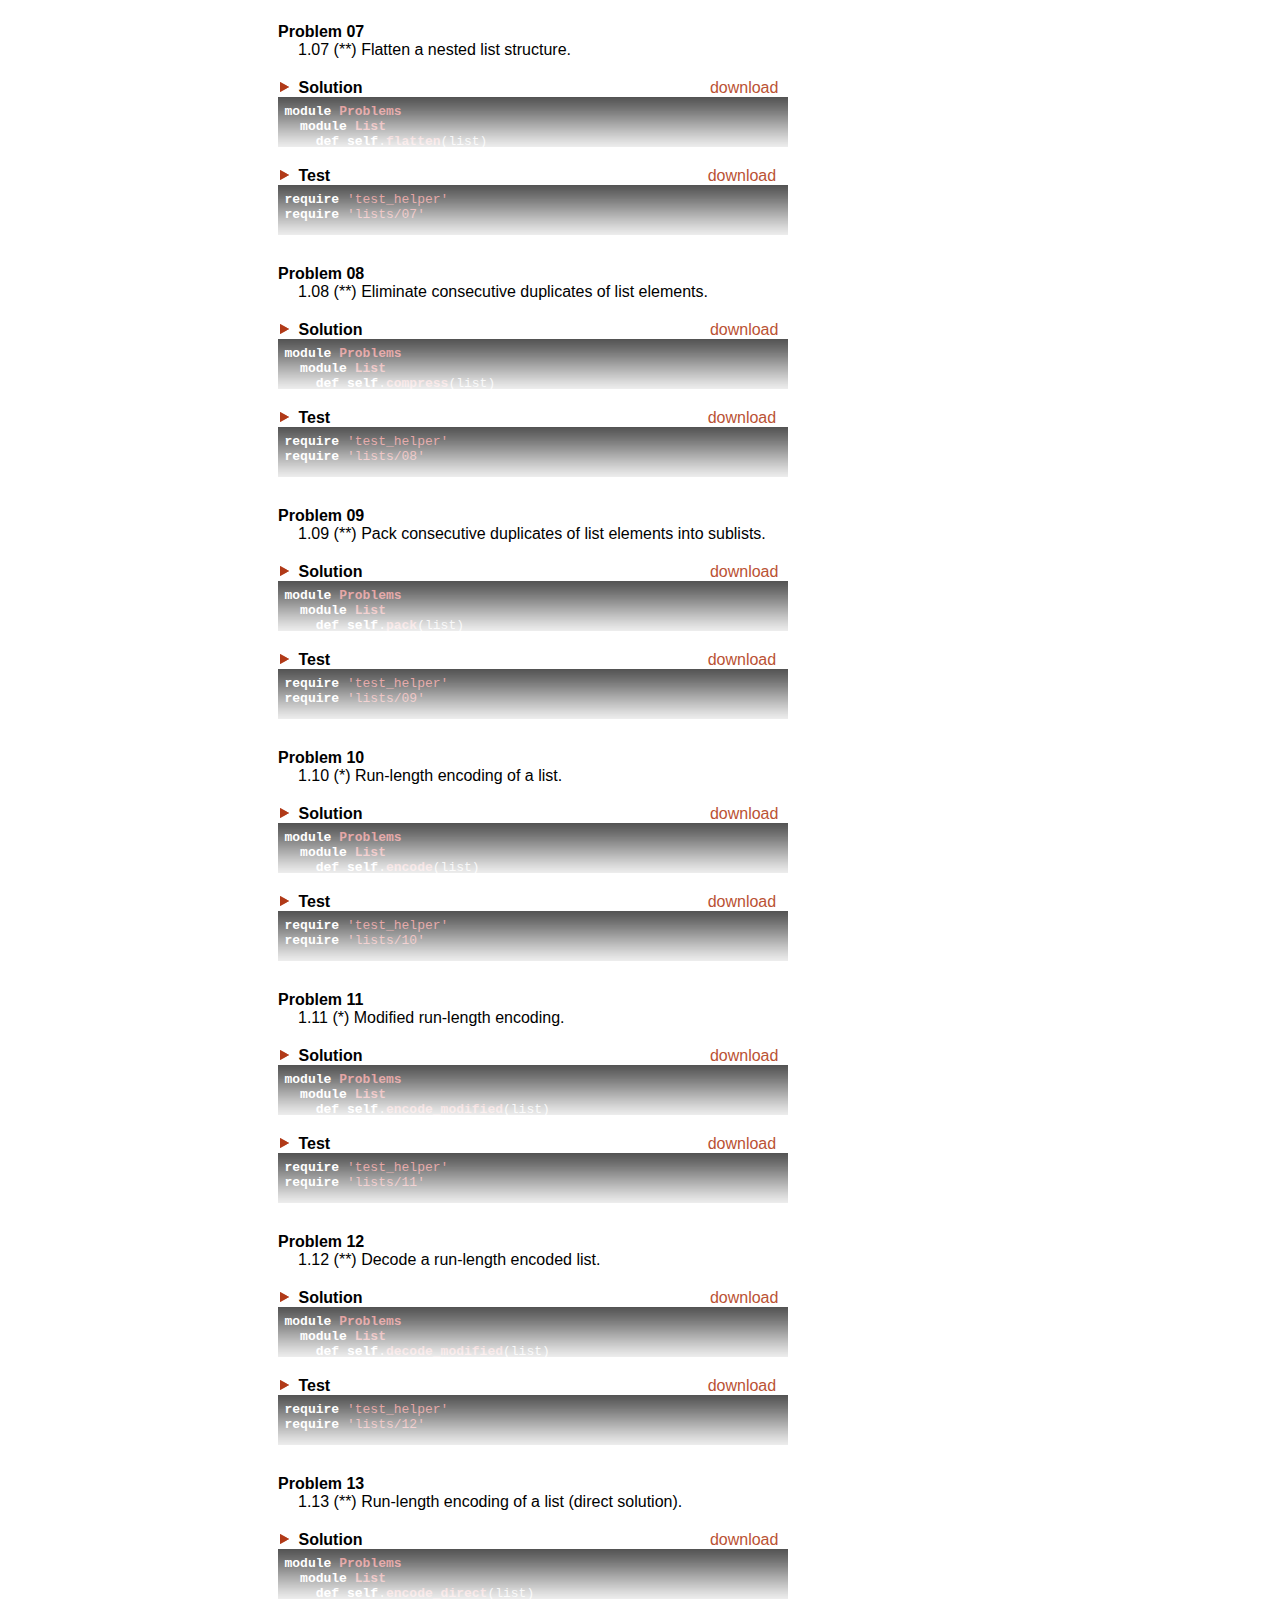
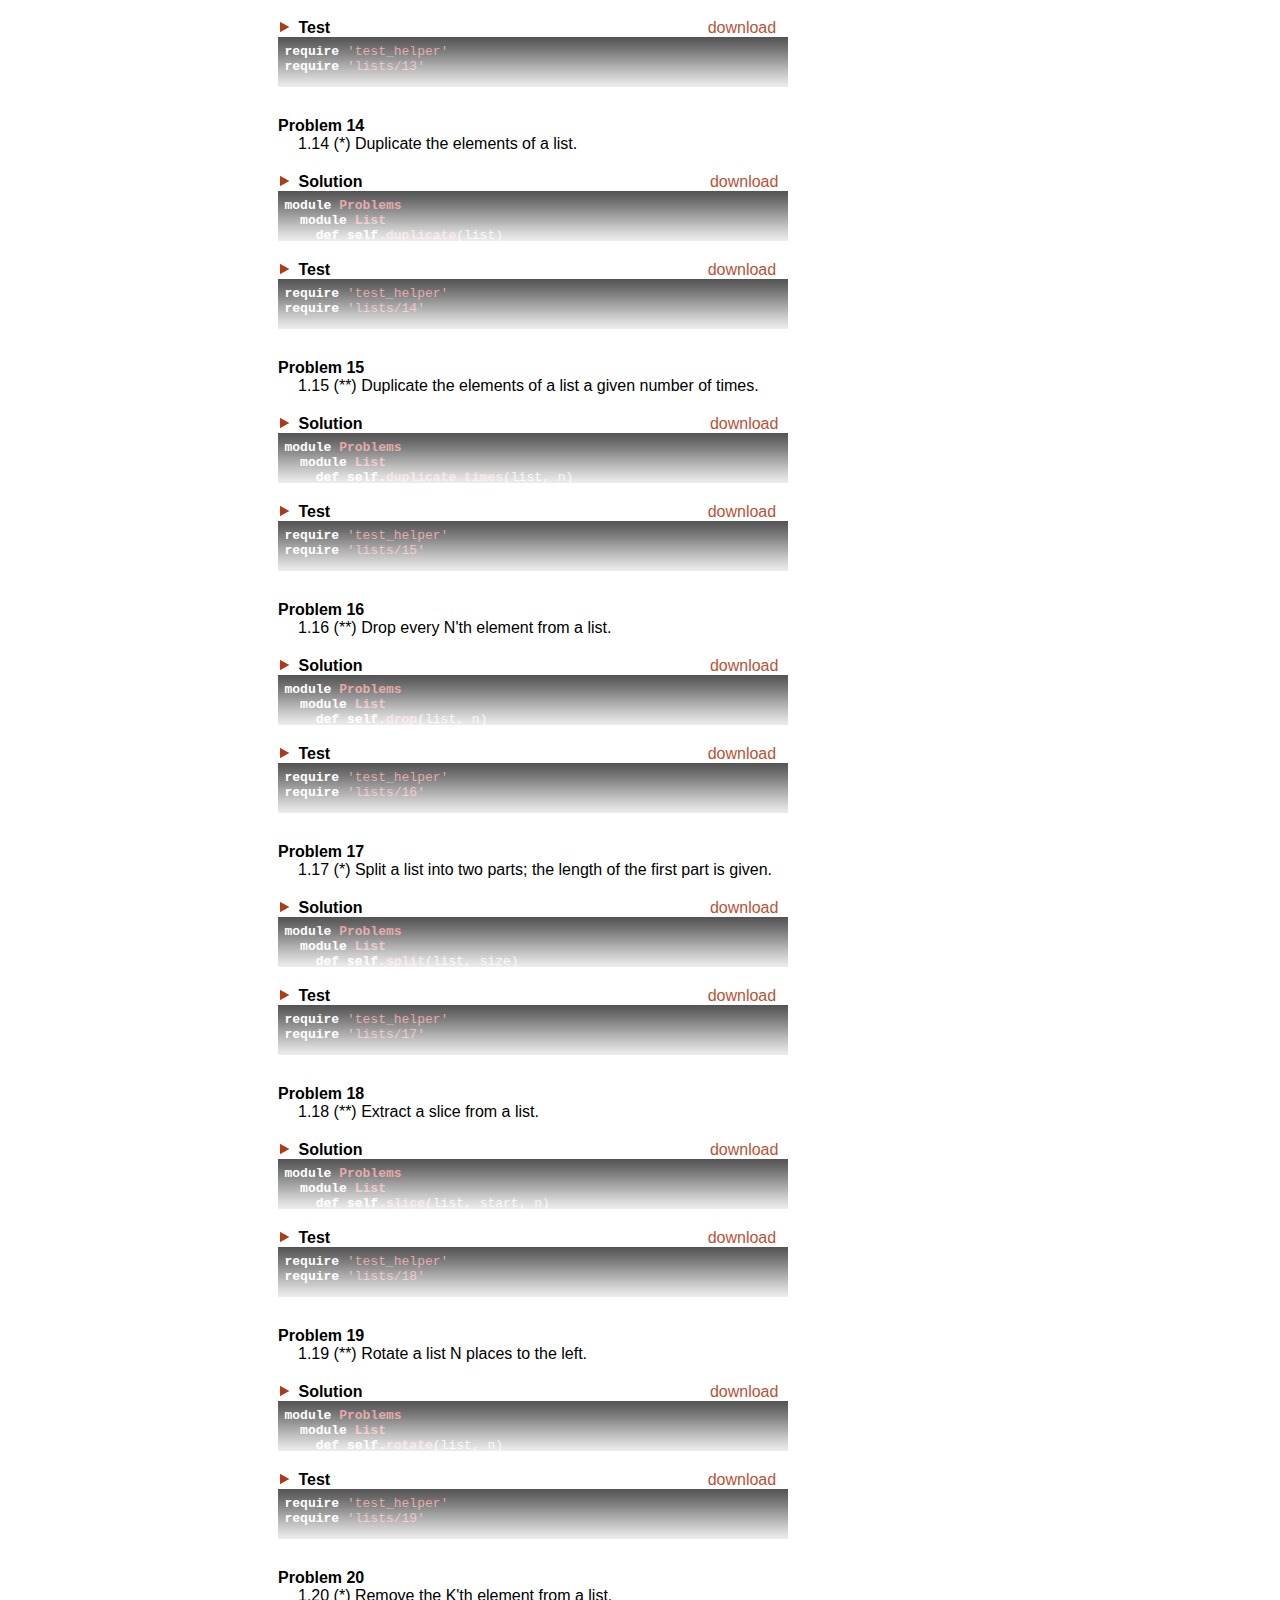
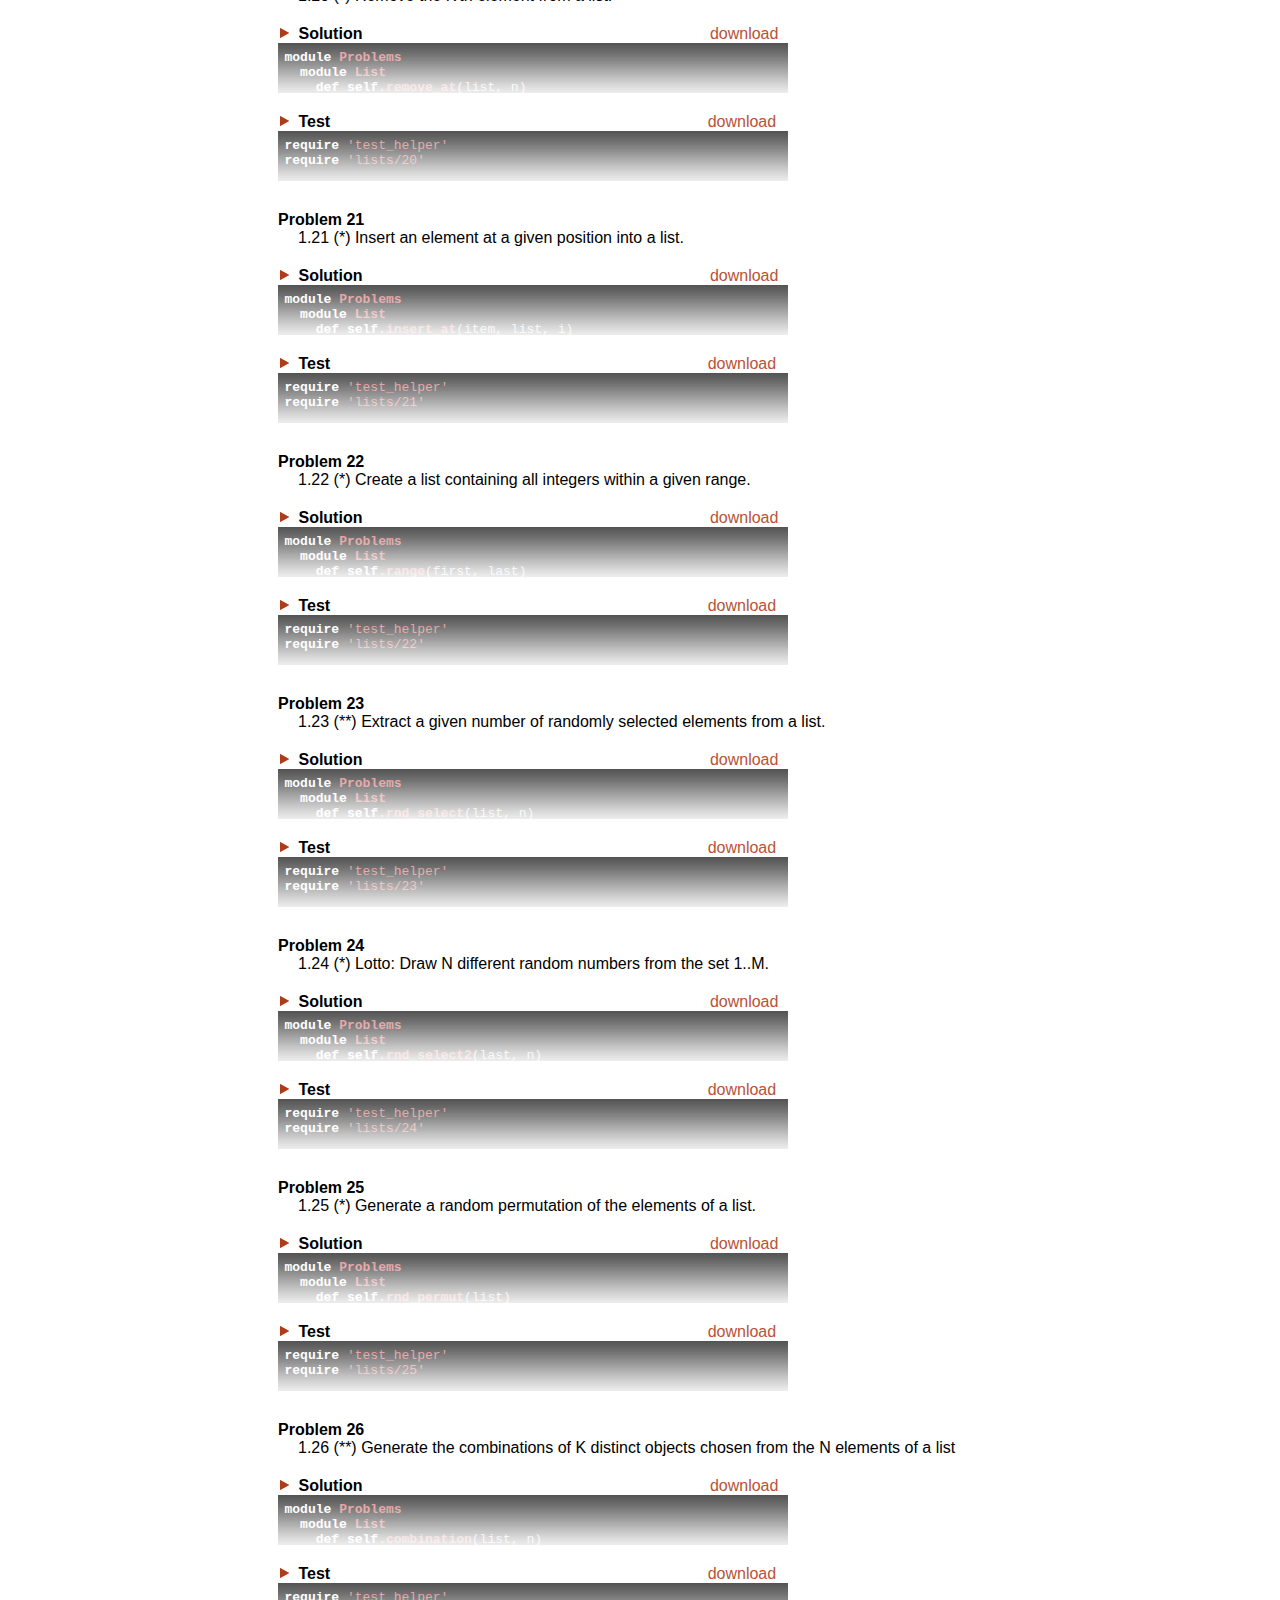
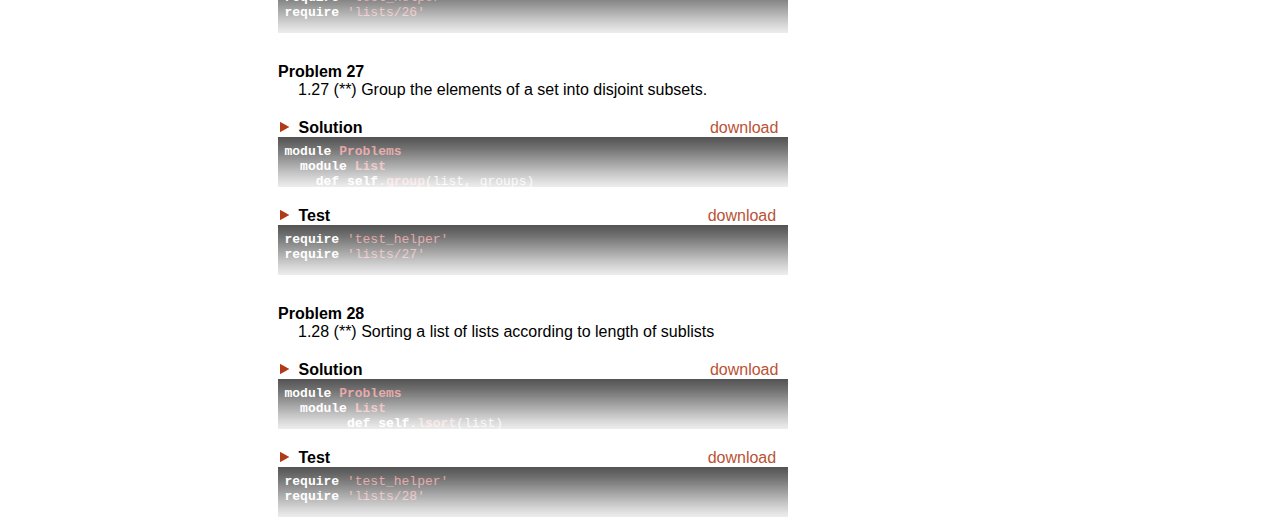
<file: ruby_problems/lists.html>
<html>
  <head>
    <script src="js/jquery-1.5.1.min.js"></script>
    <script src="js/highlight.min.js"></script>
    
    <script src="js/menu.js"></script>
    <script src="js/solution-toggler.js"></script>
    
    <link rel="stylesheet" href="css/dark.min.css">
    <link rel="stylesheet" href="css/main.css">
    
    <script type="text/javascript">

      var _gaq = _gaq || [];
      _gaq.push(['_setAccount', 'UA-22553362-1']);
      _gaq.push(['_trackPageview']);

      (function() {
        var ga = document.createElement('script'); ga.type = 'text/javascript'; ga.async = true;
        ga.src = ('https:' == document.location.protocol ? 'https://ssl' : 'http://www') + '.google-analytics.com/ga.js';
        var s = document.getElementsByTagName('script')[0]; s.parentNode.insertBefore(ga, s);
      })();

    </script>    
    
  </head>
  <script>
    hljs.tabReplace = '    ';
    hljs.initHighlightingOnLoad();
  </script>
  <body>
    <div class="header">
        <span class="ruby-logo">
            <img src="img/ruby-logo.png" />
        </span>
        <span class="title">99 Prolog problems in <span class="ruby-text">Ruby<span></span>
    </div>
    
    <div class="content">
        <ul class="menu">
          <li id="lists"><a href="lists.html">Lists</a></li>
          <li id="arithmetic"><a href="arithmetic.html">Arithmetic</a></li>
          <li id="logic"><a href="logic.html">Logic and Codes</a></li>
          <li id="btrees"><a href="btrees.html">Binary Trees</a></li>
          <li id="mwtrees"><a href="mwtrees.html">Multiway Trees</a></li>
          <li id="graphs"><a href="graphs.html">Graphs</a></li>
          <li id="misc"><a href="misc.html">Misc</a></li>
        </ul>
        
        <div class="problem">
            <div class="text">Problem 01</div>
            <div class="task"> 1.01 (*) Find the last element of a list. 
</div>
            <div class="toolbar">
                <span><a class="close-link" href="javascript:void(0)" ><img class="toggle-button" src="img/arrow_close.png" /></a></span>
                <span class="text">Solution</span>
                <span class="download-link"><a href="https://github.com/nashby/ruby_kick_prologs_ass/raw/master/problems/lists/01.rb">download</a></span>
            </div>
            <div class="code">
                <div class="container">
                  <div class="wrapper"> 
                    <div class="ruby-code">
                      <pre>
                        <code class="ruby">module Problems
  module List
    def self.last(list)
      list.last
    end
  end
end
                        </code>
                      </pre> 
                    </div>
                    <div class="helper"></div> 
                    <div class="fade"></div> 
                  </div> 
                </div>             
            </div>
            <div class="problem-test">
                <div class="toolbar">
                    <span><a class="close-link" href="javascript:void(0)" ><img class="toggle-button" src="img/arrow_close.png" /></a></span>
                    <span class="text">Test</span>
                    <span class="download-link"><a href="https://github.com/nashby/ruby_kick_prologs_ass/raw/master/test/lists_test/test_01.rb">download</a></span>
                </div>
                <div class="code">
                    <div class="container">
                      <div class="wrapper"> 
                        <div class="ruby-code">
                          <pre>
                            <code class="ruby">require 'test_helper'
require 'lists/01'

class Problem01Test < Test::Unit::TestCase
	context "a problem 1 " do
    setup do
      @list = [1,2,3,4,5,6,7,8,9]
    end
    
    should "find the last item from a list" do
      assert_equal 9, Problems::List.last(@list)
    end
  end
	
end
                            
                        </code>
                          </pre> 
                        </div>
                        <div class="helper"></div> 
                        <div class="fade"></div> 
                      </div> 
                    </div>             
                </div>  
            </div>            
            
        </div>
        <div class="problem">
            <div class="text">Problem 02</div>
            <div class="task"> 1.02 (*) Find the last but one element of a list. 
</div>
            <div class="toolbar">
                <span><a class="close-link" href="javascript:void(0)" ><img class="toggle-button" src="img/arrow_close.png" /></a></span>
                <span class="text">Solution</span>
                <span class="download-link"><a href="https://github.com/nashby/ruby_kick_prologs_ass/raw/master/problems/lists/02.rb">download</a></span>
            </div>
            <div class="code">
                <div class="container">
                  <div class="wrapper"> 
                    <div class="ruby-code">
                      <pre>
                        <code class="ruby">module Problems
  module List
    def self.last_but_one(list)
      list[-2]
    end
  end
end
                        </code>
                      </pre> 
                    </div>
                    <div class="helper"></div> 
                    <div class="fade"></div> 
                  </div> 
                </div>             
            </div>
            <div class="problem-test">
                <div class="toolbar">
                    <span><a class="close-link" href="javascript:void(0)" ><img class="toggle-button" src="img/arrow_close.png" /></a></span>
                    <span class="text">Test</span>
                    <span class="download-link"><a href="https://github.com/nashby/ruby_kick_prologs_ass/raw/master/test/lists_test/test_02.rb">download</a></span>
                </div>
                <div class="code">
                    <div class="container">
                      <div class="wrapper"> 
                        <div class="ruby-code">
                          <pre>
                            <code class="ruby">require 'test_helper'
require 'lists/02'

class Problem02Test < Test::Unit::TestCase
	context "a problem 2 " do
    setup do
      @list = [1,2,3,4,5,6,7,8,9]
    end
    
    should "find the last but one element of a list" do
      assert_equal 8, Problems::List.last_but_one(@list)
    end
	end
end
                            
                        </code>
                          </pre> 
                        </div>
                        <div class="helper"></div> 
                        <div class="fade"></div> 
                      </div> 
                    </div>             
                </div>  
            </div>            
            
        </div>
        <div class="problem">
            <div class="text">Problem 03</div>
            <div class="task"> 1.03 (*) Find the K'th element of a list. 
</div>
            <div class="toolbar">
                <span><a class="close-link" href="javascript:void(0)" ><img class="toggle-button" src="img/arrow_close.png" /></a></span>
                <span class="text">Solution</span>
                <span class="download-link"><a href="https://github.com/nashby/ruby_kick_prologs_ass/raw/master/problems/lists/03.rb">download</a></span>
            </div>
            <div class="code">
                <div class="container">
                  <div class="wrapper"> 
                    <div class="ruby-code">
                      <pre>
                        <code class="ruby">module Problems
  module List
    def self.element_at(list, k)
      list[k-1]
    end
  end
end
                        </code>
                      </pre> 
                    </div>
                    <div class="helper"></div> 
                    <div class="fade"></div> 
                  </div> 
                </div>             
            </div>
            <div class="problem-test">
                <div class="toolbar">
                    <span><a class="close-link" href="javascript:void(0)" ><img class="toggle-button" src="img/arrow_close.png" /></a></span>
                    <span class="text">Test</span>
                    <span class="download-link"><a href="https://github.com/nashby/ruby_kick_prologs_ass/raw/master/test/lists_test/test_03.rb">download</a></span>
                </div>
                <div class="code">
                    <div class="container">
                      <div class="wrapper"> 
                        <div class="ruby-code">
                          <pre>
                            <code class="ruby">require 'test_helper'
require 'lists/03'

class Problem03Test < Test::Unit::TestCase
	context "a problem 3 " do	
    setup do
      @list = [1,2,3,4,5,6,7,8,9]
    end
    
    should "find the n'th element of a list" do
      assert_equal 2, Problems::List.element_at(@list, 2)
    end
	end
end
                            
                        </code>
                          </pre> 
                        </div>
                        <div class="helper"></div> 
                        <div class="fade"></div> 
                      </div> 
                    </div>             
                </div>  
            </div>            
            
        </div>
        <div class="problem">
            <div class="text">Problem 04</div>
            <div class="task"> 1.04 (*) Find the number of elements of a list.
</div>
            <div class="toolbar">
                <span><a class="close-link" href="javascript:void(0)" ><img class="toggle-button" src="img/arrow_close.png" /></a></span>
                <span class="text">Solution</span>
                <span class="download-link"><a href="https://github.com/nashby/ruby_kick_prologs_ass/raw/master/problems/lists/04.rb">download</a></span>
            </div>
            <div class="code">
                <div class="container">
                  <div class="wrapper"> 
                    <div class="ruby-code">
                      <pre>
                        <code class="ruby">module Problems
  module List
    def self.size(list)
      list.size
    end
  end
end
                        </code>
                      </pre> 
                    </div>
                    <div class="helper"></div> 
                    <div class="fade"></div> 
                  </div> 
                </div>             
            </div>
            <div class="problem-test">
                <div class="toolbar">
                    <span><a class="close-link" href="javascript:void(0)" ><img class="toggle-button" src="img/arrow_close.png" /></a></span>
                    <span class="text">Test</span>
                    <span class="download-link"><a href="https://github.com/nashby/ruby_kick_prologs_ass/raw/master/test/lists_test/test_04.rb">download</a></span>
                </div>
                <div class="code">
                    <div class="container">
                      <div class="wrapper"> 
                        <div class="ruby-code">
                          <pre>
                            <code class="ruby">require 'test_helper'
require 'lists/04'

class Problem04Test < Test::Unit::TestCase
	context "a problem 4 " do		
    setup do
      @list = [1,2,3,4,5,6,7,8,9]
    end
    
    should "find the number of elements of a list" do
      assert_equal 9, Problems::List.size(@list)
    end
	end
end
                            
                        </code>
                          </pre> 
                        </div>
                        <div class="helper"></div> 
                        <div class="fade"></div> 
                      </div> 
                    </div>             
                </div>  
            </div>            
            
        </div>
        <div class="problem">
            <div class="text">Problem 05</div>
            <div class="task"> 1.05 (*) Reverse a list.
</div>
            <div class="toolbar">
                <span><a class="close-link" href="javascript:void(0)" ><img class="toggle-button" src="img/arrow_close.png" /></a></span>
                <span class="text">Solution</span>
                <span class="download-link"><a href="https://github.com/nashby/ruby_kick_prologs_ass/raw/master/problems/lists/05.rb">download</a></span>
            </div>
            <div class="code">
                <div class="container">
                  <div class="wrapper"> 
                    <div class="ruby-code">
                      <pre>
                        <code class="ruby">module Problems
  module List
    def self.reverse(list)
      list.reverse
    end
  end
end
                        </code>
                      </pre> 
                    </div>
                    <div class="helper"></div> 
                    <div class="fade"></div> 
                  </div> 
                </div>             
            </div>
            <div class="problem-test">
                <div class="toolbar">
                    <span><a class="close-link" href="javascript:void(0)" ><img class="toggle-button" src="img/arrow_close.png" /></a></span>
                    <span class="text">Test</span>
                    <span class="download-link"><a href="https://github.com/nashby/ruby_kick_prologs_ass/raw/master/test/lists_test/test_05.rb">download</a></span>
                </div>
                <div class="code">
                    <div class="container">
                      <div class="wrapper"> 
                        <div class="ruby-code">
                          <pre>
                            <code class="ruby">require 'test_helper'
require 'lists/05'

class Problem05Test < Test::Unit::TestCase
	context "a problem 5 " do		
    setup do
      @list = [1,2,3,4,5,6,7,8,9]
    end
    
    should "reverse a list" do
      assert_equal [9,8,7,6,5,4,3,2,1], Problems::List.reverse(@list)
    end
	end
end
                            
                        </code>
                          </pre> 
                        </div>
                        <div class="helper"></div> 
                        <div class="fade"></div> 
                      </div> 
                    </div>             
                </div>  
            </div>            
            
        </div>
        <div class="problem">
            <div class="text">Problem 06</div>
            <div class="task"> 1.06 (*) Find out whether a list is a palindrome. 
</div>
            <div class="toolbar">
                <span><a class="close-link" href="javascript:void(0)" ><img class="toggle-button" src="img/arrow_close.png" /></a></span>
                <span class="text">Solution</span>
                <span class="download-link"><a href="https://github.com/nashby/ruby_kick_prologs_ass/raw/master/problems/lists/06.rb">download</a></span>
            </div>
            <div class="code">
                <div class="container">
                  <div class="wrapper"> 
                    <div class="ruby-code">
                      <pre>
                        <code class="ruby">module Problems
  module List
    def self.palindrome?(list)
      list == list.reverse
    end
  end
end
                        </code>
                      </pre> 
                    </div>
                    <div class="helper"></div> 
                    <div class="fade"></div> 
                  </div> 
                </div>             
            </div>
            <div class="problem-test">
                <div class="toolbar">
                    <span><a class="close-link" href="javascript:void(0)" ><img class="toggle-button" src="img/arrow_close.png" /></a></span>
                    <span class="text">Test</span>
                    <span class="download-link"><a href="https://github.com/nashby/ruby_kick_prologs_ass/raw/master/test/lists_test/test_06.rb">download</a></span>
                </div>
                <div class="code">
                    <div class="container">
                      <div class="wrapper"> 
                        <div class="ruby-code">
                          <pre>
                            <code class="ruby">require 'test_helper'
require 'lists/06'

class Problem06Test < Test::Unit::TestCase
	context "a problem 6 " do			
    setup do
      @list = [1,2,3,4,4,3,2,1]
    end
    
    should "find out whether a list is a palindrome" do
      assert_equal true, Problems::List.palindrome?(@list)
    end
	end
end
                            
                        </code>
                          </pre> 
                        </div>
                        <div class="helper"></div> 
                        <div class="fade"></div> 
                      </div> 
                    </div>             
                </div>  
            </div>            
            
        </div>
        <div class="problem">
            <div class="text">Problem 07</div>
            <div class="task"> 1.07 (**) Flatten a nested list structure. 
</div>
            <div class="toolbar">
                <span><a class="close-link" href="javascript:void(0)" ><img class="toggle-button" src="img/arrow_close.png" /></a></span>
                <span class="text">Solution</span>
                <span class="download-link"><a href="https://github.com/nashby/ruby_kick_prologs_ass/raw/master/problems/lists/07.rb">download</a></span>
            </div>
            <div class="code">
                <div class="container">
                  <div class="wrapper"> 
                    <div class="ruby-code">
                      <pre>
                        <code class="ruby">module Problems
  module List
    def self.flatten(list)
      list.flatten
    end
  end
end
                        </code>
                      </pre> 
                    </div>
                    <div class="helper"></div> 
                    <div class="fade"></div> 
                  </div> 
                </div>             
            </div>
            <div class="problem-test">
                <div class="toolbar">
                    <span><a class="close-link" href="javascript:void(0)" ><img class="toggle-button" src="img/arrow_close.png" /></a></span>
                    <span class="text">Test</span>
                    <span class="download-link"><a href="https://github.com/nashby/ruby_kick_prologs_ass/raw/master/test/lists_test/test_07.rb">download</a></span>
                </div>
                <div class="code">
                    <div class="container">
                      <div class="wrapper"> 
                        <div class="ruby-code">
                          <pre>
                            <code class="ruby">require 'test_helper'
require 'lists/07'

class Problem07Test < Test::Unit::TestCase
	context "a problem 7 " do	
    setup do
      @list =[1, [2, [3, 4], 5]]
    end
    
    should "flatten a nested list structure" do
      assert_equal [1,2,3,4,5], Problems::List.flatten(@list)
    end
	end
end


                            
                        </code>
                          </pre> 
                        </div>
                        <div class="helper"></div> 
                        <div class="fade"></div> 
                      </div> 
                    </div>             
                </div>  
            </div>            
            
        </div>
        <div class="problem">
            <div class="text">Problem 08</div>
            <div class="task"> 1.08 (**) Eliminate consecutive duplicates of list elements. 
</div>
            <div class="toolbar">
                <span><a class="close-link" href="javascript:void(0)" ><img class="toggle-button" src="img/arrow_close.png" /></a></span>
                <span class="text">Solution</span>
                <span class="download-link"><a href="https://github.com/nashby/ruby_kick_prologs_ass/raw/master/problems/lists/08.rb">download</a></span>
            </div>
            <div class="code">
                <div class="container">
                  <div class="wrapper"> 
                    <div class="ruby-code">
                      <pre>
                        <code class="ruby">module Problems
  module List
    def self.compress(list)
      list.chunk{|x| x}.map(&:first)
    end
  end
end

                        </code>
                      </pre> 
                    </div>
                    <div class="helper"></div> 
                    <div class="fade"></div> 
                  </div> 
                </div>             
            </div>
            <div class="problem-test">
                <div class="toolbar">
                    <span><a class="close-link" href="javascript:void(0)" ><img class="toggle-button" src="img/arrow_close.png" /></a></span>
                    <span class="text">Test</span>
                    <span class="download-link"><a href="https://github.com/nashby/ruby_kick_prologs_ass/raw/master/test/lists_test/test_08.rb">download</a></span>
                </div>
                <div class="code">
                    <div class="container">
                      <div class="wrapper"> 
                        <div class="ruby-code">
                          <pre>
                            <code class="ruby">require 'test_helper'
require 'lists/08'

class Problem08Test < Test::Unit::TestCase
	context "a problem 8 " do		
    setup do
      @list = [1,1,1,1,2,2,2,3,7,3,3,2,2,5,5,6]
    end
    
    should "eliminate consecutive duplicates of list elements" do
      assert_equal [1,2,3,7,3,2,5,6], Problems::List.compress(@list)
    end
	end
end
                            
                        </code>
                          </pre> 
                        </div>
                        <div class="helper"></div> 
                        <div class="fade"></div> 
                      </div> 
                    </div>             
                </div>  
            </div>            
            
        </div>
        <div class="problem">
            <div class="text">Problem 09</div>
            <div class="task"> 1.09 (**) Pack consecutive duplicates of list elements into sublists. 
</div>
            <div class="toolbar">
                <span><a class="close-link" href="javascript:void(0)" ><img class="toggle-button" src="img/arrow_close.png" /></a></span>
                <span class="text">Solution</span>
                <span class="download-link"><a href="https://github.com/nashby/ruby_kick_prologs_ass/raw/master/problems/lists/09.rb">download</a></span>
            </div>
            <div class="code">
                <div class="container">
                  <div class="wrapper"> 
                    <div class="ruby-code">
                      <pre>
                        <code class="ruby">module Problems
  module List
    def self.pack(list)     
      list.chunk{|x| x}.map{|x, group| group}
    end
  end
end
                        </code>
                      </pre> 
                    </div>
                    <div class="helper"></div> 
                    <div class="fade"></div> 
                  </div> 
                </div>             
            </div>
            <div class="problem-test">
                <div class="toolbar">
                    <span><a class="close-link" href="javascript:void(0)" ><img class="toggle-button" src="img/arrow_close.png" /></a></span>
                    <span class="text">Test</span>
                    <span class="download-link"><a href="https://github.com/nashby/ruby_kick_prologs_ass/raw/master/test/lists_test/test_09.rb">download</a></span>
                </div>
                <div class="code">
                    <div class="container">
                      <div class="wrapper"> 
                        <div class="ruby-code">
                          <pre>
                            <code class="ruby">require 'test_helper'
require 'lists/09'

class Problem09Test < Test::Unit::TestCase
	context "a problem 9 " do		
    setup do
      @list = [1,1,1,1,2,3,3,1,1,4,5,5,5,5]
    end
    
    should "pack consecutive duplicates of list elements into sublists" do
      assert_equal [[1,1,1,1],[2],[3,3],[1,1],[4],[5,5,5,5]], Problems::List.pack(@list)
    end
	end
end
                            
                        </code>
                          </pre> 
                        </div>
                        <div class="helper"></div> 
                        <div class="fade"></div> 
                      </div> 
                    </div>             
                </div>  
            </div>            
            
        </div>
        <div class="problem">
            <div class="text">Problem 10</div>
            <div class="task"> 1.10 (*) Run-length encoding of a list. 
</div>
            <div class="toolbar">
                <span><a class="close-link" href="javascript:void(0)" ><img class="toggle-button" src="img/arrow_close.png" /></a></span>
                <span class="text">Solution</span>
                <span class="download-link"><a href="https://github.com/nashby/ruby_kick_prologs_ass/raw/master/problems/lists/10.rb">download</a></span>
            </div>
            <div class="code">
                <div class="container">
                  <div class="wrapper"> 
                    <div class="ruby-code">
                      <pre>
                        <code class="ruby">module Problems
  module List
    def self.encode(list)
      list.chunk{|x| x}.map{|x, group| [group.size, x]}
    end
  end
end
                        </code>
                      </pre> 
                    </div>
                    <div class="helper"></div> 
                    <div class="fade"></div> 
                  </div> 
                </div>             
            </div>
            <div class="problem-test">
                <div class="toolbar">
                    <span><a class="close-link" href="javascript:void(0)" ><img class="toggle-button" src="img/arrow_close.png" /></a></span>
                    <span class="text">Test</span>
                    <span class="download-link"><a href="https://github.com/nashby/ruby_kick_prologs_ass/raw/master/test/lists_test/test_10.rb">download</a></span>
                </div>
                <div class="code">
                    <div class="container">
                      <div class="wrapper"> 
                        <div class="ruby-code">
                          <pre>
                            <code class="ruby">require 'test_helper'
require 'lists/10'

class Problem10Test < Test::Unit::TestCase
	context "a problem 10 " do		
    setup do
      @list = [1,1,1,1,2,3,3,1,1,4,5,5,5,5]
    end
    
    should "encode as terms [N,E] where N is the number of duplicates of the element E." do
      assert_equal [[4,1],[1,2],[2,3],[2,1],[1,4],[4,5]], Problems::List.encode(@list)
    end
	end
end
                            
                        </code>
                          </pre> 
                        </div>
                        <div class="helper"></div> 
                        <div class="fade"></div> 
                      </div> 
                    </div>             
                </div>  
            </div>            
            
        </div>
        <div class="problem">
            <div class="text">Problem 11</div>
            <div class="task"> 1.11 (*) Modified run-length encoding. 
</div>
            <div class="toolbar">
                <span><a class="close-link" href="javascript:void(0)" ><img class="toggle-button" src="img/arrow_close.png" /></a></span>
                <span class="text">Solution</span>
                <span class="download-link"><a href="https://github.com/nashby/ruby_kick_prologs_ass/raw/master/problems/lists/11.rb">download</a></span>
            </div>
            <div class="code">
                <div class="container">
                  <div class="wrapper"> 
                    <div class="ruby-code">
                      <pre>
                        <code class="ruby">module Problems
  module List
    def self.encode_modified(list)
      list.chunk{|x| x}.map do |x, group|
        group.size.equal?(1) ? group.first : [group.size, x]
      end
    end
  end
end
                        </code>
                      </pre> 
                    </div>
                    <div class="helper"></div> 
                    <div class="fade"></div> 
                  </div> 
                </div>             
            </div>
            <div class="problem-test">
                <div class="toolbar">
                    <span><a class="close-link" href="javascript:void(0)" ><img class="toggle-button" src="img/arrow_close.png" /></a></span>
                    <span class="text">Test</span>
                    <span class="download-link"><a href="https://github.com/nashby/ruby_kick_prologs_ass/raw/master/test/lists_test/test_11.rb">download</a></span>
                </div>
                <div class="code">
                    <div class="container">
                      <div class="wrapper"> 
                        <div class="ruby-code">
                          <pre>
                            <code class="ruby">require 'test_helper'
require 'lists/11'

class Problem11Test < Test::Unit::TestCase
	context "a problem 11 " do		
    setup do
      @list = [1,1,1,1,2,3,3,1,1,4,5,5,5,5]
    end
    
    should "encode as terms [N,E] where N is the number of duplicates of the element E. Only elements with duplicates are transferred as [N,E] terms" do
      assert_equal [[4,1],2,[2,3],[2,1],4,[4,5]], Problems::List.encode_modified(@list)
    end
	end
end
                            
                        </code>
                          </pre> 
                        </div>
                        <div class="helper"></div> 
                        <div class="fade"></div> 
                      </div> 
                    </div>             
                </div>  
            </div>            
            
        </div>
        <div class="problem">
            <div class="text">Problem 12</div>
            <div class="task"> 1.12 (**) Decode a run-length encoded list. 
</div>
            <div class="toolbar">
                <span><a class="close-link" href="javascript:void(0)" ><img class="toggle-button" src="img/arrow_close.png" /></a></span>
                <span class="text">Solution</span>
                <span class="download-link"><a href="https://github.com/nashby/ruby_kick_prologs_ass/raw/master/problems/lists/12.rb">download</a></span>
            </div>
            <div class="code">
                <div class="container">
                  <div class="wrapper"> 
                    <div class="ruby-code">
                      <pre>
                        <code class="ruby">module Problems
  module List
    def self.decode_modified(list)
      list.inject([]) do |flat_list, e| 
        if e.is_a? Array
          flat_list +=  [e[1]]*e[0]
        else
          flat_list << e
        end
      end
    end
  end
end
                        </code>
                      </pre> 
                    </div>
                    <div class="helper"></div> 
                    <div class="fade"></div> 
                  </div> 
                </div>             
            </div>
            <div class="problem-test">
                <div class="toolbar">
                    <span><a class="close-link" href="javascript:void(0)" ><img class="toggle-button" src="img/arrow_close.png" /></a></span>
                    <span class="text">Test</span>
                    <span class="download-link"><a href="https://github.com/nashby/ruby_kick_prologs_ass/raw/master/test/lists_test/test_12.rb">download</a></span>
                </div>
                <div class="code">
                    <div class="container">
                      <div class="wrapper"> 
                        <div class="ruby-code">
                          <pre>
                            <code class="ruby">require 'test_helper'
require 'lists/12'

class Problem12Test < Test::Unit::TestCase
	context "a problem 12 " do		
    setup do
      @list = [[4,1],2,[2,3],[2,1],4,[4,5]]
    end
    
    should "decode a run-length encoded list" do
      assert_equal [1,1,1,1,2,3,3,1,1,4,5,5,5,5], Problems::List.decode_modified(@list)
    end
	end
end
                            
                        </code>
                          </pre> 
                        </div>
                        <div class="helper"></div> 
                        <div class="fade"></div> 
                      </div> 
                    </div>             
                </div>  
            </div>            
            
        </div>
        <div class="problem">
            <div class="text">Problem 13</div>
            <div class="task"> 1.13 (**) Run-length encoding of a list (direct solution). 
</div>
            <div class="toolbar">
                <span><a class="close-link" href="javascript:void(0)" ><img class="toggle-button" src="img/arrow_close.png" /></a></span>
                <span class="text">Solution</span>
                <span class="download-link"><a href="https://github.com/nashby/ruby_kick_prologs_ass/raw/master/problems/lists/13.rb">download</a></span>
            </div>
            <div class="code">
                <div class="container">
                  <div class="wrapper"> 
                    <div class="ruby-code">
                      <pre>
                        <code class="ruby">module Problems
  module List
    def self.encode_direct(list)
      #TODO
    end
  end
end

                        </code>
                      </pre> 
                    </div>
                    <div class="helper"></div> 
                    <div class="fade"></div> 
                  </div> 
                </div>             
            </div>
            <div class="problem-test">
                <div class="toolbar">
                    <span><a class="close-link" href="javascript:void(0)" ><img class="toggle-button" src="img/arrow_close.png" /></a></span>
                    <span class="text">Test</span>
                    <span class="download-link"><a href="https://github.com/nashby/ruby_kick_prologs_ass/raw/master/test/lists_test/test_13.rb">download</a></span>
                </div>
                <div class="code">
                    <div class="container">
                      <div class="wrapper"> 
                        <div class="ruby-code">
                          <pre>
                            <code class="ruby">require 'test_helper'
require 'lists/13'

class Problem13Test < Test::Unit::TestCase
	context "a problem 13 " do		
    setup do
      @list = [1,1,1,1,2,3,3,1,1,4,5,5,5,5]
    end
    
    should "encode as terms [N,E] where N is the number of duplicates of the element E. Only elements with duplicates are transferred as [N,E] terms" do
      assert true
    end
	end
end
                            
                        </code>
                          </pre> 
                        </div>
                        <div class="helper"></div> 
                        <div class="fade"></div> 
                      </div> 
                    </div>             
                </div>  
            </div>            
            
        </div>
        <div class="problem">
            <div class="text">Problem 14</div>
            <div class="task"> 1.14 (*) Duplicate the elements of a list. 
</div>
            <div class="toolbar">
                <span><a class="close-link" href="javascript:void(0)" ><img class="toggle-button" src="img/arrow_close.png" /></a></span>
                <span class="text">Solution</span>
                <span class="download-link"><a href="https://github.com/nashby/ruby_kick_prologs_ass/raw/master/problems/lists/14.rb">download</a></span>
            </div>
            <div class="code">
                <div class="container">
                  <div class="wrapper"> 
                    <div class="ruby-code">
                      <pre>
                        <code class="ruby">module Problems
  module List
    def self.duplicate(list)
	    list.inject([]) {|dupli_list, e| dupli_list + [e] * 2}
    end
  end
end

                        </code>
                      </pre> 
                    </div>
                    <div class="helper"></div> 
                    <div class="fade"></div> 
                  </div> 
                </div>             
            </div>
            <div class="problem-test">
                <div class="toolbar">
                    <span><a class="close-link" href="javascript:void(0)" ><img class="toggle-button" src="img/arrow_close.png" /></a></span>
                    <span class="text">Test</span>
                    <span class="download-link"><a href="https://github.com/nashby/ruby_kick_prologs_ass/raw/master/test/lists_test/test_14.rb">download</a></span>
                </div>
                <div class="code">
                    <div class="container">
                      <div class="wrapper"> 
                        <div class="ruby-code">
                          <pre>
                            <code class="ruby">require 'test_helper'
require 'lists/14'

class Problem14Test < Test::Unit::TestCase
	context "a problem 14 " do		
    setup do
      @list = [1,2,3,4,5]
    end
    
    should "duplicate the elements of a list" do
      assert_equal [1,1,2,2,3,3,4,4,5,5], Problems::List.duplicate(@list)
    end
	end
end

                            
                        </code>
                          </pre> 
                        </div>
                        <div class="helper"></div> 
                        <div class="fade"></div> 
                      </div> 
                    </div>             
                </div>  
            </div>            
            
        </div>
        <div class="problem">
            <div class="text">Problem 15</div>
            <div class="task"> 1.15 (**) Duplicate the elements of a list a given number of times. 
</div>
            <div class="toolbar">
                <span><a class="close-link" href="javascript:void(0)" ><img class="toggle-button" src="img/arrow_close.png" /></a></span>
                <span class="text">Solution</span>
                <span class="download-link"><a href="https://github.com/nashby/ruby_kick_prologs_ass/raw/master/problems/lists/15.rb">download</a></span>
            </div>
            <div class="code">
                <div class="container">
                  <div class="wrapper"> 
                    <div class="ruby-code">
                      <pre>
                        <code class="ruby">module Problems
  module List
    def self.duplicate_times(list, n)
	    list.inject([]) {|dupli_list, e| dupli_list + [e] * n}
    end
  end
end

                        </code>
                      </pre> 
                    </div>
                    <div class="helper"></div> 
                    <div class="fade"></div> 
                  </div> 
                </div>             
            </div>
            <div class="problem-test">
                <div class="toolbar">
                    <span><a class="close-link" href="javascript:void(0)" ><img class="toggle-button" src="img/arrow_close.png" /></a></span>
                    <span class="text">Test</span>
                    <span class="download-link"><a href="https://github.com/nashby/ruby_kick_prologs_ass/raw/master/test/lists_test/test_15.rb">download</a></span>
                </div>
                <div class="code">
                    <div class="container">
                      <div class="wrapper"> 
                        <div class="ruby-code">
                          <pre>
                            <code class="ruby">require 'test_helper'
require 'lists/15'

class Problem15Test < Test::Unit::TestCase
	context "a problem 15 " do		
    setup do
      @list = [1,2,3,4,5]
    end
    
    should "duplicate the elements of a list a given number of times." do
      assert_equal [1,1,2,2,3,3,4,4,5,5] , Problems::List.duplicate_times(@list, 2)
    end
	end
end

                            
                        </code>
                          </pre> 
                        </div>
                        <div class="helper"></div> 
                        <div class="fade"></div> 
                      </div> 
                    </div>             
                </div>  
            </div>            
            
        </div>
        <div class="problem">
            <div class="text">Problem 16</div>
            <div class="task"> 1.16 (**) Drop every N'th element from a list. 
</div>
            <div class="toolbar">
                <span><a class="close-link" href="javascript:void(0)" ><img class="toggle-button" src="img/arrow_close.png" /></a></span>
                <span class="text">Solution</span>
                <span class="download-link"><a href="https://github.com/nashby/ruby_kick_prologs_ass/raw/master/problems/lists/16.rb">download</a></span>
            </div>
            <div class="code">
                <div class="container">
                  <div class="wrapper"> 
                    <div class="ruby-code">
                      <pre>
                        <code class="ruby">module Problems
  module List
    def self.drop(list, n)
	    list.delete_if {|e| list.index(e).succ.modulo(n).zero? }
    end
  end
end

                        </code>
                      </pre> 
                    </div>
                    <div class="helper"></div> 
                    <div class="fade"></div> 
                  </div> 
                </div>             
            </div>
            <div class="problem-test">
                <div class="toolbar">
                    <span><a class="close-link" href="javascript:void(0)" ><img class="toggle-button" src="img/arrow_close.png" /></a></span>
                    <span class="text">Test</span>
                    <span class="download-link"><a href="https://github.com/nashby/ruby_kick_prologs_ass/raw/master/test/lists_test/test_16.rb">download</a></span>
                </div>
                <div class="code">
                    <div class="container">
                      <div class="wrapper"> 
                        <div class="ruby-code">
                          <pre>
                            <code class="ruby">require 'test_helper'
require 'lists/16'

class Problem16Test < Test::Unit::TestCase
	context "a problem 16 " do		
    setup do
      @list = [1,2,3,4,5,6,7,8,9]
    end
    
    should "drop every n'th element from a list" do
      assert_equal [1,2,4,5,7,8] , Problems::List.drop(@list, 3)
    end
	end
end

                            
                        </code>
                          </pre> 
                        </div>
                        <div class="helper"></div> 
                        <div class="fade"></div> 
                      </div> 
                    </div>             
                </div>  
            </div>            
            
        </div>
        <div class="problem">
            <div class="text">Problem 17</div>
            <div class="task"> 1.17 (*) Split a list into two parts; the length of the first part is given. 
</div>
            <div class="toolbar">
                <span><a class="close-link" href="javascript:void(0)" ><img class="toggle-button" src="img/arrow_close.png" /></a></span>
                <span class="text">Solution</span>
                <span class="download-link"><a href="https://github.com/nashby/ruby_kick_prologs_ass/raw/master/problems/lists/17.rb">download</a></span>
            </div>
            <div class="code">
                <div class="container">
                  <div class="wrapper"> 
                    <div class="ruby-code">
                      <pre>
                        <code class="ruby">module Problems
  module List
    def self.split(list, size)
      [list.slice!(0, size), list]
    end
  end
end

                        </code>
                      </pre> 
                    </div>
                    <div class="helper"></div> 
                    <div class="fade"></div> 
                  </div> 
                </div>             
            </div>
            <div class="problem-test">
                <div class="toolbar">
                    <span><a class="close-link" href="javascript:void(0)" ><img class="toggle-button" src="img/arrow_close.png" /></a></span>
                    <span class="text">Test</span>
                    <span class="download-link"><a href="https://github.com/nashby/ruby_kick_prologs_ass/raw/master/test/lists_test/test_17.rb">download</a></span>
                </div>
                <div class="code">
                    <div class="container">
                      <div class="wrapper"> 
                        <div class="ruby-code">
                          <pre>
                            <code class="ruby">require 'test_helper'
require 'lists/17'

class Problem17Test < Test::Unit::TestCase
	context "a problem 17 " do		
    setup do
      @list = [1,2,3,4,5,6,7]
    end
    
    should "split a list into two parts" do
      assert_equal [[1,2,3],[4,5,6,7]] , Problems::List.split(@list, 3)
    end
	end
end 

                            
                        </code>
                          </pre> 
                        </div>
                        <div class="helper"></div> 
                        <div class="fade"></div> 
                      </div> 
                    </div>             
                </div>  
            </div>            
            
        </div>
        <div class="problem">
            <div class="text">Problem 18</div>
            <div class="task"> 1.18 (**) Extract a slice from a list. 
</div>
            <div class="toolbar">
                <span><a class="close-link" href="javascript:void(0)" ><img class="toggle-button" src="img/arrow_close.png" /></a></span>
                <span class="text">Solution</span>
                <span class="download-link"><a href="https://github.com/nashby/ruby_kick_prologs_ass/raw/master/problems/lists/18.rb">download</a></span>
            </div>
            <div class="code">
                <div class="container">
                  <div class="wrapper"> 
                    <div class="ruby-code">
                      <pre>
                        <code class="ruby">module Problems
  module List
    def self.slice(list, start, n)
	    list.slice(start-1, n)
    end
  end
end

                        </code>
                      </pre> 
                    </div>
                    <div class="helper"></div> 
                    <div class="fade"></div> 
                  </div> 
                </div>             
            </div>
            <div class="problem-test">
                <div class="toolbar">
                    <span><a class="close-link" href="javascript:void(0)" ><img class="toggle-button" src="img/arrow_close.png" /></a></span>
                    <span class="text">Test</span>
                    <span class="download-link"><a href="https://github.com/nashby/ruby_kick_prologs_ass/raw/master/test/lists_test/test_18.rb">download</a></span>
                </div>
                <div class="code">
                    <div class="container">
                      <div class="wrapper"> 
                        <div class="ruby-code">
                          <pre>
                            <code class="ruby">require 'test_helper'
require 'lists/18'

class Problem18Test < Test::Unit::TestCase
	context "a problem 18 " do		
    setup do
      @list = [1,2,3,4,5,6,7,8,9,10]
    end
    
    should "extract a slice from a list" do
      assert_equal [3,4,5,6,7] , Problems::List.slice(@list, 3, 5)
    end
	end
end 

                            
                        </code>
                          </pre> 
                        </div>
                        <div class="helper"></div> 
                        <div class="fade"></div> 
                      </div> 
                    </div>             
                </div>  
            </div>            
            
        </div>
        <div class="problem">
            <div class="text">Problem 19</div>
            <div class="task"> 1.19 (**) Rotate a list N places to the left. 
</div>
            <div class="toolbar">
                <span><a class="close-link" href="javascript:void(0)" ><img class="toggle-button" src="img/arrow_close.png" /></a></span>
                <span class="text">Solution</span>
                <span class="download-link"><a href="https://github.com/nashby/ruby_kick_prologs_ass/raw/master/problems/lists/19.rb">download</a></span>
            </div>
            <div class="code">
                <div class="container">
                  <div class="wrapper"> 
                    <div class="ruby-code">
                      <pre>
                        <code class="ruby">module Problems
  module List
    def self.rotate(list, n)
	    list.rotate(n)
    end
  end
end

                        </code>
                      </pre> 
                    </div>
                    <div class="helper"></div> 
                    <div class="fade"></div> 
                  </div> 
                </div>             
            </div>
            <div class="problem-test">
                <div class="toolbar">
                    <span><a class="close-link" href="javascript:void(0)" ><img class="toggle-button" src="img/arrow_close.png" /></a></span>
                    <span class="text">Test</span>
                    <span class="download-link"><a href="https://github.com/nashby/ruby_kick_prologs_ass/raw/master/test/lists_test/test_19.rb">download</a></span>
                </div>
                <div class="code">
                    <div class="container">
                      <div class="wrapper"> 
                        <div class="ruby-code">
                          <pre>
                            <code class="ruby">require 'test_helper'
require 'lists/19'

class Problem19Test < Test::Unit::TestCase
	context "a problem 19 " do		
    setup do
      @list = [1,2,3,4,5,6,7,8]
    end
    
    should "rotate a list N places to the left" do
      assert_equal [4,5,6,7,8,1,2,3] , Problems::List.rotate(@list, 3)
    end
	end
end 

                            
                        </code>
                          </pre> 
                        </div>
                        <div class="helper"></div> 
                        <div class="fade"></div> 
                      </div> 
                    </div>             
                </div>  
            </div>            
            
        </div>
        <div class="problem">
            <div class="text">Problem 20</div>
            <div class="task"> 1.20 (*) Remove the K'th element from a list. 
</div>
            <div class="toolbar">
                <span><a class="close-link" href="javascript:void(0)" ><img class="toggle-button" src="img/arrow_close.png" /></a></span>
                <span class="text">Solution</span>
                <span class="download-link"><a href="https://github.com/nashby/ruby_kick_prologs_ass/raw/master/problems/lists/20.rb">download</a></span>
            </div>
            <div class="code">
                <div class="container">
                  <div class="wrapper"> 
                    <div class="ruby-code">
                      <pre>
                        <code class="ruby">module Problems
  module List
    def self.remove_at(list, n)
	    list.delete_at(n-1)
	    list
    end
  end
end

                        </code>
                      </pre> 
                    </div>
                    <div class="helper"></div> 
                    <div class="fade"></div> 
                  </div> 
                </div>             
            </div>
            <div class="problem-test">
                <div class="toolbar">
                    <span><a class="close-link" href="javascript:void(0)" ><img class="toggle-button" src="img/arrow_close.png" /></a></span>
                    <span class="text">Test</span>
                    <span class="download-link"><a href="https://github.com/nashby/ruby_kick_prologs_ass/raw/master/test/lists_test/test_20.rb">download</a></span>
                </div>
                <div class="code">
                    <div class="container">
                      <div class="wrapper"> 
                        <div class="ruby-code">
                          <pre>
                            <code class="ruby">require 'test_helper'
require 'lists/20'

class Problem20Test < Test::Unit::TestCase
	context "a problem 20 " do		
    setup do
      @list = [1,2,3,4,5]
    end
    
    should "remove the n'th element from a list" do
      assert_equal [1,2,4,5], Problems::List.remove_at(@list, 3)
    end
	end
end 

                            
                        </code>
                          </pre> 
                        </div>
                        <div class="helper"></div> 
                        <div class="fade"></div> 
                      </div> 
                    </div>             
                </div>  
            </div>            
            
        </div>
        <div class="problem">
            <div class="text">Problem 21</div>
            <div class="task"> 1.21 (*) Insert an element at a given position into a list. 
</div>
            <div class="toolbar">
                <span><a class="close-link" href="javascript:void(0)" ><img class="toggle-button" src="img/arrow_close.png" /></a></span>
                <span class="text">Solution</span>
                <span class="download-link"><a href="https://github.com/nashby/ruby_kick_prologs_ass/raw/master/problems/lists/21.rb">download</a></span>
            </div>
            <div class="code">
                <div class="container">
                  <div class="wrapper"> 
                    <div class="ruby-code">
                      <pre>
                        <code class="ruby">module Problems
  module List
    def self.insert_at(item, list, i)
	    list.insert(i-1, item)
    end
  end
end

                        </code>
                      </pre> 
                    </div>
                    <div class="helper"></div> 
                    <div class="fade"></div> 
                  </div> 
                </div>             
            </div>
            <div class="problem-test">
                <div class="toolbar">
                    <span><a class="close-link" href="javascript:void(0)" ><img class="toggle-button" src="img/arrow_close.png" /></a></span>
                    <span class="text">Test</span>
                    <span class="download-link"><a href="https://github.com/nashby/ruby_kick_prologs_ass/raw/master/test/lists_test/test_21.rb">download</a></span>
                </div>
                <div class="code">
                    <div class="container">
                      <div class="wrapper"> 
                        <div class="ruby-code">
                          <pre>
                            <code class="ruby">require 'test_helper'
require 'lists/21'

class Problem21Test < Test::Unit::TestCase
	context "a problem 21 " do		
    setup do
      @list = [1,2,3,4,5]
    end
    
    should "insert an element at a given position into a list" do
      assert_equal [1,2,0,3,4,5], Problems::List.insert_at(0, @list, 3)
    end
	end
end 

                            
                        </code>
                          </pre> 
                        </div>
                        <div class="helper"></div> 
                        <div class="fade"></div> 
                      </div> 
                    </div>             
                </div>  
            </div>            
            
        </div>
        <div class="problem">
            <div class="text">Problem 22</div>
            <div class="task"> 1.22 (*) Create a list containing all integers within a given range. 
</div>
            <div class="toolbar">
                <span><a class="close-link" href="javascript:void(0)" ><img class="toggle-button" src="img/arrow_close.png" /></a></span>
                <span class="text">Solution</span>
                <span class="download-link"><a href="https://github.com/nashby/ruby_kick_prologs_ass/raw/master/problems/lists/22.rb">download</a></span>
            </div>
            <div class="code">
                <div class="container">
                  <div class="wrapper"> 
                    <div class="ruby-code">
                      <pre>
                        <code class="ruby">module Problems
  module List
    def self.range(first, last)
	    (first..last).to_a
    end
  end
end

                        </code>
                      </pre> 
                    </div>
                    <div class="helper"></div> 
                    <div class="fade"></div> 
                  </div> 
                </div>             
            </div>
            <div class="problem-test">
                <div class="toolbar">
                    <span><a class="close-link" href="javascript:void(0)" ><img class="toggle-button" src="img/arrow_close.png" /></a></span>
                    <span class="text">Test</span>
                    <span class="download-link"><a href="https://github.com/nashby/ruby_kick_prologs_ass/raw/master/test/lists_test/test_22.rb">download</a></span>
                </div>
                <div class="code">
                    <div class="container">
                      <div class="wrapper"> 
                        <div class="ruby-code">
                          <pre>
                            <code class="ruby">require 'test_helper'
require 'lists/22'

class Problem22Test < Test::Unit::TestCase
	context "a problem 22 " do		
    should "create a list containing all integers within a given range" do
      assert_equal [4,5,6,7,8,9], Problems::List.range(4, 9)
    end
	end
end 

                            
                        </code>
                          </pre> 
                        </div>
                        <div class="helper"></div> 
                        <div class="fade"></div> 
                      </div> 
                    </div>             
                </div>  
            </div>            
            
        </div>
        <div class="problem">
            <div class="text">Problem 23</div>
            <div class="task"> 1.23 (**) Extract a given number of randomly selected elements from a list. 
</div>
            <div class="toolbar">
                <span><a class="close-link" href="javascript:void(0)" ><img class="toggle-button" src="img/arrow_close.png" /></a></span>
                <span class="text">Solution</span>
                <span class="download-link"><a href="https://github.com/nashby/ruby_kick_prologs_ass/raw/master/problems/lists/23.rb">download</a></span>
            </div>
            <div class="code">
                <div class="container">
                  <div class="wrapper"> 
                    <div class="ruby-code">
                      <pre>
                        <code class="ruby">module Problems
  module List
    def self.rnd_select(list, n)
	    list.shuffle[0...n]
    end
  end
end

                        </code>
                      </pre> 
                    </div>
                    <div class="helper"></div> 
                    <div class="fade"></div> 
                  </div> 
                </div>             
            </div>
            <div class="problem-test">
                <div class="toolbar">
                    <span><a class="close-link" href="javascript:void(0)" ><img class="toggle-button" src="img/arrow_close.png" /></a></span>
                    <span class="text">Test</span>
                    <span class="download-link"><a href="https://github.com/nashby/ruby_kick_prologs_ass/raw/master/test/lists_test/test_23.rb">download</a></span>
                </div>
                <div class="code">
                    <div class="container">
                      <div class="wrapper"> 
                        <div class="ruby-code">
                          <pre>
                            <code class="ruby">require 'test_helper'
require 'lists/23'

class Problem23Test < Test::Unit::TestCase
	context "a problem 23 " do		
    setup do
      @list = [1,2,3,4,5]
    end
    
    should "extract a given number of randomly selected elements from a list" do
      assert_equal true, Problems::List.rnd_select(@list, 3).is_a?(Array)
    end
	end
end 

                            
                        </code>
                          </pre> 
                        </div>
                        <div class="helper"></div> 
                        <div class="fade"></div> 
                      </div> 
                    </div>             
                </div>  
            </div>            
            
        </div>
        <div class="problem">
            <div class="text">Problem 24</div>
            <div class="task"> 1.24 (*) Lotto: Draw N different random numbers from the set 1..M. 
</div>
            <div class="toolbar">
                <span><a class="close-link" href="javascript:void(0)" ><img class="toggle-button" src="img/arrow_close.png" /></a></span>
                <span class="text">Solution</span>
                <span class="download-link"><a href="https://github.com/nashby/ruby_kick_prologs_ass/raw/master/problems/lists/24.rb">download</a></span>
            </div>
            <div class="code">
                <div class="container">
                  <div class="wrapper"> 
                    <div class="ruby-code">
                      <pre>
                        <code class="ruby">module Problems
  module List
    def self.rnd_select2(last, n)
      (1...last).to_a.shuffle[0...n]
    end
  end
end

                        </code>
                      </pre> 
                    </div>
                    <div class="helper"></div> 
                    <div class="fade"></div> 
                  </div> 
                </div>             
            </div>
            <div class="problem-test">
                <div class="toolbar">
                    <span><a class="close-link" href="javascript:void(0)" ><img class="toggle-button" src="img/arrow_close.png" /></a></span>
                    <span class="text">Test</span>
                    <span class="download-link"><a href="https://github.com/nashby/ruby_kick_prologs_ass/raw/master/test/lists_test/test_24.rb">download</a></span>
                </div>
                <div class="code">
                    <div class="container">
                      <div class="wrapper"> 
                        <div class="ruby-code">
                          <pre>
                            <code class="ruby">require 'test_helper'
require 'lists/24'

class Problem24Test < Test::Unit::TestCase
	context "a problem 24 " do		
    should "draw N different random numbers from the set 1..M" do
      rnd = Problems::List.rnd_select2(9, 3)
      assert_equal rnd.uniq, rnd
      assert_equal rnd.size, 3
    end
	end
end 

                            
                        </code>
                          </pre> 
                        </div>
                        <div class="helper"></div> 
                        <div class="fade"></div> 
                      </div> 
                    </div>             
                </div>  
            </div>            
            
        </div>
        <div class="problem">
            <div class="text">Problem 25</div>
            <div class="task"> 1.25 (*) Generate a random permutation of the elements of a list. 
</div>
            <div class="toolbar">
                <span><a class="close-link" href="javascript:void(0)" ><img class="toggle-button" src="img/arrow_close.png" /></a></span>
                <span class="text">Solution</span>
                <span class="download-link"><a href="https://github.com/nashby/ruby_kick_prologs_ass/raw/master/problems/lists/25.rb">download</a></span>
            </div>
            <div class="code">
                <div class="container">
                  <div class="wrapper"> 
                    <div class="ruby-code">
                      <pre>
                        <code class="ruby">module Problems
  module List
    def self.rnd_permut(list)
	    list.shuffle
    end
  end
end

                        </code>
                      </pre> 
                    </div>
                    <div class="helper"></div> 
                    <div class="fade"></div> 
                  </div> 
                </div>             
            </div>
            <div class="problem-test">
                <div class="toolbar">
                    <span><a class="close-link" href="javascript:void(0)" ><img class="toggle-button" src="img/arrow_close.png" /></a></span>
                    <span class="text">Test</span>
                    <span class="download-link"><a href="https://github.com/nashby/ruby_kick_prologs_ass/raw/master/test/lists_test/test_25.rb">download</a></span>
                </div>
                <div class="code">
                    <div class="container">
                      <div class="wrapper"> 
                        <div class="ruby-code">
                          <pre>
                            <code class="ruby">require 'test_helper'
require 'lists/25'

class Problem25Test < Test::Unit::TestCase
	context "a problem 25 " do		
    setup do
      @list = [1,2,3,4,5]
    end
    
    should "generate a random permutation of the elements of a list" do
      assert_equal true, Problems::List.rnd_permut(@list).is_a?(Array)
    end
	end
end 

                            
                        </code>
                          </pre> 
                        </div>
                        <div class="helper"></div> 
                        <div class="fade"></div> 
                      </div> 
                    </div>             
                </div>  
            </div>            
            
        </div>
        <div class="problem">
            <div class="text">Problem 26</div>
            <div class="task"> 1.26 (**) Generate the combinations of K distinct objects chosen from the N elements of a list 
</div>
            <div class="toolbar">
                <span><a class="close-link" href="javascript:void(0)" ><img class="toggle-button" src="img/arrow_close.png" /></a></span>
                <span class="text">Solution</span>
                <span class="download-link"><a href="https://github.com/nashby/ruby_kick_prologs_ass/raw/master/problems/lists/26.rb">download</a></span>
            </div>
            <div class="code">
                <div class="container">
                  <div class="wrapper"> 
                    <div class="ruby-code">
                      <pre>
                        <code class="ruby">module Problems
  module List
    def self.combination(list, n)
	    list.permutation(n).to_a
    end
  end
end

                        </code>
                      </pre> 
                    </div>
                    <div class="helper"></div> 
                    <div class="fade"></div> 
                  </div> 
                </div>             
            </div>
            <div class="problem-test">
                <div class="toolbar">
                    <span><a class="close-link" href="javascript:void(0)" ><img class="toggle-button" src="img/arrow_close.png" /></a></span>
                    <span class="text">Test</span>
                    <span class="download-link"><a href="https://github.com/nashby/ruby_kick_prologs_ass/raw/master/test/lists_test/test_26.rb">download</a></span>
                </div>
                <div class="code">
                    <div class="container">
                      <div class="wrapper"> 
                        <div class="ruby-code">
                          <pre>
                            <code class="ruby">require 'test_helper'
require 'lists/26'

class Problem26Test < Test::Unit::TestCase
	context "a problem 26 " do		
    setup do
      @list = [1,2,3]
    end
    
    should "generate a random permutation of the elements of a list" do
      assert_equal [[1,2], 
                    [1,3], 
                    [2,1], 
                    [2,3],
                    [3,1], 
                    [3,2]], Problems::List.combination(@list, 2)
    end
	end
end 

                            
                        </code>
                          </pre> 
                        </div>
                        <div class="helper"></div> 
                        <div class="fade"></div> 
                      </div> 
                    </div>             
                </div>  
            </div>            
            
        </div>
        <div class="problem">
            <div class="text">Problem 27</div>
            <div class="task"> 1.27 (**) Group the elements of a set into disjoint subsets. 
</div>
            <div class="toolbar">
                <span><a class="close-link" href="javascript:void(0)" ><img class="toggle-button" src="img/arrow_close.png" /></a></span>
                <span class="text">Solution</span>
                <span class="download-link"><a href="https://github.com/nashby/ruby_kick_prologs_ass/raw/master/problems/lists/27.rb">download</a></span>
            </div>
            <div class="code">
                <div class="container">
                  <div class="wrapper"> 
                    <div class="ruby-code">
                      <pre>
                        <code class="ruby">module Problems
  module List
    def self.group(list, groups)
      groups.sort!
      list.combination(groups[2]).zip(list.combination(groups[1]), list.combination(groups[0]))
    end 
  end
end

                        </code>
                      </pre> 
                    </div>
                    <div class="helper"></div> 
                    <div class="fade"></div> 
                  </div> 
                </div>             
            </div>
            <div class="problem-test">
                <div class="toolbar">
                    <span><a class="close-link" href="javascript:void(0)" ><img class="toggle-button" src="img/arrow_close.png" /></a></span>
                    <span class="text">Test</span>
                    <span class="download-link"><a href="https://github.com/nashby/ruby_kick_prologs_ass/raw/master/test/lists_test/test_27.rb">download</a></span>
                </div>
                <div class="code">
                    <div class="container">
                      <div class="wrapper"> 
                        <div class="ruby-code">
                          <pre>
                            <code class="ruby">require 'test_helper'
require 'lists/27'

class Problem27Test < Test::Unit::TestCase
	context "a problem 27 " do		
    setup do
      @list = [1,2,3,4,5]
    end
    
    should "group the elements of a set into disjoint subsets" do
      #TODO
    end
	end
end 

                            
                        </code>
                          </pre> 
                        </div>
                        <div class="helper"></div> 
                        <div class="fade"></div> 
                      </div> 
                    </div>             
                </div>  
            </div>            
            
        </div>
        <div class="problem">
            <div class="text">Problem 28</div>
            <div class="task"> 1.28 (**) Sorting a list of lists according to length of sublists 
</div>
            <div class="toolbar">
                <span><a class="close-link" href="javascript:void(0)" ><img class="toggle-button" src="img/arrow_close.png" /></a></span>
                <span class="text">Solution</span>
                <span class="download-link"><a href="https://github.com/nashby/ruby_kick_prologs_ass/raw/master/problems/lists/28.rb">download</a></span>
            </div>
            <div class="code">
                <div class="container">
                  <div class="wrapper"> 
                    <div class="ruby-code">
                      <pre>
                        <code class="ruby">module Problems
  module List
		def self.lsort(list)
			list.sort_by {|e| e.size}
		end
		
		def self.lfsort(list)
			list_of_sizes = list.map {|e| e.size}
			list.sort_by {|e| list_of_sizes.count(e.size)}
		end
	end
end	
                        </code>
                      </pre> 
                    </div>
                    <div class="helper"></div> 
                    <div class="fade"></div> 
                  </div> 
                </div>             
            </div>
            <div class="problem-test">
                <div class="toolbar">
                    <span><a class="close-link" href="javascript:void(0)" ><img class="toggle-button" src="img/arrow_close.png" /></a></span>
                    <span class="text">Test</span>
                    <span class="download-link"><a href="https://github.com/nashby/ruby_kick_prologs_ass/raw/master/test/lists_test/test_28.rb">download</a></span>
                </div>
                <div class="code">
                    <div class="container">
                      <div class="wrapper"> 
                        <div class="ruby-code">
                          <pre>
                            <code class="ruby">require 'test_helper'
require 'lists/28'

class Problem28Test < Test::Unit::TestCase
	context "a problem 28 " do		
    setup do
      @list = [['a','b','c'],['d','e'],['f','g','h'],['d','e'],['i','j','k','l'],['m','n'],['o']] 
    end
    
    should "sort a list of lists according to length of sublists" do
      assert_equal [['o'], ['d', 'e'], ['m', 'n'], ['d', 'e'], ['a', 'b', 'c'], ['f', 'g', 'h'], ['i', 'j', 'k', 'l']], Problems::List.lsort(@list)
    end
		
		should "sort a list of lists according to their length frequency" do
			assert_equal [['o'], ['i', 'j', 'k', 'l'], ['f', 'g', 'h'], ['a', 'b', 'c'], ['d', 'e'], ['m', 'n'], ['d', 'e']], Problems::List.lfsort(@list)
		end
		
	end
end 

                            
                        </code>
                          </pre> 
                        </div>
                        <div class="helper"></div> 
                        <div class="fade"></div> 
                      </div> 
                    </div>             
                </div>  
            </div>            
            
        </div>
    </div>   
  </body>
</html>
</file>
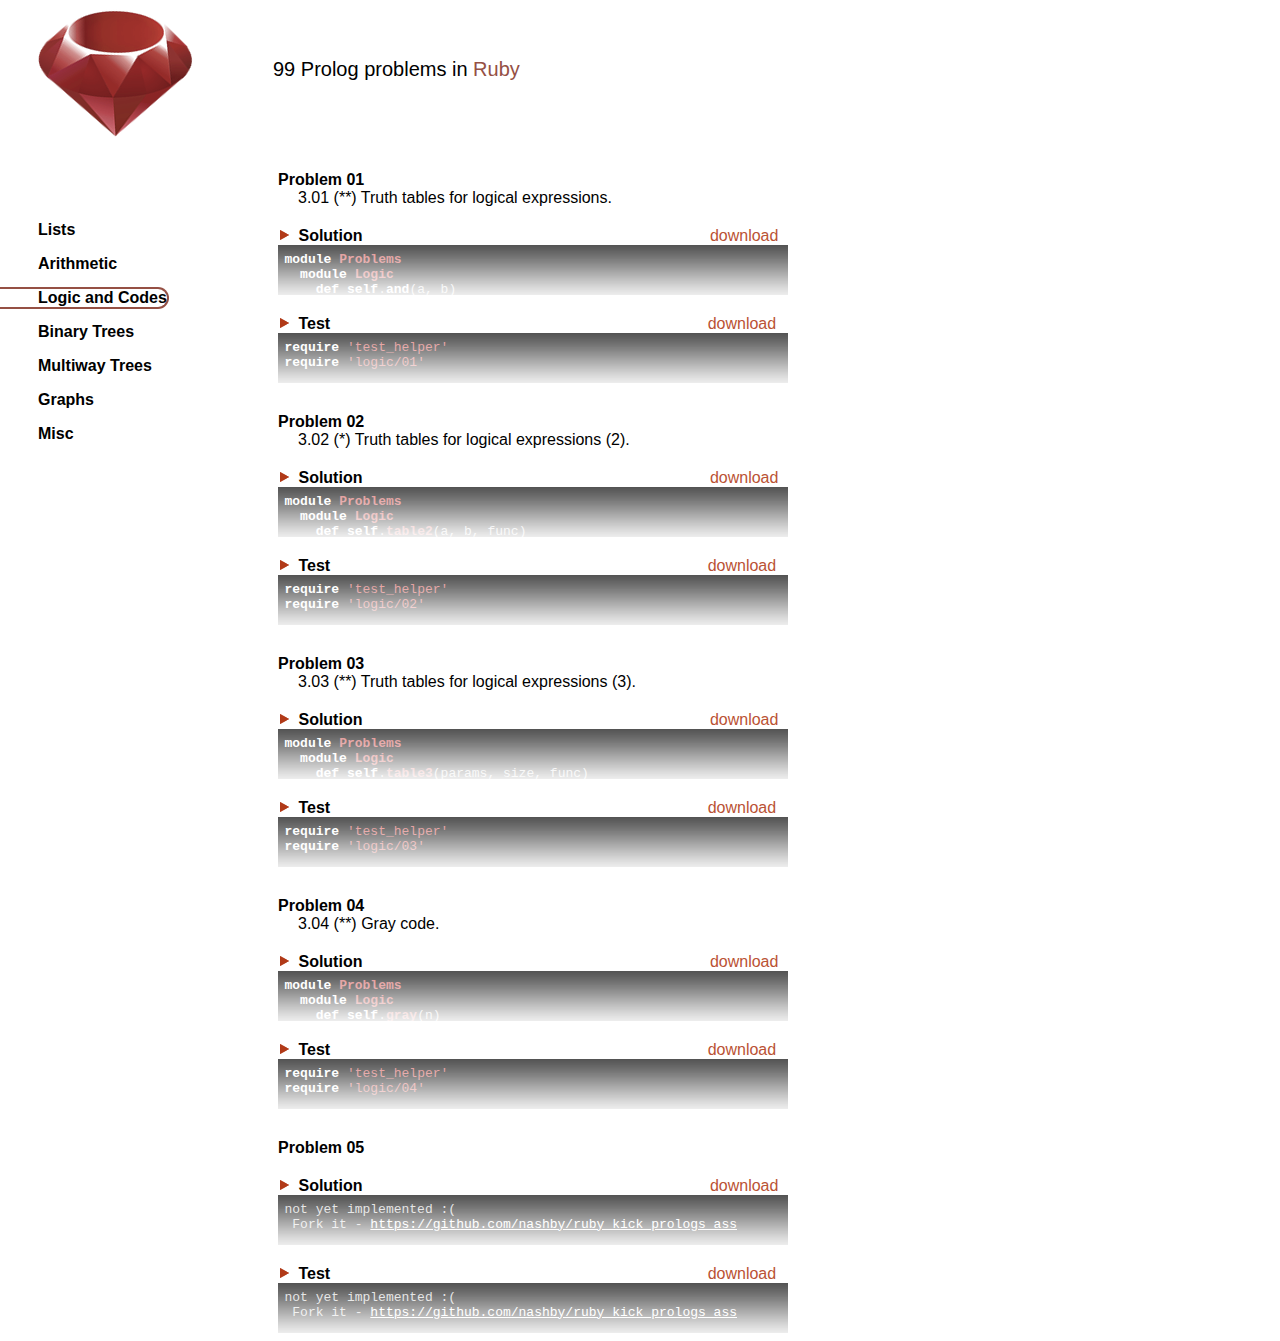
<file: ruby_problems/logic.html>
<html>
  <head>
    <script src="js/jquery-1.5.1.min.js"></script>
    <script src="js/highlight.min.js"></script>
    
    <script src="js/menu.js"></script>
    <script src="js/solution-toggler.js"></script>
    
    <link rel="stylesheet" href="css/dark.min.css">
    <link rel="stylesheet" href="css/main.css">
    
    <script type="text/javascript">

      var _gaq = _gaq || [];
      _gaq.push(['_setAccount', 'UA-22553362-1']);
      _gaq.push(['_trackPageview']);

      (function() {
        var ga = document.createElement('script'); ga.type = 'text/javascript'; ga.async = true;
        ga.src = ('https:' == document.location.protocol ? 'https://ssl' : 'http://www') + '.google-analytics.com/ga.js';
        var s = document.getElementsByTagName('script')[0]; s.parentNode.insertBefore(ga, s);
      })();

    </script>    
    
  </head>
  <script>
    hljs.tabReplace = '    ';
    hljs.initHighlightingOnLoad();
  </script>
  <body>
    <div class="header">
        <span class="ruby-logo">
            <img src="img/ruby-logo.png" />
        </span>
        <span class="title">99 Prolog problems in <span class="ruby-text">Ruby<span></span>
    </div>
    
    <div class="content">
        <ul class="menu">
          <li id="lists"><a href="lists.html">Lists</a></li>
          <li id="arithmetic"><a href="arithmetic.html">Arithmetic</a></li>
          <li id="logic"><a href="logic.html">Logic and Codes</a></li>
          <li id="btrees"><a href="btrees.html">Binary Trees</a></li>
          <li id="mwtrees"><a href="mwtrees.html">Multiway Trees</a></li>
          <li id="graphs"><a href="graphs.html">Graphs</a></li>
          <li id="misc"><a href="misc.html">Misc</a></li>
        </ul>
        
        <div class="problem">
            <div class="text">Problem 01</div>
            <div class="task"> 3.01 (**) Truth tables for logical expressions. 
</div>
            <div class="toolbar">
                <span><a class="close-link" href="javascript:void(0)" ><img class="toggle-button" src="img/arrow_close.png" /></a></span>
                <span class="text">Solution</span>
                <span class="download-link"><a href="https://github.com/nashby/ruby_kick_prologs_ass/raw/master/problems/logic/01.rb">download</a></span>
            </div>
            <div class="code">
                <div class="container">
                  <div class="wrapper"> 
                    <div class="ruby-code">
                      <pre>
                        <code class="ruby">module Problems
  module Logic
    def self.and(a, b)
      a & b
    end
    
    def self.or(a, b)
      a | b
    end
    
    def self.table(a, b, func)
      table = []
      [a,b].repeated_permutation(2) { |t| table << (t << func.call(t[0], t[1])) }
      table
    end
  end
end
                        </code>
                      </pre> 
                    </div>
                    <div class="helper"></div> 
                    <div class="fade"></div> 
                  </div> 
                </div>             
            </div>
            <div class="problem-test">
                <div class="toolbar">
                    <span><a class="close-link" href="javascript:void(0)" ><img class="toggle-button" src="img/arrow_close.png" /></a></span>
                    <span class="text">Test</span>
                    <span class="download-link"><a href="https://github.com/nashby/ruby_kick_prologs_ass/raw/master/test/logic_test/test_01.rb">download</a></span>
                </div>
                <div class="code">
                    <div class="container">
                      <div class="wrapper"> 
                        <div class="ruby-code">
                          <pre>
                            <code class="ruby">﻿require 'test_helper'
require 'logic/01'

class Problem01Test < Test::Unit::TestCase
	context "a problem 1 " do
    should "prints the truth table of a given logical expression in two variables" do
      a = true
      b = false
      assert_equal [[true, true, true],
                         [true, false, true],
                         [false, true, false],
                         [false, false, false]], Problems::Logic.table(a, b, lambda { |a, b| Problems::Logic.and(a, Problems::Logic.or(a,b))})
    end
  end
	
end
                            
                        </code>
                          </pre> 
                        </div>
                        <div class="helper"></div> 
                        <div class="fade"></div> 
                      </div> 
                    </div>             
                </div>  
            </div>            
            
        </div>
        <div class="problem">
            <div class="text">Problem 02</div>
            <div class="task"> 3.02 (*) Truth tables for logical expressions (2). 
</div>
            <div class="toolbar">
                <span><a class="close-link" href="javascript:void(0)" ><img class="toggle-button" src="img/arrow_close.png" /></a></span>
                <span class="text">Solution</span>
                <span class="download-link"><a href="https://github.com/nashby/ruby_kick_prologs_ass/raw/master/problems/logic/02.rb">download</a></span>
            </div>
            <div class="code">
                <div class="container">
                  <div class="wrapper"> 
                    <div class="ruby-code">
                      <pre>
                        <code class="ruby">module Problems
  module Logic
    def self.table2(a, b, func)
      table = []
      [a,b].repeated_permutation(2) { |t| table << (t << func.call(t[0], t[1])) }
      table
    end
  end
end
                        </code>
                      </pre> 
                    </div>
                    <div class="helper"></div> 
                    <div class="fade"></div> 
                  </div> 
                </div>             
            </div>
            <div class="problem-test">
                <div class="toolbar">
                    <span><a class="close-link" href="javascript:void(0)" ><img class="toggle-button" src="img/arrow_close.png" /></a></span>
                    <span class="text">Test</span>
                    <span class="download-link"><a href="https://github.com/nashby/ruby_kick_prologs_ass/raw/master/test/logic_test/test_02.rb">download</a></span>
                </div>
                <div class="code">
                    <div class="container">
                      <div class="wrapper"> 
                        <div class="ruby-code">
                          <pre>
                            <code class="ruby">require 'test_helper'
require 'logic/02'

class Problem02Test < Test::Unit::TestCase
	context "a problem 2 " do
    should "prints the truth table of a given logical expression in two variables" do
      a = true
      b = false
      assert_equal [[true, true, true],
                         [true, false, true],
                         [false, true, false],
                         [false, false, false]], Problems::Logic.table2(a, b, lambda { |a, b| a & (a | !b)})
    end
  end
	
end
                            
                        </code>
                          </pre> 
                        </div>
                        <div class="helper"></div> 
                        <div class="fade"></div> 
                      </div> 
                    </div>             
                </div>  
            </div>            
            
        </div>
        <div class="problem">
            <div class="text">Problem 03</div>
            <div class="task"> 3.03 (**) Truth tables for logical expressions (3). 
</div>
            <div class="toolbar">
                <span><a class="close-link" href="javascript:void(0)" ><img class="toggle-button" src="img/arrow_close.png" /></a></span>
                <span class="text">Solution</span>
                <span class="download-link"><a href="https://github.com/nashby/ruby_kick_prologs_ass/raw/master/problems/logic/03.rb">download</a></span>
            </div>
            <div class="code">
                <div class="container">
                  <div class="wrapper"> 
                    <div class="ruby-code">
                      <pre>
                        <code class="ruby">module Problems
  module Logic
    def self.table3(params, size, func)
      table = []
      params.repeated_permutation(size) { |lparams| table << (lparams << func.call(lparams)) }
      table
    end
  end
end
                        </code>
                      </pre> 
                    </div>
                    <div class="helper"></div> 
                    <div class="fade"></div> 
                  </div> 
                </div>             
            </div>
            <div class="problem-test">
                <div class="toolbar">
                    <span><a class="close-link" href="javascript:void(0)" ><img class="toggle-button" src="img/arrow_close.png" /></a></span>
                    <span class="text">Test</span>
                    <span class="download-link"><a href="https://github.com/nashby/ruby_kick_prologs_ass/raw/master/test/logic_test/test_03.rb">download</a></span>
                </div>
                <div class="code">
                    <div class="container">
                      <div class="wrapper"> 
                        <div class="ruby-code">
                          <pre>
                            <code class="ruby">require 'test_helper'
require 'logic/03'

class Problem03Test < Test::Unit::TestCase
	context "a problem 3 " do
    should "prints the truth table of a given logical expression in any variables" do
      params = [true, false]
      assert_equal [[true, true, true, true],
                        [true, true, false, true],
                        [true, false, true, true],
                        [true, false, false, true],
                        [false, true, true, true],
                        [false, true, false, true],
                        [false, false, true, true],
                        [false, false, false, true]], Problems::Logic.table3(params, 3, lambda { |params| params[0] & (params[1] | params[2]) == params[0] & params[1] | params[0] & params[2]})
    end
  end
end
                            
                        </code>
                          </pre> 
                        </div>
                        <div class="helper"></div> 
                        <div class="fade"></div> 
                      </div> 
                    </div>             
                </div>  
            </div>            
            
        </div>
        <div class="problem">
            <div class="text">Problem 04</div>
            <div class="task"> 3.04 (**) Gray code. 
</div>
            <div class="toolbar">
                <span><a class="close-link" href="javascript:void(0)" ><img class="toggle-button" src="img/arrow_close.png" /></a></span>
                <span class="text">Solution</span>
                <span class="download-link"><a href="https://github.com/nashby/ruby_kick_prologs_ass/raw/master/problems/logic/04.rb">download</a></span>
            </div>
            <div class="code">
                <div class="container">
                  <div class="wrapper"> 
                    <div class="ruby-code">
                      <pre>
                        <code class="ruby">module Problems
  module Logic
    def self.gray(n)
      gray = []
      ['0','1'].repeated_permutation(n) do |code| 
        tmp =  (code.join.to_i(2) ^ (code.join.to_i(2) >> 1)).to_s(2)
        tmp.insert(0, "0"*(n-tmp.size)) if tmp.size < n
        gray << tmp
      end
      gray
    end
  end
end
                        </code>
                      </pre> 
                    </div>
                    <div class="helper"></div> 
                    <div class="fade"></div> 
                  </div> 
                </div>             
            </div>
            <div class="problem-test">
                <div class="toolbar">
                    <span><a class="close-link" href="javascript:void(0)" ><img class="toggle-button" src="img/arrow_close.png" /></a></span>
                    <span class="text">Test</span>
                    <span class="download-link"><a href="https://github.com/nashby/ruby_kick_prologs_ass/raw/master/test/logic_test/test_04.rb">download</a></span>
                </div>
                <div class="code">
                    <div class="container">
                      <div class="wrapper"> 
                        <div class="ruby-code">
                          <pre>
                            <code class="ruby">require 'test_helper'
require 'logic/04'

class Problem04Test < Test::Unit::TestCase
	context "a problem 4 " do
    should "prints 1-bit Gray code" do
      assert_equal ['0','1'], Problems::Logic.gray(1)
    end
    should "prints 2-bit Gray code" do
      assert_equal ['00','01','11','10'], Problems::Logic.gray(2)
    end
    should "prints 3-bit Gray code" do
      assert_equal ['000','001','011','010','110','111','101','100'], Problems::Logic.gray(3)
    end
  end
end
                            
                        </code>
                          </pre> 
                        </div>
                        <div class="helper"></div> 
                        <div class="fade"></div> 
                      </div> 
                    </div>             
                </div>  
            </div>            
            
        </div>
        <div class="problem">
            <div class="text">Problem 05</div>
            <div class="task"></div>
            <div class="toolbar">
                <span><a class="close-link" href="javascript:void(0)" ><img class="toggle-button" src="img/arrow_close.png" /></a></span>
                <span class="text">Solution</span>
                <span class="download-link"><a href="https://github.com/nashby/ruby_kick_prologs_ass/raw/master/problems/logic/05.rb">download</a></span>
            </div>
            <div class="code">
                <div class="container">
                  <div class="wrapper"> 
                    <div class="ruby-code">
                      <pre>
                        <code class="ruby">not yet implemented :( 
 Fork it - <a href='https://github.com/nashby/ruby_kick_prologs_ass' style='color:#FFFFFF'>https://github.com/nashby/ruby_kick_prologs_ass</a>
                        </code>
                      </pre> 
                    </div>
                    <div class="helper"></div> 
                    <div class="fade"></div> 
                  </div> 
                </div>             
            </div>
            <div class="problem-test">
                <div class="toolbar">
                    <span><a class="close-link" href="javascript:void(0)" ><img class="toggle-button" src="img/arrow_close.png" /></a></span>
                    <span class="text">Test</span>
                    <span class="download-link"><a href="https://github.com/nashby/ruby_kick_prologs_ass/raw/master/test/logic_test/test_05.rb">download</a></span>
                </div>
                <div class="code">
                    <div class="container">
                      <div class="wrapper"> 
                        <div class="ruby-code">
                          <pre>
                            <code class="ruby">not yet implemented :( 
 Fork it - <a href='https://github.com/nashby/ruby_kick_prologs_ass' style='color:#FFFFFF'>https://github.com/nashby/ruby_kick_prologs_ass</a>
                            
                        </code>
                          </pre> 
                        </div>
                        <div class="helper"></div> 
                        <div class="fade"></div> 
                      </div> 
                    </div>             
                </div>  
            </div>            
            
        </div>
    </div>   
  </body>
</html>
</file>
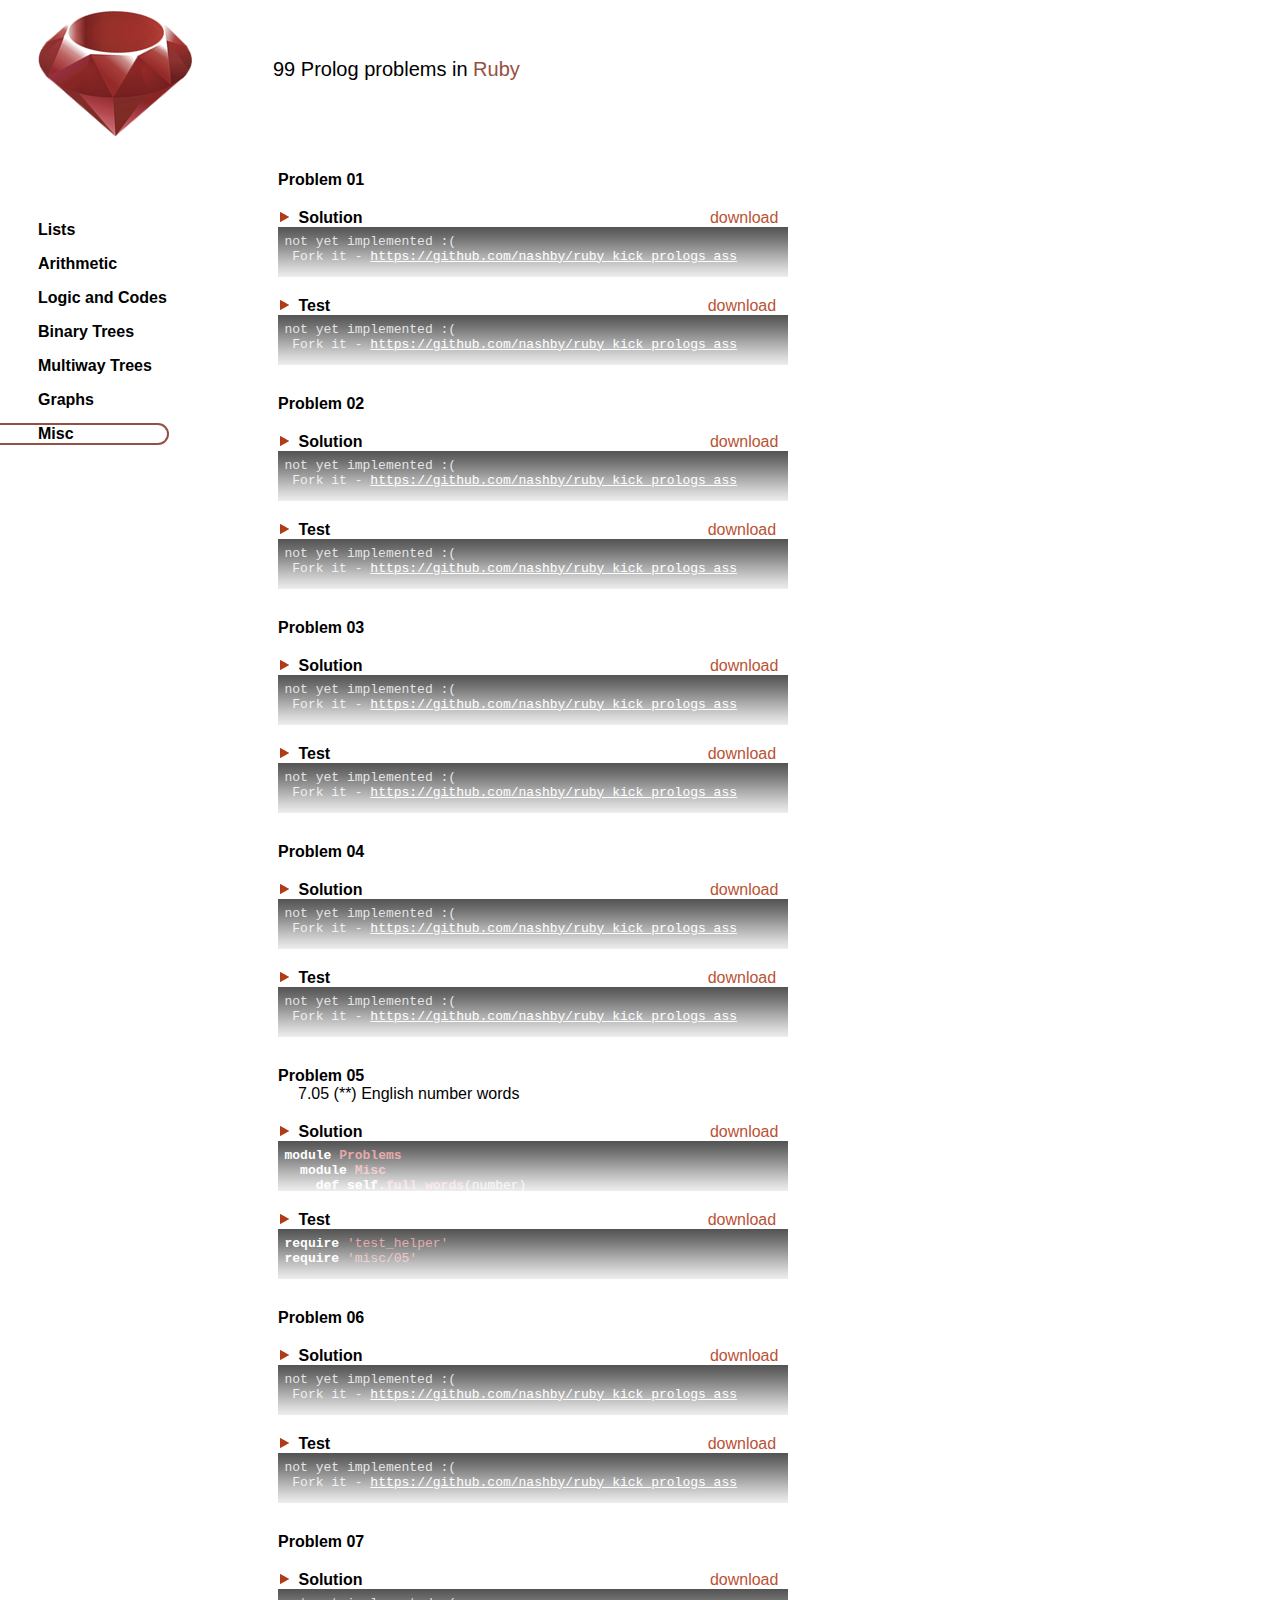
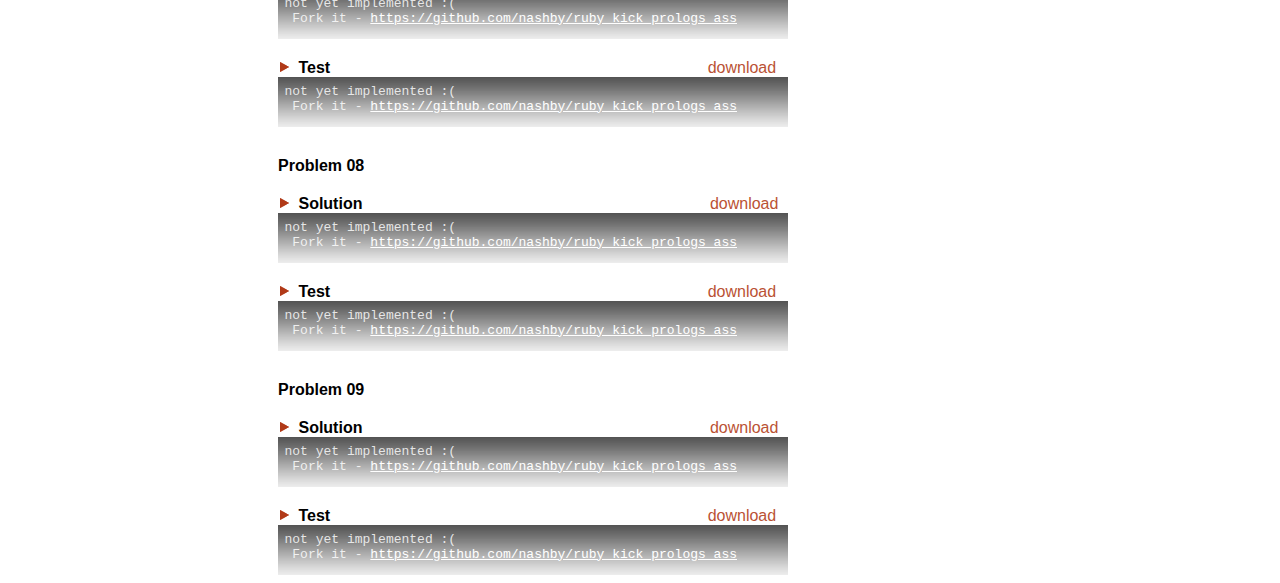
<file: ruby_problems/misc.html>
<html>
  <head>
    <script src="js/jquery-1.5.1.min.js"></script>
    <script src="js/highlight.min.js"></script>
    
    <script src="js/menu.js"></script>
    <script src="js/solution-toggler.js"></script>
    
    <link rel="stylesheet" href="css/dark.min.css">
    <link rel="stylesheet" href="css/main.css">
    
    <script type="text/javascript">

      var _gaq = _gaq || [];
      _gaq.push(['_setAccount', 'UA-22553362-1']);
      _gaq.push(['_trackPageview']);

      (function() {
        var ga = document.createElement('script'); ga.type = 'text/javascript'; ga.async = true;
        ga.src = ('https:' == document.location.protocol ? 'https://ssl' : 'http://www') + '.google-analytics.com/ga.js';
        var s = document.getElementsByTagName('script')[0]; s.parentNode.insertBefore(ga, s);
      })();

    </script>    
    
  </head>
  <script>
    hljs.tabReplace = '    ';
    hljs.initHighlightingOnLoad();
  </script>
  <body>
    <div class="header">
        <span class="ruby-logo">
            <img src="img/ruby-logo.png" />
        </span>
        <span class="title">99 Prolog problems in <span class="ruby-text">Ruby<span></span>
    </div>
    
    <div class="content">
        <ul class="menu">
          <li id="lists"><a href="lists.html">Lists</a></li>
          <li id="arithmetic"><a href="arithmetic.html">Arithmetic</a></li>
          <li id="logic"><a href="logic.html">Logic and Codes</a></li>
          <li id="btrees"><a href="btrees.html">Binary Trees</a></li>
          <li id="mwtrees"><a href="mwtrees.html">Multiway Trees</a></li>
          <li id="graphs"><a href="graphs.html">Graphs</a></li>
          <li id="misc"><a href="misc.html">Misc</a></li>
        </ul>
        
        <div class="problem">
            <div class="text">Problem 01</div>
            <div class="task"></div>
            <div class="toolbar">
                <span><a class="close-link" href="javascript:void(0)" ><img class="toggle-button" src="img/arrow_close.png" /></a></span>
                <span class="text">Solution</span>
                <span class="download-link"><a href="https://github.com/nashby/ruby_kick_prologs_ass/raw/master/problems/misc/01.rb">download</a></span>
            </div>
            <div class="code">
                <div class="container">
                  <div class="wrapper"> 
                    <div class="ruby-code">
                      <pre>
                        <code class="ruby">not yet implemented :( 
 Fork it - <a href='https://github.com/nashby/ruby_kick_prologs_ass' style='color:#FFFFFF'>https://github.com/nashby/ruby_kick_prologs_ass</a>
                        </code>
                      </pre> 
                    </div>
                    <div class="helper"></div> 
                    <div class="fade"></div> 
                  </div> 
                </div>             
            </div>
            <div class="problem-test">
                <div class="toolbar">
                    <span><a class="close-link" href="javascript:void(0)" ><img class="toggle-button" src="img/arrow_close.png" /></a></span>
                    <span class="text">Test</span>
                    <span class="download-link"><a href="https://github.com/nashby/ruby_kick_prologs_ass/raw/master/test/misc_test/test_01.rb">download</a></span>
                </div>
                <div class="code">
                    <div class="container">
                      <div class="wrapper"> 
                        <div class="ruby-code">
                          <pre>
                            <code class="ruby">not yet implemented :( 
 Fork it - <a href='https://github.com/nashby/ruby_kick_prologs_ass' style='color:#FFFFFF'>https://github.com/nashby/ruby_kick_prologs_ass</a>
                            
                        </code>
                          </pre> 
                        </div>
                        <div class="helper"></div> 
                        <div class="fade"></div> 
                      </div> 
                    </div>             
                </div>  
            </div>            
            
        </div>
        <div class="problem">
            <div class="text">Problem 02</div>
            <div class="task"></div>
            <div class="toolbar">
                <span><a class="close-link" href="javascript:void(0)" ><img class="toggle-button" src="img/arrow_close.png" /></a></span>
                <span class="text">Solution</span>
                <span class="download-link"><a href="https://github.com/nashby/ruby_kick_prologs_ass/raw/master/problems/misc/02.rb">download</a></span>
            </div>
            <div class="code">
                <div class="container">
                  <div class="wrapper"> 
                    <div class="ruby-code">
                      <pre>
                        <code class="ruby">not yet implemented :( 
 Fork it - <a href='https://github.com/nashby/ruby_kick_prologs_ass' style='color:#FFFFFF'>https://github.com/nashby/ruby_kick_prologs_ass</a>
                        </code>
                      </pre> 
                    </div>
                    <div class="helper"></div> 
                    <div class="fade"></div> 
                  </div> 
                </div>             
            </div>
            <div class="problem-test">
                <div class="toolbar">
                    <span><a class="close-link" href="javascript:void(0)" ><img class="toggle-button" src="img/arrow_close.png" /></a></span>
                    <span class="text">Test</span>
                    <span class="download-link"><a href="https://github.com/nashby/ruby_kick_prologs_ass/raw/master/test/misc_test/test_02.rb">download</a></span>
                </div>
                <div class="code">
                    <div class="container">
                      <div class="wrapper"> 
                        <div class="ruby-code">
                          <pre>
                            <code class="ruby">not yet implemented :( 
 Fork it - <a href='https://github.com/nashby/ruby_kick_prologs_ass' style='color:#FFFFFF'>https://github.com/nashby/ruby_kick_prologs_ass</a>
                            
                        </code>
                          </pre> 
                        </div>
                        <div class="helper"></div> 
                        <div class="fade"></div> 
                      </div> 
                    </div>             
                </div>  
            </div>            
            
        </div>
        <div class="problem">
            <div class="text">Problem 03</div>
            <div class="task"></div>
            <div class="toolbar">
                <span><a class="close-link" href="javascript:void(0)" ><img class="toggle-button" src="img/arrow_close.png" /></a></span>
                <span class="text">Solution</span>
                <span class="download-link"><a href="https://github.com/nashby/ruby_kick_prologs_ass/raw/master/problems/misc/03.rb">download</a></span>
            </div>
            <div class="code">
                <div class="container">
                  <div class="wrapper"> 
                    <div class="ruby-code">
                      <pre>
                        <code class="ruby">not yet implemented :( 
 Fork it - <a href='https://github.com/nashby/ruby_kick_prologs_ass' style='color:#FFFFFF'>https://github.com/nashby/ruby_kick_prologs_ass</a>
                        </code>
                      </pre> 
                    </div>
                    <div class="helper"></div> 
                    <div class="fade"></div> 
                  </div> 
                </div>             
            </div>
            <div class="problem-test">
                <div class="toolbar">
                    <span><a class="close-link" href="javascript:void(0)" ><img class="toggle-button" src="img/arrow_close.png" /></a></span>
                    <span class="text">Test</span>
                    <span class="download-link"><a href="https://github.com/nashby/ruby_kick_prologs_ass/raw/master/test/misc_test/test_03.rb">download</a></span>
                </div>
                <div class="code">
                    <div class="container">
                      <div class="wrapper"> 
                        <div class="ruby-code">
                          <pre>
                            <code class="ruby">not yet implemented :( 
 Fork it - <a href='https://github.com/nashby/ruby_kick_prologs_ass' style='color:#FFFFFF'>https://github.com/nashby/ruby_kick_prologs_ass</a>
                            
                        </code>
                          </pre> 
                        </div>
                        <div class="helper"></div> 
                        <div class="fade"></div> 
                      </div> 
                    </div>             
                </div>  
            </div>            
            
        </div>
        <div class="problem">
            <div class="text">Problem 04</div>
            <div class="task"></div>
            <div class="toolbar">
                <span><a class="close-link" href="javascript:void(0)" ><img class="toggle-button" src="img/arrow_close.png" /></a></span>
                <span class="text">Solution</span>
                <span class="download-link"><a href="https://github.com/nashby/ruby_kick_prologs_ass/raw/master/problems/misc/04.rb">download</a></span>
            </div>
            <div class="code">
                <div class="container">
                  <div class="wrapper"> 
                    <div class="ruby-code">
                      <pre>
                        <code class="ruby">not yet implemented :( 
 Fork it - <a href='https://github.com/nashby/ruby_kick_prologs_ass' style='color:#FFFFFF'>https://github.com/nashby/ruby_kick_prologs_ass</a>
                        </code>
                      </pre> 
                    </div>
                    <div class="helper"></div> 
                    <div class="fade"></div> 
                  </div> 
                </div>             
            </div>
            <div class="problem-test">
                <div class="toolbar">
                    <span><a class="close-link" href="javascript:void(0)" ><img class="toggle-button" src="img/arrow_close.png" /></a></span>
                    <span class="text">Test</span>
                    <span class="download-link"><a href="https://github.com/nashby/ruby_kick_prologs_ass/raw/master/test/misc_test/test_04.rb">download</a></span>
                </div>
                <div class="code">
                    <div class="container">
                      <div class="wrapper"> 
                        <div class="ruby-code">
                          <pre>
                            <code class="ruby">not yet implemented :( 
 Fork it - <a href='https://github.com/nashby/ruby_kick_prologs_ass' style='color:#FFFFFF'>https://github.com/nashby/ruby_kick_prologs_ass</a>
                            
                        </code>
                          </pre> 
                        </div>
                        <div class="helper"></div> 
                        <div class="fade"></div> 
                      </div> 
                    </div>             
                </div>  
            </div>            
            
        </div>
        <div class="problem">
            <div class="text">Problem 05</div>
            <div class="task"> 7.05 (**) English number words
</div>
            <div class="toolbar">
                <span><a class="close-link" href="javascript:void(0)" ><img class="toggle-button" src="img/arrow_close.png" /></a></span>
                <span class="text">Solution</span>
                <span class="download-link"><a href="https://github.com/nashby/ruby_kick_prologs_ass/raw/master/problems/misc/05.rb">download</a></span>
            </div>
            <div class="code">
                <div class="container">
                  <div class="wrapper"> 
                    <div class="ruby-code">
                      <pre>
                        <code class="ruby">module Problems
  module Misc
    def self.full_words(number)
      digits = {0 => "zero",
                   1 => "one", 
                   2 => "two",
                   3 => "three",
                   4 => "four",
                   5 => "five",
                   6 => "six",
                   7 => "seven",
                   8 => "eight",
                   9 => "nine"}
      number.to_s.split(//).map{|digit| digits[digit.to_i]}.join("-")
    end
  end
end
                        </code>
                      </pre> 
                    </div>
                    <div class="helper"></div> 
                    <div class="fade"></div> 
                  </div> 
                </div>             
            </div>
            <div class="problem-test">
                <div class="toolbar">
                    <span><a class="close-link" href="javascript:void(0)" ><img class="toggle-button" src="img/arrow_close.png" /></a></span>
                    <span class="text">Test</span>
                    <span class="download-link"><a href="https://github.com/nashby/ruby_kick_prologs_ass/raw/master/test/misc_test/test_05.rb">download</a></span>
                </div>
                <div class="code">
                    <div class="container">
                      <div class="wrapper"> 
                        <div class="ruby-code">
                          <pre>
                            <code class="ruby">require 'test_helper'
require 'misc/05'

class Problem05Test < Test::Unit::TestCase
	context "a problem 5 " do
    should "print (non-negative) integer numbers in full words" do
      assert_equal "one-seven-five", Problems::Misc.full_words(175)
      assert_equal "zero", Problems::Misc.full_words(0)
    end
  end
end
                            
                        </code>
                          </pre> 
                        </div>
                        <div class="helper"></div> 
                        <div class="fade"></div> 
                      </div> 
                    </div>             
                </div>  
            </div>            
            
        </div>
        <div class="problem">
            <div class="text">Problem 06</div>
            <div class="task"></div>
            <div class="toolbar">
                <span><a class="close-link" href="javascript:void(0)" ><img class="toggle-button" src="img/arrow_close.png" /></a></span>
                <span class="text">Solution</span>
                <span class="download-link"><a href="https://github.com/nashby/ruby_kick_prologs_ass/raw/master/problems/misc/06.rb">download</a></span>
            </div>
            <div class="code">
                <div class="container">
                  <div class="wrapper"> 
                    <div class="ruby-code">
                      <pre>
                        <code class="ruby">not yet implemented :( 
 Fork it - <a href='https://github.com/nashby/ruby_kick_prologs_ass' style='color:#FFFFFF'>https://github.com/nashby/ruby_kick_prologs_ass</a>
                        </code>
                      </pre> 
                    </div>
                    <div class="helper"></div> 
                    <div class="fade"></div> 
                  </div> 
                </div>             
            </div>
            <div class="problem-test">
                <div class="toolbar">
                    <span><a class="close-link" href="javascript:void(0)" ><img class="toggle-button" src="img/arrow_close.png" /></a></span>
                    <span class="text">Test</span>
                    <span class="download-link"><a href="https://github.com/nashby/ruby_kick_prologs_ass/raw/master/test/misc_test/test_06.rb">download</a></span>
                </div>
                <div class="code">
                    <div class="container">
                      <div class="wrapper"> 
                        <div class="ruby-code">
                          <pre>
                            <code class="ruby">not yet implemented :( 
 Fork it - <a href='https://github.com/nashby/ruby_kick_prologs_ass' style='color:#FFFFFF'>https://github.com/nashby/ruby_kick_prologs_ass</a>
                            
                        </code>
                          </pre> 
                        </div>
                        <div class="helper"></div> 
                        <div class="fade"></div> 
                      </div> 
                    </div>             
                </div>  
            </div>            
            
        </div>
        <div class="problem">
            <div class="text">Problem 07</div>
            <div class="task"></div>
            <div class="toolbar">
                <span><a class="close-link" href="javascript:void(0)" ><img class="toggle-button" src="img/arrow_close.png" /></a></span>
                <span class="text">Solution</span>
                <span class="download-link"><a href="https://github.com/nashby/ruby_kick_prologs_ass/raw/master/problems/misc/07.rb">download</a></span>
            </div>
            <div class="code">
                <div class="container">
                  <div class="wrapper"> 
                    <div class="ruby-code">
                      <pre>
                        <code class="ruby">not yet implemented :( 
 Fork it - <a href='https://github.com/nashby/ruby_kick_prologs_ass' style='color:#FFFFFF'>https://github.com/nashby/ruby_kick_prologs_ass</a>
                        </code>
                      </pre> 
                    </div>
                    <div class="helper"></div> 
                    <div class="fade"></div> 
                  </div> 
                </div>             
            </div>
            <div class="problem-test">
                <div class="toolbar">
                    <span><a class="close-link" href="javascript:void(0)" ><img class="toggle-button" src="img/arrow_close.png" /></a></span>
                    <span class="text">Test</span>
                    <span class="download-link"><a href="https://github.com/nashby/ruby_kick_prologs_ass/raw/master/test/misc_test/test_07.rb">download</a></span>
                </div>
                <div class="code">
                    <div class="container">
                      <div class="wrapper"> 
                        <div class="ruby-code">
                          <pre>
                            <code class="ruby">not yet implemented :( 
 Fork it - <a href='https://github.com/nashby/ruby_kick_prologs_ass' style='color:#FFFFFF'>https://github.com/nashby/ruby_kick_prologs_ass</a>
                            
                        </code>
                          </pre> 
                        </div>
                        <div class="helper"></div> 
                        <div class="fade"></div> 
                      </div> 
                    </div>             
                </div>  
            </div>            
            
        </div>
        <div class="problem">
            <div class="text">Problem 08</div>
            <div class="task"></div>
            <div class="toolbar">
                <span><a class="close-link" href="javascript:void(0)" ><img class="toggle-button" src="img/arrow_close.png" /></a></span>
                <span class="text">Solution</span>
                <span class="download-link"><a href="https://github.com/nashby/ruby_kick_prologs_ass/raw/master/problems/misc/08.rb">download</a></span>
            </div>
            <div class="code">
                <div class="container">
                  <div class="wrapper"> 
                    <div class="ruby-code">
                      <pre>
                        <code class="ruby">not yet implemented :( 
 Fork it - <a href='https://github.com/nashby/ruby_kick_prologs_ass' style='color:#FFFFFF'>https://github.com/nashby/ruby_kick_prologs_ass</a>
                        </code>
                      </pre> 
                    </div>
                    <div class="helper"></div> 
                    <div class="fade"></div> 
                  </div> 
                </div>             
            </div>
            <div class="problem-test">
                <div class="toolbar">
                    <span><a class="close-link" href="javascript:void(0)" ><img class="toggle-button" src="img/arrow_close.png" /></a></span>
                    <span class="text">Test</span>
                    <span class="download-link"><a href="https://github.com/nashby/ruby_kick_prologs_ass/raw/master/test/misc_test/test_08.rb">download</a></span>
                </div>
                <div class="code">
                    <div class="container">
                      <div class="wrapper"> 
                        <div class="ruby-code">
                          <pre>
                            <code class="ruby">not yet implemented :( 
 Fork it - <a href='https://github.com/nashby/ruby_kick_prologs_ass' style='color:#FFFFFF'>https://github.com/nashby/ruby_kick_prologs_ass</a>
                            
                        </code>
                          </pre> 
                        </div>
                        <div class="helper"></div> 
                        <div class="fade"></div> 
                      </div> 
                    </div>             
                </div>  
            </div>            
            
        </div>
        <div class="problem">
            <div class="text">Problem 09</div>
            <div class="task"></div>
            <div class="toolbar">
                <span><a class="close-link" href="javascript:void(0)" ><img class="toggle-button" src="img/arrow_close.png" /></a></span>
                <span class="text">Solution</span>
                <span class="download-link"><a href="https://github.com/nashby/ruby_kick_prologs_ass/raw/master/problems/misc/09.rb">download</a></span>
            </div>
            <div class="code">
                <div class="container">
                  <div class="wrapper"> 
                    <div class="ruby-code">
                      <pre>
                        <code class="ruby">not yet implemented :( 
 Fork it - <a href='https://github.com/nashby/ruby_kick_prologs_ass' style='color:#FFFFFF'>https://github.com/nashby/ruby_kick_prologs_ass</a>
                        </code>
                      </pre> 
                    </div>
                    <div class="helper"></div> 
                    <div class="fade"></div> 
                  </div> 
                </div>             
            </div>
            <div class="problem-test">
                <div class="toolbar">
                    <span><a class="close-link" href="javascript:void(0)" ><img class="toggle-button" src="img/arrow_close.png" /></a></span>
                    <span class="text">Test</span>
                    <span class="download-link"><a href="https://github.com/nashby/ruby_kick_prologs_ass/raw/master/test/misc_test/test_09.rb">download</a></span>
                </div>
                <div class="code">
                    <div class="container">
                      <div class="wrapper"> 
                        <div class="ruby-code">
                          <pre>
                            <code class="ruby">not yet implemented :( 
 Fork it - <a href='https://github.com/nashby/ruby_kick_prologs_ass' style='color:#FFFFFF'>https://github.com/nashby/ruby_kick_prologs_ass</a>
                            
                        </code>
                          </pre> 
                        </div>
                        <div class="helper"></div> 
                        <div class="fade"></div> 
                      </div> 
                    </div>             
                </div>  
            </div>            
            
        </div>
    </div>   
  </body>
</html>
</file>
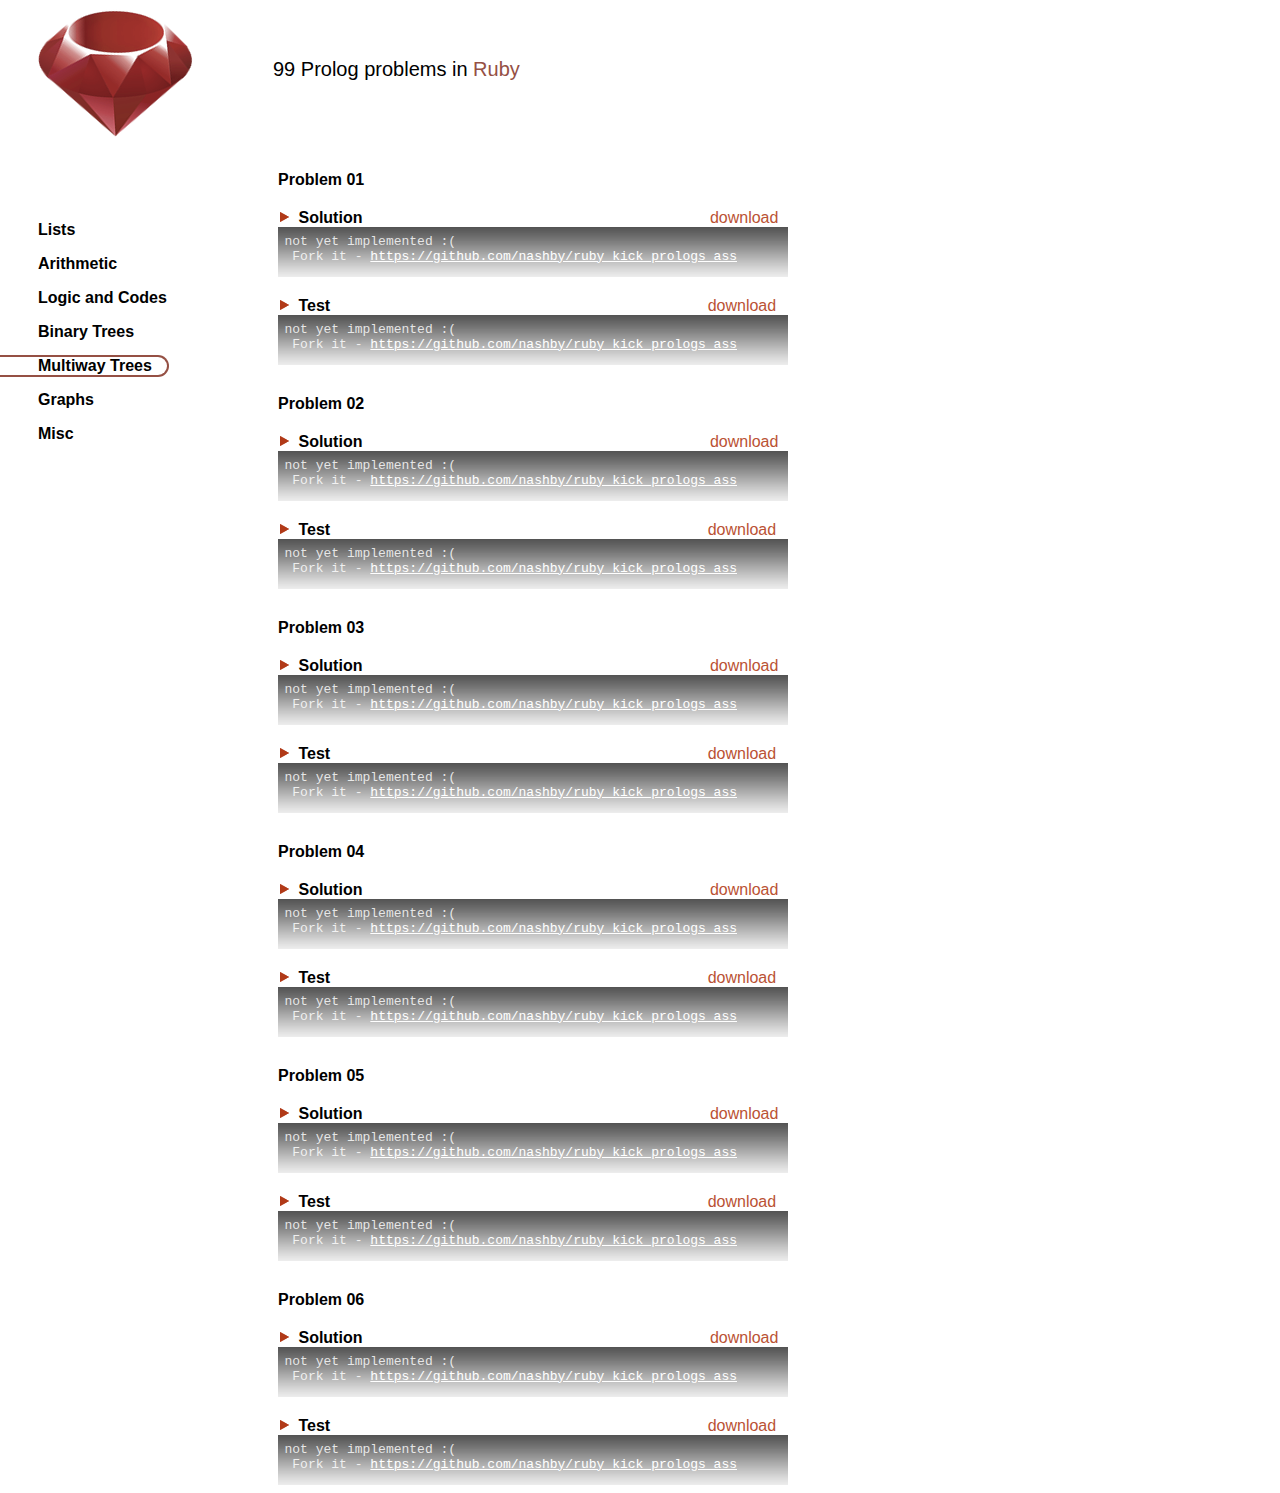
<file: ruby_problems/mwtrees.html>
<html>
  <head>
    <script src="js/jquery-1.5.1.min.js"></script>
    <script src="js/highlight.min.js"></script>
    
    <script src="js/menu.js"></script>
    <script src="js/solution-toggler.js"></script>
    
    <link rel="stylesheet" href="css/dark.min.css">
    <link rel="stylesheet" href="css/main.css">
    
    <script type="text/javascript">

      var _gaq = _gaq || [];
      _gaq.push(['_setAccount', 'UA-22553362-1']);
      _gaq.push(['_trackPageview']);

      (function() {
        var ga = document.createElement('script'); ga.type = 'text/javascript'; ga.async = true;
        ga.src = ('https:' == document.location.protocol ? 'https://ssl' : 'http://www') + '.google-analytics.com/ga.js';
        var s = document.getElementsByTagName('script')[0]; s.parentNode.insertBefore(ga, s);
      })();

    </script>    
    
  </head>
  <script>
    hljs.tabReplace = '    ';
    hljs.initHighlightingOnLoad();
  </script>
  <body>
    <div class="header">
        <span class="ruby-logo">
            <img src="img/ruby-logo.png" />
        </span>
        <span class="title">99 Prolog problems in <span class="ruby-text">Ruby<span></span>
    </div>
    
    <div class="content">
        <ul class="menu">
          <li id="lists"><a href="lists.html">Lists</a></li>
          <li id="arithmetic"><a href="arithmetic.html">Arithmetic</a></li>
          <li id="logic"><a href="logic.html">Logic and Codes</a></li>
          <li id="btrees"><a href="btrees.html">Binary Trees</a></li>
          <li id="mwtrees"><a href="mwtrees.html">Multiway Trees</a></li>
          <li id="graphs"><a href="graphs.html">Graphs</a></li>
          <li id="misc"><a href="misc.html">Misc</a></li>
        </ul>
        
        <div class="problem">
            <div class="text">Problem 01</div>
            <div class="task"></div>
            <div class="toolbar">
                <span><a class="close-link" href="javascript:void(0)" ><img class="toggle-button" src="img/arrow_close.png" /></a></span>
                <span class="text">Solution</span>
                <span class="download-link"><a href="https://github.com/nashby/ruby_kick_prologs_ass/raw/master/problems/mwtrees/01.rb">download</a></span>
            </div>
            <div class="code">
                <div class="container">
                  <div class="wrapper"> 
                    <div class="ruby-code">
                      <pre>
                        <code class="ruby">not yet implemented :( 
 Fork it - <a href='https://github.com/nashby/ruby_kick_prologs_ass' style='color:#FFFFFF'>https://github.com/nashby/ruby_kick_prologs_ass</a>
                        </code>
                      </pre> 
                    </div>
                    <div class="helper"></div> 
                    <div class="fade"></div> 
                  </div> 
                </div>             
            </div>
            <div class="problem-test">
                <div class="toolbar">
                    <span><a class="close-link" href="javascript:void(0)" ><img class="toggle-button" src="img/arrow_close.png" /></a></span>
                    <span class="text">Test</span>
                    <span class="download-link"><a href="https://github.com/nashby/ruby_kick_prologs_ass/raw/master/test/mwtrees_test/test_01.rb">download</a></span>
                </div>
                <div class="code">
                    <div class="container">
                      <div class="wrapper"> 
                        <div class="ruby-code">
                          <pre>
                            <code class="ruby">not yet implemented :( 
 Fork it - <a href='https://github.com/nashby/ruby_kick_prologs_ass' style='color:#FFFFFF'>https://github.com/nashby/ruby_kick_prologs_ass</a>
                            
                        </code>
                          </pre> 
                        </div>
                        <div class="helper"></div> 
                        <div class="fade"></div> 
                      </div> 
                    </div>             
                </div>  
            </div>            
            
        </div>
        <div class="problem">
            <div class="text">Problem 02</div>
            <div class="task"></div>
            <div class="toolbar">
                <span><a class="close-link" href="javascript:void(0)" ><img class="toggle-button" src="img/arrow_close.png" /></a></span>
                <span class="text">Solution</span>
                <span class="download-link"><a href="https://github.com/nashby/ruby_kick_prologs_ass/raw/master/problems/mwtrees/02.rb">download</a></span>
            </div>
            <div class="code">
                <div class="container">
                  <div class="wrapper"> 
                    <div class="ruby-code">
                      <pre>
                        <code class="ruby">not yet implemented :( 
 Fork it - <a href='https://github.com/nashby/ruby_kick_prologs_ass' style='color:#FFFFFF'>https://github.com/nashby/ruby_kick_prologs_ass</a>
                        </code>
                      </pre> 
                    </div>
                    <div class="helper"></div> 
                    <div class="fade"></div> 
                  </div> 
                </div>             
            </div>
            <div class="problem-test">
                <div class="toolbar">
                    <span><a class="close-link" href="javascript:void(0)" ><img class="toggle-button" src="img/arrow_close.png" /></a></span>
                    <span class="text">Test</span>
                    <span class="download-link"><a href="https://github.com/nashby/ruby_kick_prologs_ass/raw/master/test/mwtrees_test/test_02.rb">download</a></span>
                </div>
                <div class="code">
                    <div class="container">
                      <div class="wrapper"> 
                        <div class="ruby-code">
                          <pre>
                            <code class="ruby">not yet implemented :( 
 Fork it - <a href='https://github.com/nashby/ruby_kick_prologs_ass' style='color:#FFFFFF'>https://github.com/nashby/ruby_kick_prologs_ass</a>
                            
                        </code>
                          </pre> 
                        </div>
                        <div class="helper"></div> 
                        <div class="fade"></div> 
                      </div> 
                    </div>             
                </div>  
            </div>            
            
        </div>
        <div class="problem">
            <div class="text">Problem 03</div>
            <div class="task"></div>
            <div class="toolbar">
                <span><a class="close-link" href="javascript:void(0)" ><img class="toggle-button" src="img/arrow_close.png" /></a></span>
                <span class="text">Solution</span>
                <span class="download-link"><a href="https://github.com/nashby/ruby_kick_prologs_ass/raw/master/problems/mwtrees/03.rb">download</a></span>
            </div>
            <div class="code">
                <div class="container">
                  <div class="wrapper"> 
                    <div class="ruby-code">
                      <pre>
                        <code class="ruby">not yet implemented :( 
 Fork it - <a href='https://github.com/nashby/ruby_kick_prologs_ass' style='color:#FFFFFF'>https://github.com/nashby/ruby_kick_prologs_ass</a>
                        </code>
                      </pre> 
                    </div>
                    <div class="helper"></div> 
                    <div class="fade"></div> 
                  </div> 
                </div>             
            </div>
            <div class="problem-test">
                <div class="toolbar">
                    <span><a class="close-link" href="javascript:void(0)" ><img class="toggle-button" src="img/arrow_close.png" /></a></span>
                    <span class="text">Test</span>
                    <span class="download-link"><a href="https://github.com/nashby/ruby_kick_prologs_ass/raw/master/test/mwtrees_test/test_03.rb">download</a></span>
                </div>
                <div class="code">
                    <div class="container">
                      <div class="wrapper"> 
                        <div class="ruby-code">
                          <pre>
                            <code class="ruby">not yet implemented :( 
 Fork it - <a href='https://github.com/nashby/ruby_kick_prologs_ass' style='color:#FFFFFF'>https://github.com/nashby/ruby_kick_prologs_ass</a>
                            
                        </code>
                          </pre> 
                        </div>
                        <div class="helper"></div> 
                        <div class="fade"></div> 
                      </div> 
                    </div>             
                </div>  
            </div>            
            
        </div>
        <div class="problem">
            <div class="text">Problem 04</div>
            <div class="task"></div>
            <div class="toolbar">
                <span><a class="close-link" href="javascript:void(0)" ><img class="toggle-button" src="img/arrow_close.png" /></a></span>
                <span class="text">Solution</span>
                <span class="download-link"><a href="https://github.com/nashby/ruby_kick_prologs_ass/raw/master/problems/mwtrees/04.rb">download</a></span>
            </div>
            <div class="code">
                <div class="container">
                  <div class="wrapper"> 
                    <div class="ruby-code">
                      <pre>
                        <code class="ruby">not yet implemented :( 
 Fork it - <a href='https://github.com/nashby/ruby_kick_prologs_ass' style='color:#FFFFFF'>https://github.com/nashby/ruby_kick_prologs_ass</a>
                        </code>
                      </pre> 
                    </div>
                    <div class="helper"></div> 
                    <div class="fade"></div> 
                  </div> 
                </div>             
            </div>
            <div class="problem-test">
                <div class="toolbar">
                    <span><a class="close-link" href="javascript:void(0)" ><img class="toggle-button" src="img/arrow_close.png" /></a></span>
                    <span class="text">Test</span>
                    <span class="download-link"><a href="https://github.com/nashby/ruby_kick_prologs_ass/raw/master/test/mwtrees_test/test_04.rb">download</a></span>
                </div>
                <div class="code">
                    <div class="container">
                      <div class="wrapper"> 
                        <div class="ruby-code">
                          <pre>
                            <code class="ruby">not yet implemented :( 
 Fork it - <a href='https://github.com/nashby/ruby_kick_prologs_ass' style='color:#FFFFFF'>https://github.com/nashby/ruby_kick_prologs_ass</a>
                            
                        </code>
                          </pre> 
                        </div>
                        <div class="helper"></div> 
                        <div class="fade"></div> 
                      </div> 
                    </div>             
                </div>  
            </div>            
            
        </div>
        <div class="problem">
            <div class="text">Problem 05</div>
            <div class="task"></div>
            <div class="toolbar">
                <span><a class="close-link" href="javascript:void(0)" ><img class="toggle-button" src="img/arrow_close.png" /></a></span>
                <span class="text">Solution</span>
                <span class="download-link"><a href="https://github.com/nashby/ruby_kick_prologs_ass/raw/master/problems/mwtrees/05.rb">download</a></span>
            </div>
            <div class="code">
                <div class="container">
                  <div class="wrapper"> 
                    <div class="ruby-code">
                      <pre>
                        <code class="ruby">not yet implemented :( 
 Fork it - <a href='https://github.com/nashby/ruby_kick_prologs_ass' style='color:#FFFFFF'>https://github.com/nashby/ruby_kick_prologs_ass</a>
                        </code>
                      </pre> 
                    </div>
                    <div class="helper"></div> 
                    <div class="fade"></div> 
                  </div> 
                </div>             
            </div>
            <div class="problem-test">
                <div class="toolbar">
                    <span><a class="close-link" href="javascript:void(0)" ><img class="toggle-button" src="img/arrow_close.png" /></a></span>
                    <span class="text">Test</span>
                    <span class="download-link"><a href="https://github.com/nashby/ruby_kick_prologs_ass/raw/master/test/mwtrees_test/test_05.rb">download</a></span>
                </div>
                <div class="code">
                    <div class="container">
                      <div class="wrapper"> 
                        <div class="ruby-code">
                          <pre>
                            <code class="ruby">not yet implemented :( 
 Fork it - <a href='https://github.com/nashby/ruby_kick_prologs_ass' style='color:#FFFFFF'>https://github.com/nashby/ruby_kick_prologs_ass</a>
                            
                        </code>
                          </pre> 
                        </div>
                        <div class="helper"></div> 
                        <div class="fade"></div> 
                      </div> 
                    </div>             
                </div>  
            </div>            
            
        </div>
        <div class="problem">
            <div class="text">Problem 06</div>
            <div class="task"></div>
            <div class="toolbar">
                <span><a class="close-link" href="javascript:void(0)" ><img class="toggle-button" src="img/arrow_close.png" /></a></span>
                <span class="text">Solution</span>
                <span class="download-link"><a href="https://github.com/nashby/ruby_kick_prologs_ass/raw/master/problems/mwtrees/06.rb">download</a></span>
            </div>
            <div class="code">
                <div class="container">
                  <div class="wrapper"> 
                    <div class="ruby-code">
                      <pre>
                        <code class="ruby">not yet implemented :( 
 Fork it - <a href='https://github.com/nashby/ruby_kick_prologs_ass' style='color:#FFFFFF'>https://github.com/nashby/ruby_kick_prologs_ass</a>
                        </code>
                      </pre> 
                    </div>
                    <div class="helper"></div> 
                    <div class="fade"></div> 
                  </div> 
                </div>             
            </div>
            <div class="problem-test">
                <div class="toolbar">
                    <span><a class="close-link" href="javascript:void(0)" ><img class="toggle-button" src="img/arrow_close.png" /></a></span>
                    <span class="text">Test</span>
                    <span class="download-link"><a href="https://github.com/nashby/ruby_kick_prologs_ass/raw/master/test/mwtrees_test/test_06.rb">download</a></span>
                </div>
                <div class="code">
                    <div class="container">
                      <div class="wrapper"> 
                        <div class="ruby-code">
                          <pre>
                            <code class="ruby">not yet implemented :( 
 Fork it - <a href='https://github.com/nashby/ruby_kick_prologs_ass' style='color:#FFFFFF'>https://github.com/nashby/ruby_kick_prologs_ass</a>
                            
                        </code>
                          </pre> 
                        </div>
                        <div class="helper"></div> 
                        <div class="fade"></div> 
                      </div> 
                    </div>             
                </div>  
            </div>            
            
        </div>
    </div>   
  </body>
</html>
</file>
<file: ruby_problems/css/main.css>
body {
        font-family: "Arial";
    }
    .header .title {
        position: absolute;
        padding-top: 50px;
        padding-left: 80px;
        font-size: 20px;
    }
    .ruby-logo {
        padding-left: 30px;
    }
    .header {
        position: relative;
    }
    .ruby-text {
        color: #955044;
    }
    .menu {
        list-style-type: none;
        padding-top: 50px;
        padding-left: 0px;
        margin-left: -10px;
        position: absolute;
    }
    .menu li {
        margin-top: 12px;    
        padding-left: 40px;
        border-width: 2px;
        border-style: solid;
        border-color: #FFFFFF;
        border-left: none;
    }
    .menu a {
        text-decoration:  none;
        font-size: 16px;
        font-weight: bold;
    }
    .menu a:visited, a:link {
        color: black;
    }          
  
    .menu .current {
        -moz-border-radius-bottomright: 50px;
        border-radius: 0px 20px 20px 0px;
        border-style: solid;
        border-color: #955044;
        border-width: 2px;
        border-left: none;
    }    
    
    .problem {
        padding-left: 270px;
        padding-top: 30px;   
    }     
    .problem .text {
        font-size: 16px;
        font-weight: bold;
    }
    .problem .task {
        padding-left: 20px;
    }
    .problem .toolbar {
        padding-top: 20px;
    }   
    .toolbar .toggle-button {
        margin-bottom: -2px;
    }    
    
    .problem .toolbar .download-link {
        padding-left: 343px;        
    }

    .problem-test .toolbar .download-link {
        padding-left: 373px;        
    }        

    .problem .toolbar .download-link a {
        color: #BA5234;    
        text-decoration:  none;        
    }    
    .problem .toolbar .download-link a:hover {
        color: #EF9E87;    
    }
    .problem-test .toolbar .download-link a {
        color: #BA5234;    
        text-decoration:  none; 
    }      
    .problem-test .toolbar .download-link a:hover {
        color: #EF9E87;
    }   
    .code {
        width: 510px;
    }
    .container {
        min-width: 510px;
        height: 50px;
        overflow-y: hidden;
    }
    .wrapper {
        position: relative;
        min-width: 510px;
        height: 100%;
        overflow:hidden;
    }
    .container .ruby-code {
        float: left;
        min-width: 510px;
        margin-top: -15px;        
    }
    .container .ruby-code pre {
        margin: 0px;       
    }
    .helper {
        height: 100%;
    }
    .fade {
      width:100%;
      position:absolute;        
      top:0; left:0;
      height: 60px;
      background: url(../img/fade.png) 0px 0px repeat-x;
    }
</file>
<file: ruby_problems/css/dark.min.css>
﻿ pre code{display:block;padding:.5em;background:#444}pre .keyword,pre .literal,pre .change,pre .winutils,pre .flow,pre .lisp .title,pre .tex .special{color:white}pre code,pre .ruby .subst{color:#DDD}pre .string,pre .function .title,pre .class .title,pre .ini .title,pre .tag .value,pre .css .rules .value,pre .preprocessor,pre .ruby .symbol,pre .ruby .symbol .string,pre .ruby .symbol .keyword,pre .ruby .symbol .keymethods,pre .ruby .instancevar,pre .ruby .class .parent,pre .built_in,pre .sql .aggregate,pre .django .template_tag,pre .django .variable,pre .smalltalk .class,pre .javadoc,pre .ruby .string,pre .django .filter .argument,pre .smalltalk .localvars,pre .smalltalk .array,pre .attr_selector,pre .pseudo,pre .addition,pre .stream,pre .envvar,pre .apache .tag,pre .apache .cbracket,pre .tex .command{color:#D88}pre .comment,pre .java .annotation,pre .python .decorator,pre .template_comment,pre .pi,pre .doctype,pre .deletion,pre .shebang,pre .apache .sqbracket,pre .tex .formula{color:#777}pre .keyword,pre .literal,pre .css .id,pre .phpdoc,pre .function .title,pre .class .title,pre .vbscript .built_in,pre .sql .aggregate,pre .rsl .built_in,pre .smalltalk .class,pre .xml .tag .title,pre .diff .header,pre .chunk,pre .winutils,pre .bash .variable,pre .lisp .title,pre .apache .tag,pre .tex .special{font-weight:bold}pre .html .css,pre .html .javascript,pre .html .vbscript,pre .tex .formula{opacity:.5}
</file>
